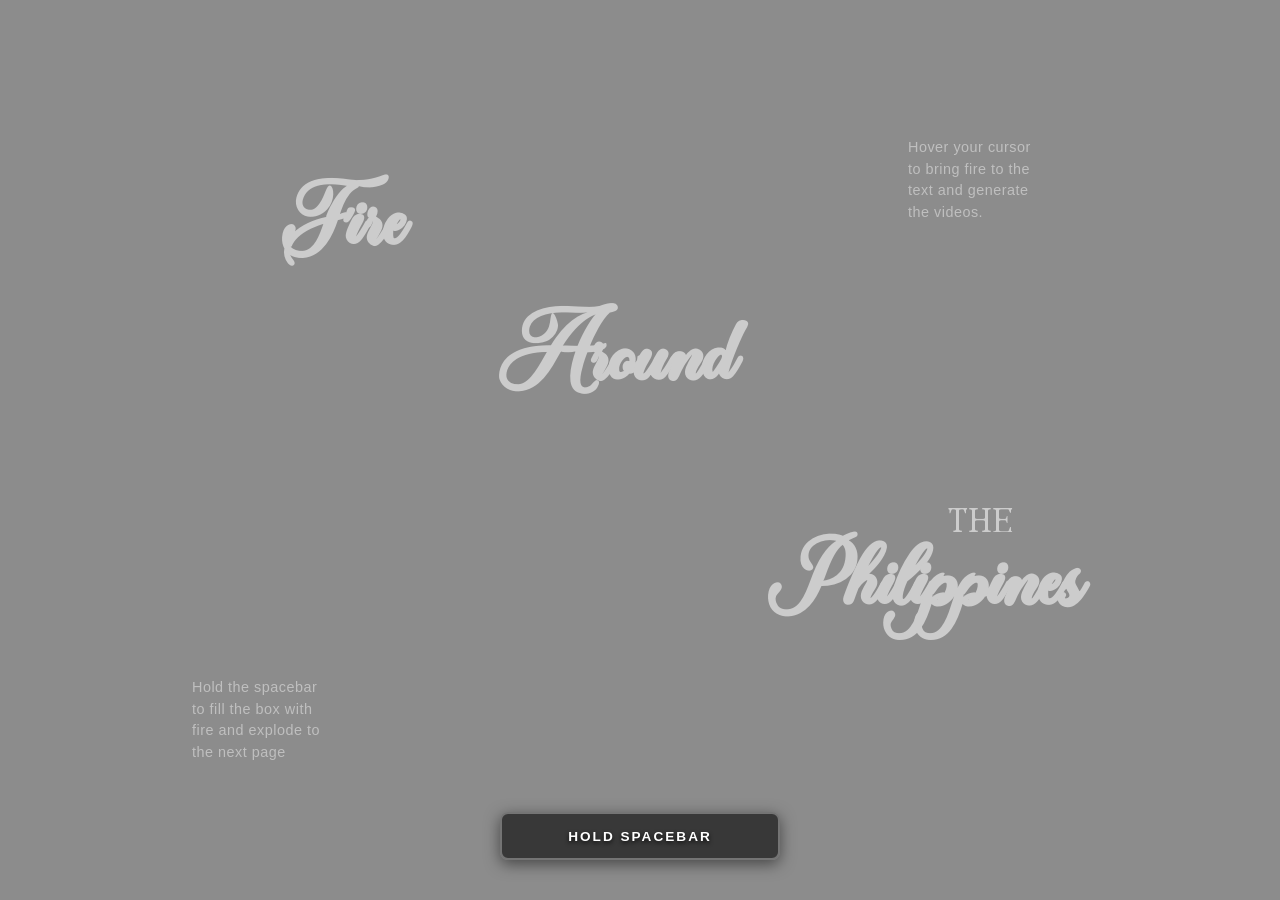
<file: index.html>
<!DOCTYPE html>
<html lang="en">
<head>
  <meta charset="UTF-8">
  <meta name="viewport" content="width=device-width, initial-scale=1.0">
  <title>Pure CSS Video Switcher</title>
  <link rel="stylesheet" href="home.css">
</head>
<body>

  <div class="video-container">

    <!-- DEFAULT VIDEO (Plays when NO text is hovered) -->
    <video class="bg-video video-default" autoplay loop muted playsinline>
      <source src="map-bg.mp4" type="video/mp4">
    </video>

    <!-- HOVER VIDEOS -->
    <video class="bg-video video-fire" autoplay loop muted playsinline>
      <source src="vid1.mp4" type="video/mp4">
    </video>

    <video class="bg-video video-around" autoplay loop muted playsinline>
      <source src="vid2.mp4" type="video/mp4">
    </video>

    <video class="bg-video video-phil" autoplay loop muted playsinline>
      <source src="vid3.mp4" type="video/mp4">
    </video>

    <div class="video-overlay"></div>

    <!-- JUSTIFIED INSTRUCTION TEXTS -->
    <p class="instruction-text text-left">
      Hold the spacebar<br>
      to fill the box with<br>
      fire and explode to<br>
      the next page
    </p>

    <p class="instruction-text text-right">
      Hover your cursor<br>
      to bring fire to the<br>
      text and generate<br>
      the videos.
    </p>

    <!-- TEXT LINKS -->
    <main class="content-container">
      <nav class="video-links">
        <span class="text-the">the</span>
        <a href="#" class="link-fire">Fire</a>
        <a href="#" class="link-around">Around</a>
        <a href="#" class="link-phil">Philippines</a>
      </nav>
    </main>

  </div>

  <!-- FIRE SPACEBAR KEY -->
  <div class="spacebar-wrapper">
    <div id="spacebar-key" class="spacebar-key">
      <div id="fire-fill"></div>
      <span class="spacebar-label">HOLD SPACEBAR</span>
    </div>
  </div>

  <!-- CANVAS FOR CURSOR, TEXT FIRE & BURNING PAPER EFFECT -->
  <canvas id="fire-canvas"></canvas>

  <script src="home.js"></script>
</body>
</html>
</file>
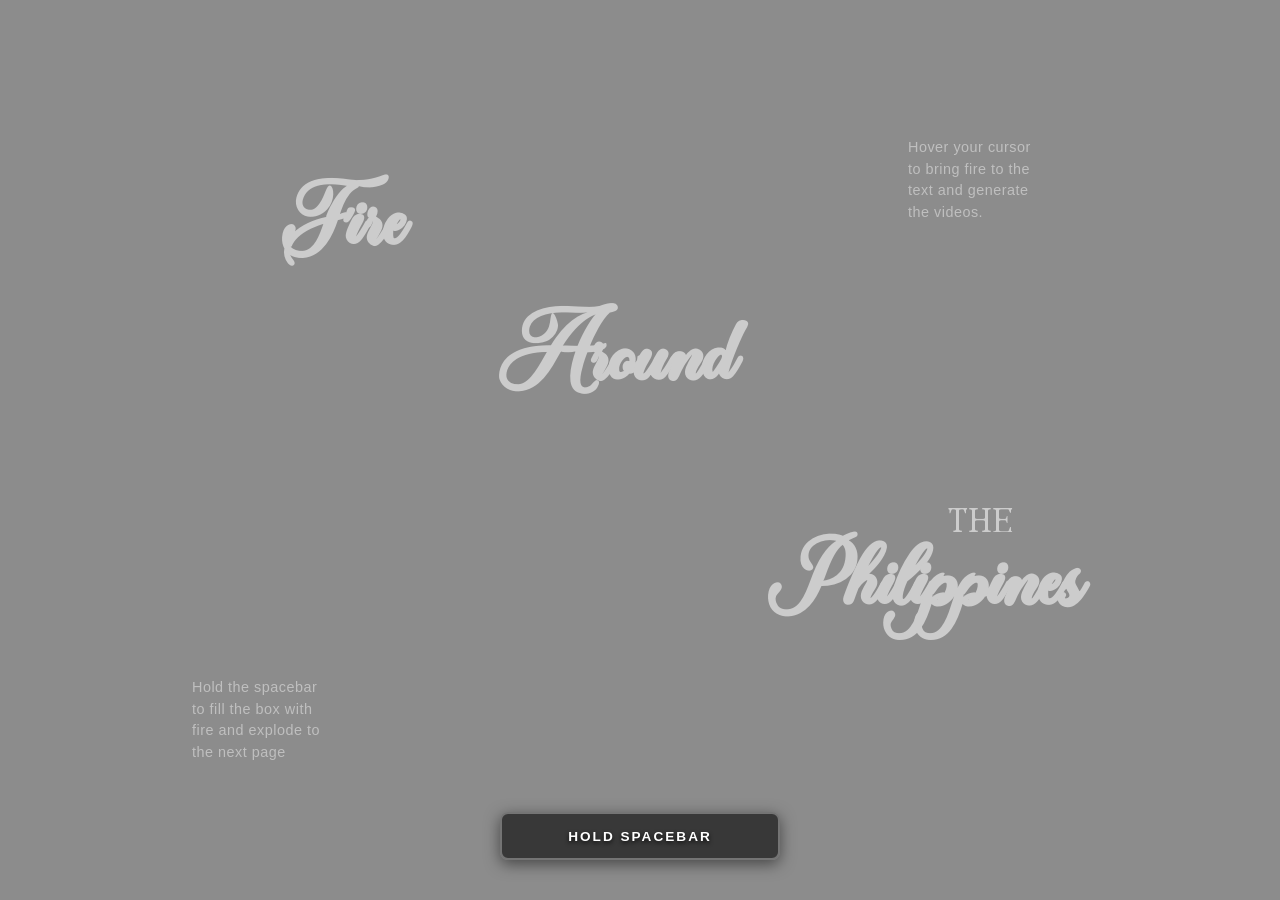
<file: home.html>
<!DOCTYPE html>
<html lang="en">
<head>
  <meta charset="UTF-8">
  <meta name="viewport" content="width=device-width, initial-scale=1.0">
  <title>Pure CSS Video Switcher</title>
  <link rel="stylesheet" href="home.css">
</head>
<body>

  <div class="video-container">

    <!-- DEFAULT VIDEO (Plays when NO text is hovered) -->
    <video class="bg-video video-default" autoplay loop muted playsinline>
      <source src="map-bg.mp4" type="video/mp4">
    </video>

    <!-- HOVER VIDEOS -->
    <video class="bg-video video-fire" autoplay loop muted playsinline>
      <source src="vid1.mp4" type="video/mp4">
    </video>

    <video class="bg-video video-around" autoplay loop muted playsinline>
      <source src="vid2.mp4" type="video/mp4">
    </video>

    <video class="bg-video video-phil" autoplay loop muted playsinline>
      <source src="vid3.mp4" type="video/mp4">
    </video>

    <div class="video-overlay"></div>

    <!-- JUSTIFIED INSTRUCTION TEXTS -->
    <p class="instruction-text text-left">
      Hold the spacebar<br>
      to fill the box with<br>
      fire and explode to<br>
      the next page
    </p>

    <p class="instruction-text text-right">
      Hover your cursor<br>
      to bring fire to the<br>
      text and generate<br>
      the videos.
    </p>

    <!-- TEXT LINKS -->
    <main class="content-container">
      <nav class="video-links">
        <span class="text-the">the</span>
        <a href="#" class="link-fire">Fire</a>
        <a href="#" class="link-around">Around</a>
        <a href="#" class="link-phil">Philippines</a>
      </nav>
    </main>

  </div>

  <!-- FIRE SPACEBAR KEY -->
  <div class="spacebar-wrapper">
    <div id="spacebar-key" class="spacebar-key">
      <div id="fire-fill"></div>
      <span class="spacebar-label">HOLD SPACEBAR</span>
    </div>
  </div>

  <!-- CANVAS FOR CURSOR, TEXT FIRE & BURNING PAPER EFFECT -->
  <canvas id="fire-canvas"></canvas>

  <script src="home.js"></script>
</body>
</html>
</file>
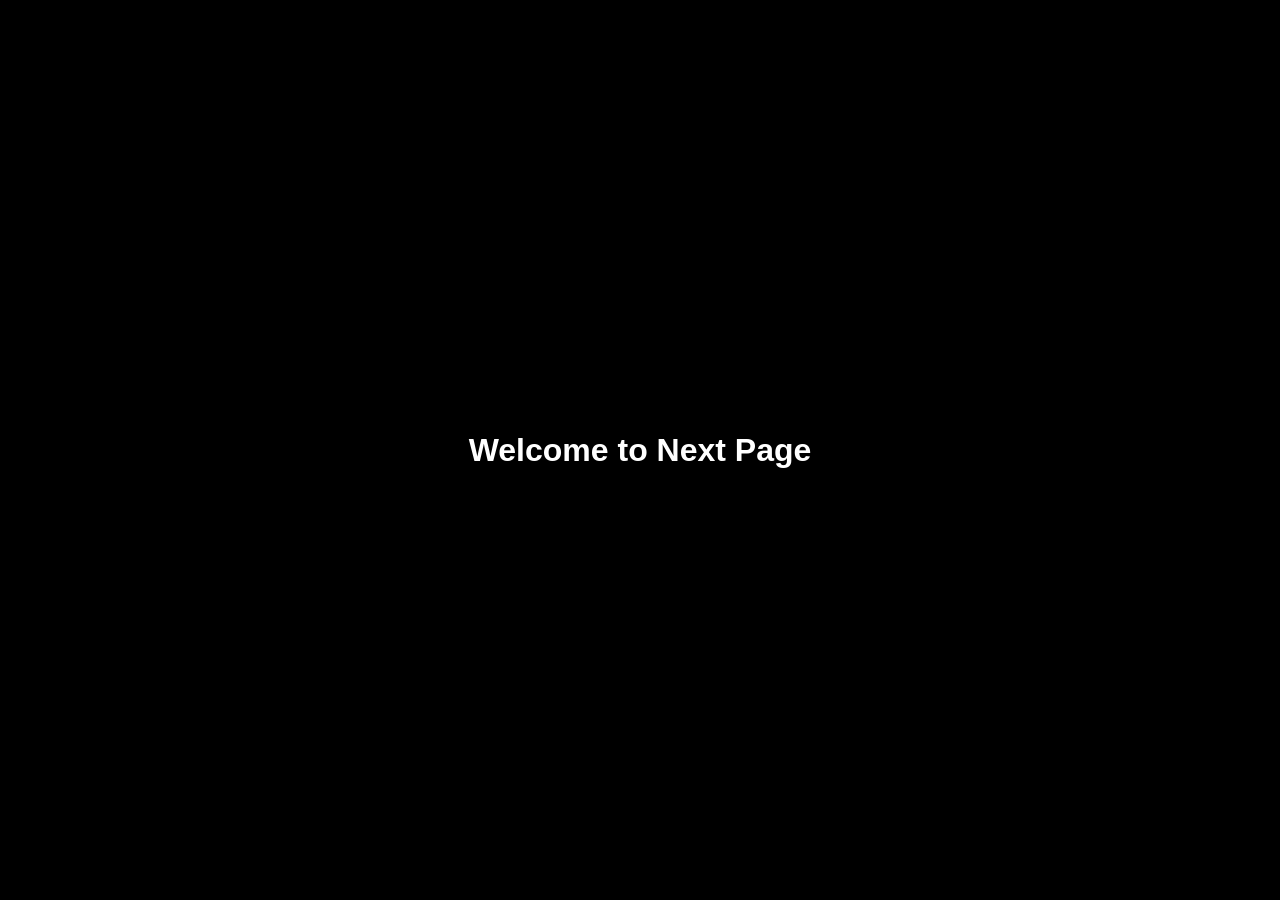
<file: new.html>
<!DOCTYPE html>
<html lang="en">
<head>
  <meta charset="UTF-8">
  <meta name="viewport" content="width=device-width, initial-scale=1.0">
  <title>Next Page</title>
  <style>
    * {
      margin: 0;
      padding: 0;
      box-sizing: border-box;
    }

    body {
      background-color: #000000;
      color: #ffffff;
      font-family: Arial, sans-serif;
      height: 100vh;
      display: flex;
      justify-content: center;
      align-items: center;
      opacity: 0;
      animation: fadeIn 0.8s ease-in forwards;
    }

    @keyframes fadeIn {
      to {
        opacity: 1;
      }
    }
  </style>
</head>
<body>

  <h1>Welcome to Next Page</h1>

</body>
</html>
</file>
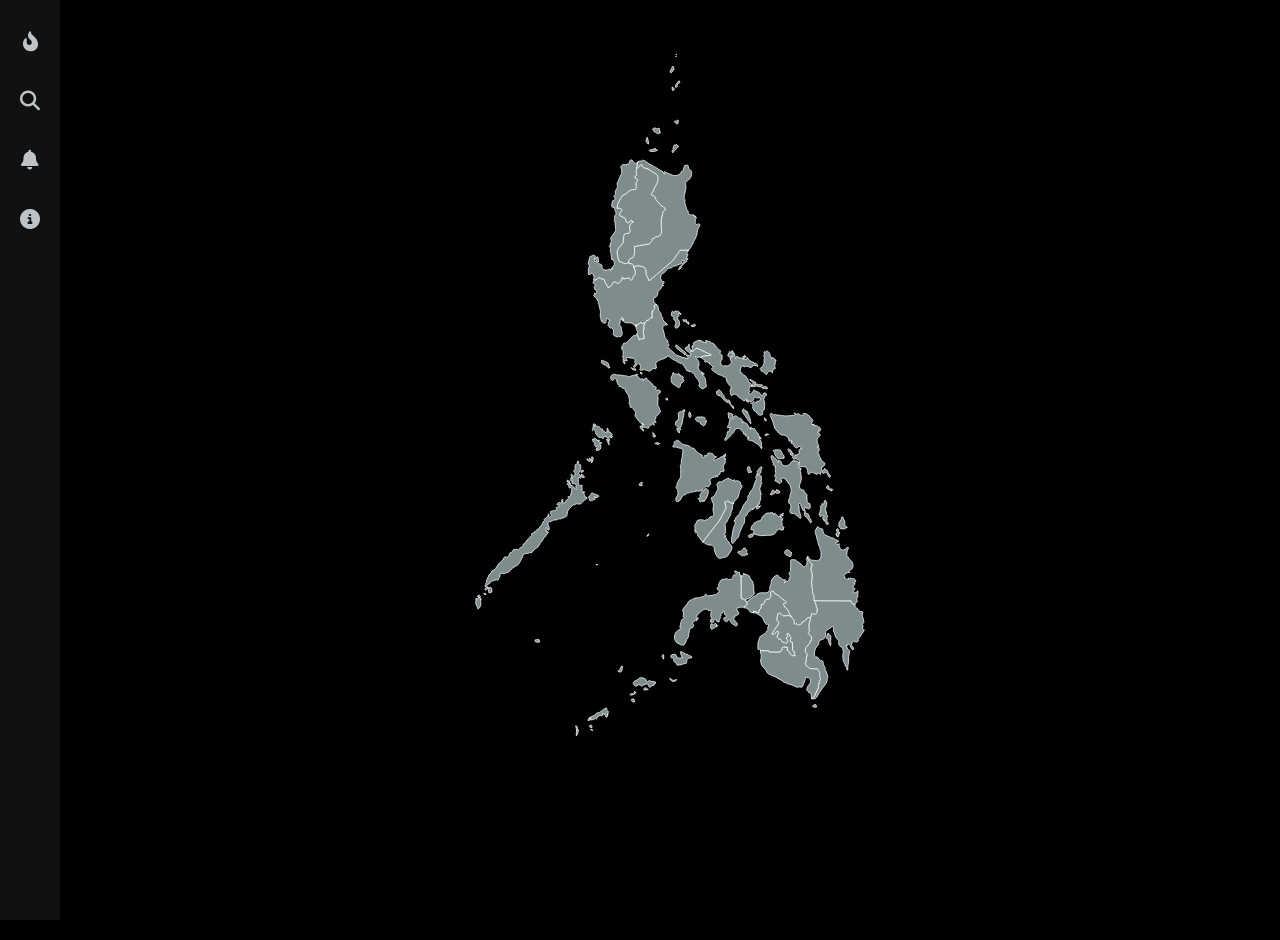
<file: try.html>
<!DOCTYPE html>
<html lang="en">
<head>
    <meta charset="UTF-8">
    <title>SVG Path Hover Popup</title>
    <!-- Font Awesome Icons -->
    <link rel="stylesheet" href="https://cdnjs.cloudflare.com/ajax/libs/font-awesome/6.4.0/css/all.min.css">
    <link rel="stylesheet" href="try.css">
</head>
<body>

    <!-- Fullscreen Background Video -->
    <video class="bg-video" autoplay loop muted playsinline>
        <source src="map-bg.mp4" type="video/mp4">
    </video>

    <!-- Sidebar Container -->
    <div class="sidebar-container">

        <!-- Vertical Toolbar Buttons -->
        <nav class="toolbar">
            <button class="tool-btn" data-panel="panel-fire" title="Fire Risk Profile">
                <i class="fa-solid fa-fire-flame-curved"></i>
            </button>
            <button class="tool-btn" data-panel="panel-causes" title="Main Causes">
                <i class="fa-solid fa-magnifying-glass"></i>
            </button>
            <button class="tool-btn" data-panel="panel-incidents" title="Prominent Incidents">
                <i class="fa-solid fa-bell"></i>
            </button>
            <button class="tool-btn" data-panel="panel-goals" title="Goals">
                <i class="fa-solid fa-circle-info"></i>
            </button>
        </nav>

        <!-- Sliding Info Drawer Box -->
        <div class="side-panel" id="sidePanel">
            <button class="close-btn" id="closeBtn">&times;</button>

            <div class="panel-inner">
                <!-- Panel 1 Content (Fire Risk Profile) -->
                <div class="panel-content" id="panel-fire">
                    <h2><i class="fa-solid fa-fire-flame-curved"></i> Fire Risk Profile</h2>
                    
                    <!-- Dynamic Dynamic Regional Info Box -->
                    <div id="region-info-display">
                        <p class="placeholder-text">Hover over any region on the map to view detailed risk assessments.</p>
                    </div>
                </div>

                <!-- Panel 2 Content -->
                <div class="panel-content" id="panel-causes">
                    <h2><i class="fa-solid fa-magnifying-glass"></i> Main Causes</h2>
                    <p>Breakdown of key causes leading to fire incidents in identified zones.</p>
                </div>

                <!-- Panel 3 Content -->
                <div class="panel-content" id="panel-incidents">
                    <h2><i class="fa-solid fa-bell"></i> Prominent Incidents</h2>
                    <p>Recent alerts, high-level warnings, and notable historical incidents.</p>
                </div>

                <!-- Panel 4 Content -->
                <div class="panel-content" id="panel-goals">
                    <h2><i class="fa-solid fa-circle-info"></i> Goals</h2>
                    <p>Prevention goals, response objectives, and safety initiatives.</p>
                </div>
            </div>
        </div>

    </div>

    <!-- Shared parent container -->
    <div class="map-wrapper">

        <!-- Hover Tooltip Element -->
        <div id="regionTooltip" class="region-tooltip"></div>

        <!-- Your SVG Map with Region IDs -->
        <svg viewBox="0 0 1000 1000">
            <svg baseprofile="tiny" stroke-linecap="round" stroke-linejoin="round" version="1.2" viewBox="0 0 1000 1000" id="features">
                <g>
  <path class="region" d="M713.9 833.9l-0.4-0.2-0.8-1-0.4-1.1-0.4-2.3-0.7-1.4-0.2-0.5-0.2-2-0.3-0.2-0.5-0.1-1-0.4-0.4-0.1-0.2-0.2-0.1-0.6 0.1-0.6 0.2-0.6 0.3-0.5 0.3-0.2 0.4-0.6 0.3-2.7 0.3-0.8 0.5-0.2 0.4 0.2 0.3 0.3 0.2 0.5 0.9 0.8 0.9 0.7 0.8 0.8 0.3 1.2-0.3 6.9 0.1 1.2 0.4 0.8 0.1 0.5-0.2 0.5-0.3 0.7-0.4 1.2z m-25.2 70.7l0.3-0.2 1.9-1 0.8-0.6 0.1 0 0.7-0.9 4.6-10.6 0.2-0.2 0.4 0 0.3-0.1 0-0.4-0.1-0.5-0.1-2.8 0.1-0.5 1.7-5.2 0-1 0.3-0.2 0.2-0.3 0.2-0.3 0.1-0.4 0.3-1.5 0-0.7-0.2-0.5-0.3-0.4-0.4-0.5-0.4-0.6 0-0.4 0-0.6-0.1-1.1 0-0.6 0.1-0.7 0.3-0.7 0-0.6-1.2-1.9-1.3-2.5-1-0.9-0.5-0.1-0.6 0-0.5 0.1-1 0.5-0.4-0.3-0.5-0.3-1.2 0.1-2.5-0.4-1.4 0.2-0.5-0.1-0.7-0.2-0.8-0.5-1.8-1.8-0.7-0.5-1.3-0.7-0.5-0.3 0-1.1 0-0.3-0.3-0.2-0.5-0.2-0.4-0.1-0.2-0.1-0.1-0.2 0-0.4 0.2-0.4 0.4-0.3 0.4-0.5 0.3-1.3 0.2-2.8 0.5-1.2 0.9-5.4-0.1-0.8-0.4-0.9-1.3-1.5-0.3-0.7-0.3-2.5 0.9-3.4 5.5-6 0-2.5 0.2-0.2 0.3-0.2 1.3-0.4 0.3-0.2 0.1 0 0.3-0.4-0.1-0.2-0.2-0.2-0.2-0.7-0.2-3.1-0.3-0.9-0.7-0.7-1.9-1.1-0.7-0.7-0.7-0.8 0.1-0.3 0.6-1.4 0.6-0.9 0.2-0.4 0.1-1-0.4-2.4-0.1-1.9-0.3-1.4 0-0.8 0.4-2.8 1.7-5.7 0.1-0.7-0.2-0.6-0.5-0.6 0.1-0.5 0.4 0 0.4-0.2 0.2-0.3 0.2-0.4 0.2-1.2 0.4-1 0.3-1-0.1-1.3 0.7 0.3 0.5-0.1 0.6-0.1 0.6 0 0.6 0.1 1.5 0.4 0.7 0.1 1.1-0.8 0.7-1.5 0.4-1.7 0.1-2.1 0-0.7-0.2-0.7-0.7-1.8-0.2-0.8-0.3-1.8-0.4-1.6-1.9-4.4 0-0.1 16.1 0.1 27.2 0.1 5.8 0 0.5 1.5 0.7 1.5 1.2 1.1 1.5 0.7 1.1 0.4-0.1 0.7 0.5 1.5 0.8 1.4 1 0.9 1.6 1 0.2 0.3 0.2 0.6 1.3 1.8 1.3 0.8 2.7 0.3 1.2 0.4-0.4 1.2-0.2 1.2-0.2 2.6 0.3 1.3 1 2.7 0.4 2.5 0.4 1.2 0 1.1-0.6 1.1-0.6 0.4-0.6 0.2-0.4 0.4-0.2 0.8 0.2 0.2 1.2 0.9-0.4 1.3-0.1 2.5-0.6 1 0.5 0.3 1.7 1 0.4 0-0.3 1.1-1.3 1.6-0.2 1-0.2 0.4-0.4 0.2-0.5 0.1-0.4 0.2-0.3 0.5-1.1 2.9-0.3 0.6-1.8 1.6-0.8 1.2-0.4 1.5-0.1 1.9-0.8 1.1-1.8 0.2-2.1-0.4-1.6-0.7-1.3 1.2-0.8 1.6-0.3 1.6-0.1 1.4 0.3 0.6 1.4 1.2 0.5 0.5 0.2 0.9 0.1 1.1-0.1 1-0.4 0.4-1.6-0.6-1-1.5-1.2-3.5-1.4-1.5-1.6-0.8-1.1 0.4 0 2.3-0.3 0-0.2-0.3-0.6-0.8-0.2 1.1 0.6 1.2 0.7 1.1 0.8 1.9 1 0.9 1 0.7 0.6 0.5 0.1 1.2-0.7 2.2-0.8 4.7-0.1 8-0.9 4.2-0.2 4.9-0.4 0.9-0.7-0.2-0.2-0.8-0.3-2.7-0.1-0.6-1.8-1.3-0.2-0.5-0.1-0.6 0.1-0.7 0-0.6-1.3-2.5-0.7-0.9-0.3-1.1-0.7-6.7 0.1-1.3 0.7-3.4-0.1-1.1-0.5-2-0.2-1.1 0-1.5-0.2-0.6-0.6-0.3-1.4-0.4-1-0.6-2.1-2.9-0.3-1 0.4-2.5 0.1-1.1-0.6-1.2-1.1-1.1-2.2-2-0.6-0.9-0.3-0.8-0.3-2.2-2.2-5.2 0-2.2 0.1-1.2 0-1.1-0.4-0.7-0.8-0.2-0.3-0.1-0.9 0.2-3.3 2.4-3.1 1.8-0.6 0.5-0.5 0.4-0.6 1.1-0.1 1.2 0.2 3.5 0 1.1-0.2 0.5-0.5 0.7-0.1 0.5-0.2 0.5-2 1.9-1.5 0.8-1.8 0.4-1.7 0.9-1.2 1.9-0.1 2.4-0.2 1.2-0.6 0.5-2.4 2.9-1.2 2.1-0.8 2.3-0.4 2.5-0.2 2.6 0.2 0.9 0.7 2.1 0.2 1.1 0.4 0.5 0.9 0.4 0.7-0.4-0.1-1.5 1.7 1.2 2.3 3 1.4 1.4 1.1-0.6 1 0.4 0.9 0.9 0.4 1 0 2.1 0.2 0.8 1.6 3.3 0.6 0.8 0.2 0.4 0 0.6-0.1 1.2 0.1 0.6 0.2 0.4 0.5 0.7 2.6 7 0.2 0.9 0 1.2-0.2 1.1-0.6 1-0.2 0.6 0.4 1.1-0.2 0.5-0.2 0.5-0.4 1.6-0.9 2.2-3.9 4.8-5.2 7.3-3.3 5.9-0.8 1-1 0.9-0.8 0.4-0.9 0.1-2.6-0.2-0.8-0.2-0.1-0.2z m6 11.6l-0.3 0-0.7-0.2-1 0.1-0.9 0.2-0.7-0.3-0.4-0.5-0.5-0.3 0-0.3 0.4-0.4 0.9-1.2 1-0.5 1.5 0 0.7 0.3 0.2 0.3 0.2 0.7-0.1 1.6-0.3 0.5z" id="davao" name="Davao">
  </path>
  <path class="region" d="M746.5 779.6l-1.1-0.4-1.5-0.7-1.2-1.1-0.7-1.5-0.5-1.5-5.8 0-27.2-0.1-16.1-0.1-0.5-1.5-0.3-5.3-0.4-1.2-1.3-2.3-0.2-1.3 0.1-1.1 0.2-0.9 0.1-0.9-0.3-1.1-0.7-2-0.1-1.9 0.1-1.9-0.5-2.6 0.9-8-0.2-4.7-1.3-3.4-0.1-2.4 1.7-5.6-2.5-3.2-2.3-2.3-0.2-1.2-0.4-0.5-0.4-0.3-0.4-0.4-0.1-0.6 0-1.3 0-0.6-0.1-0.2 0.3-0.3 0.5-0.1 0.5 0.5 0.6 1.3 1.6 2.2 1.1 0.8 1.2 0.3 3.5 0.2 2.3 0.5 1.1 0.1 1.2-0.3 2.9-1.6 0.5-0.6 0.4-1.2 0.4-1.9 0-5.8-0.1-0.9-0.3-0.6-0.4-0.5-0.3-0.7 0-0.5 0.1-0.9-0.1-0.5-0.1-0.5-0.5-1.1-0.3-1.4-1.1-1.7-0.3-1.6-0.3-0.4-0.2-0.3-0.1-0.3 0-1.6-0.1-0.3-0.1-0.8-1.2-3.1-0.1-0.5-0.2-1.1-1.9-7.4-0.1-1 0.2-1 0.3-0.8 2.6-4.4 0.2-0.5 0.7 0.8 0.9 0.8 1 0.7 1.8 0.5 1.5 0.8 1.1 0.1-0.3 1.3 0.5 1.6 0.6 1.5 0.3 1.4 0.5 1 1.3 1 1.5 0.6 1.1-0.2-0.1 0.2 0 0.2-0.1 0.2-0.2 0.2 0.7 0 0.4 0.2 0.4 0.5 0.5 0.1 1.2-0.1 0.5 0 1 1.2 0.5 0.3 0.5 0.2 3.1 0.4 1 0.6 1.8 1.6 0.5 0.2 0.7 0 0.6 0.1 0.2 0.4 0.1 0.5 0.5 0.7 0.2 0.5 0.5-1 0.2-0.5 0.3 0 0 0.9 0 0.6-0.2 0.3-0.5 0.5-0.6 0.2-1.5 0.4-0.4 0.5-0.1 0.7 0.3 0.5 0.6 0.4 0.6 0.2 0.9 0.2 0.6-0.2 1.5-0.7-0.1 2.2 0.2 1.8 0.8 1.7 2.5 2.6 0.4 0.2 0.6 0.1 0.7-0.1 1.1-0.5 1.8-0.6 1.9-1.9 1.1-0.6 1.1 0.1 0.2 0.8-0.2 1-1.1 1.8-0.3 1.3-0.4 2.4 0 1.8-0.4 2.5 0.2 0.6 0.6 0.2 0.7 0.1 0.5 0.2 0.4 0.4 0.5 1.4 0.4 0.6 3.9 3.9 0.5 1.1 0.1 0.7 0.6 2.1-0.2 0.8 0 0.5 0.7 0.4-0.1 0.4-0.3 0.4-0.1 0.1-0.4 1.3-0.6 1.3-0.9 1.1-1.2 0.4-2 1.4-0.3 0.1 0 0.8 0.4 0.4 1 0.7 0 0.3-0.2 0.1 0 0.1-0.1 0.2-0.7-0.3-0.6-0.1-1.1 0-0.7 0.2-1.3 1.1-1.9 0.8-1 1.3-0.5 1.2 1.1 1.2 0.9 2.4 0.6 0.7 0.5 0.1 1.7-0.1 1.1 0.4 0.5 0 0.6-0.4-1.1-0.7-0.3-0.4 0.3-0.4 0.6 0.1 0.7 0.3 0.7 0.1 0.6-0.5 1.2 0.6 3.5 0.6 0-0.1 0.2-0.2 0.2-0.1 0.3 0 0 0.1 0.2 0.5 0.4 0.7 1.1 0.8 0.2 0.5-0.4 0.8 0.3 0.1 0.2 0.3 0.3 0.3-1.5-0.1-0.5 0.2-0.3 0.4-0.1 1.3 0.1 0.3 0.8-0.3 0.2 0.9-0.4 1.1-1.3 1.7-0.2 0.1-0.6 0.4-0.5 0.4 0.4 0.2 0.2 0.3 0.7 1.4 0.5 0.4 0.8 0.2 0.4 0.5-0.6 1.3-1.7 2-0.3 0.9 0.4 1 0.8 0.5 0.8-0.2 0.9-0.5 1.6-0.6 1.9-1.6 0.2 0.6-0.3 4.6-0.2 0.8 0.1 0.8 0.6 1.1-1.3 0.7-0.6 2 0.2 2.1 1 1.4-1 1-2.1 1.5-0.6 1.2 0 0.7z m-20.7-95.3l-1 2.1 0.3 0.6 0 0.9-0.3 0.8-0.5 0.3-0.9 0.2-0.3 0 0.3-0.9-0.4-0.3-0.6-0.1-0.5 0 0-0.4 0.5 0 0.2 0 0-0.4-1.1-0.7 0 0.4-0.1-0.5 0-0.6 0.5-1.2 0.2-0.3 0.2-0.2 0.2-0.1 0.1-0.5 0-0.5 0-0.6 0-0.4-0.5-0.8-0.1-1.3 0.4-1.2 1-0.4 0.3 0.3 0.1 0.3-0.1 0.5 0.5-0.2 0.2-0.2 0.1 0.9 0 1.3 0.1 1.1 0.8 0.5 0.6 0.4-0.2 1.2z m9.8-7.9l-0.1 0.7-1.3 0.5-0.9 0.7-0.4 0.3-0.6 0.1-1.4-0.1-2.1-0.8-0.7 0 0.4 1.1-0.8-0.6-0.8-0.9-1.3-1.8 0-0.3 0.1-0.2 0-0.3-0.1-0.3-0.3-0.2-0.5 0-0.4-0.1-0.3-0.5 0.7 0.1 0.7-0.1 0.7-0.2 0.5-0.6-0.6-0.2-0.8-0.5-0.5-0.5 0.2-0.8 3.3-5.3 0.2-0.5 0-0.5-0.1-0.5-0.1-0.5 0.4-0.5 1-0.8 0.5 0.2 2.5 5.5 0.6 2.9 0 0.6-0.3 0.6-0.8 0.7-0.4 0.5 1.1 0.2 0.7 0.2 0.5 0.5 0.7 0.7 0.4 0.6 0.4 0.9z m-25-4.4l-0.8 0.4-1.1-0.2-0.8-0.6-0.2-0.8 0.1-0.9-0.2-1-0.5-0.5-1.5-0.4-0.6-0.6 0.5 0 0.2 0-0.4-0.3-0.2-0.3 0-0.3 0.3-0.3 0-0.3-1.3 0-0.5-0.9 0.1-1.3 0.6-1.2 0.2 0.5 0.4 0.2 0.3-0.2 0.2-0.7-0.2-0.2-0.7-0.9-0.2-0.5-0.4 0-0.3 0.6-0.3 0.1-0.5-0.2-0.5-0.2-0.4 0.3-0.4 0.5-0.5 0.4-0.8 0-0.4-0.6 0-0.8-0.1-0.6-0.8-0.3-0.1-0.3 0.1-1.4-0.1-0.5 0.8-0.4 0.4-1 0.1-1.1-0.2-0.9 0.4-0.2 0.4 0 0.3 0.2 0.3 0.4-0.1-0.9-0.4-0.7-0.1-0.7 0.6-0.7-0.2-0.1-0.1-0.2-0.1-0.2-0.3-0.3 0.2-0.8-0.4-1-0.1-0.8 1.2-0.3 0.7-0.1 0.2-0.4 0-1.2-0.1-0.4-0.2-0.3 0-0.2 0.3-0.5 0.3-0.1 0.4 0 0.3 0.1 0.3 0.6 0.5 0.2 0.4-0.1 0.4-0.2 0.3-0.6 0.1-2.1 0.4-1.3 0.2-0.6 0.5-0.3 0.6-0.1 0.4 0.3 0.8 1.3 0.7 1.8 0 1.9-1.1 3.7-0.1 1.4-0.2 0.5-0.2-0.1-0.5-0.1-0.4 0.2 0 0.7 0.4 0.5 0.8 0.6 0.4 0.8-0.5 0.8 0.3 0.4-0.6 0.3 0.2 0.6 0.6 0.3 0.9-0.1-0.4 1.5 0 0.9 0.3 0.8 0.8 1 0.4 0.7 0.1 0.7-0.2 0.7-0.4 0.8-0.4 0.8-0.3 0.3 0.1 0.4 0.4 2.2-0.6 0.8 0.5 0.9 0.9 0.9 0.7 0.8 0.1 0.9-0.4 0.7z" id="caraga" name="Caraga">
  </path>
  <path class="region" d="M692.4 774.2l0 0.1 1.9 4.4 0.4 1.6 0.3 1.8 0.2 0.8 0.7 1.8 0.2 0.7 0 0.7-0.1 2.1-0.4 1.7-0.7 1.5-1.1 0.8-0.7-0.1-1.5-0.4-0.6-0.1-0.6 0-0.6 0.1-0.5 0.1-0.7-0.3 0.1 1.3-0.3 1-0.4 1-0.2 1.2-0.2 0.4-0.2 0.3-0.4 0.2-0.4 0-0.5 0-1.1-0.3-0.4 0-0.2 0.1-0.1 0.2-0.1 0.3-0.1 0.1-0.1 0-0.4 0.2-0.4 0.2-0.1-0.1-2.3 2.8-1.1 0.8-0.9 0.4-1.8 0.7-0.7 0.4-0.2 0.5-0.2 1.4-0.4 0.6 0 0.1-0.6 0.2-0.7 0.2-0.1 0.2-1.2 0.3-0.3 0.3-0.2 0.4-0.1 0-0.3 0.2-0.6-0.1-0.9-0.6-0.7-0.8-1.1-0.4-0.4-0.1-0.4 0.1-0.1 0-0.4 0.4-0.5 0.5-0.5-0.4-0.4-0.6-0.3-0.5-0.1-0.6-0.1-2.1-0.4-1.3-0.2-0.7-0.3-0.6-0.6-0.6-0.5-0.3-0.5-0.4-0.5-0.7-0.1-0.5-0.2-1.1-0.2-0.5-0.2-0.5-0.3-0.3-0.4-0.3-1.1-0.8-0.3-0.3-0.1-0.4-0.3-0.6-0.6-0.9-0.2-0.4-0.3-1.5-1.7-3-2.4-2.9-0.3-0.2-0.9-0.3-0.4-0.3-0.2-0.6-0.1-0.5 0-0.5-0.1-0.5-1-1.4 0-0.6 0.5-0.4 0.5-0.3 0.7 0 0.9 0.1 0.7-0.3 0.3-1.2-0.3-0.7-0.6-0.7-1.4-1.2-2.2-1.1-3.9-3.8-2-1.6-4.4-2.2-1.1-1-0.2-0.5-0.1-0.7-0.2-0.6-0.4-0.3-1.7 0-0.9 0.1-0.5 0.4-0.1 0.1-0.4 1.7 0.3 3.9-0.4 1.5-1.2 1.5-0.5 0.4-0.2 0.4 0.1 0.2-0.1 0.2-0.6 0.1-2.3 0-0.7 0.2-1.3 0.6-0.5 0.7-0.2 0.9-1.2 3-0.4 0.7-0.6 0.5-0.6 0.2-2.1 0.1-0.2 0.5 0.2 2.7-0.5 1.5-2.3 2.7-0.2 1.8-0.5 1.8-2-0.2-4.6-1.9-0.4 2-2.4-0.1-1.3-0.3-0.8-0.7-2.9-3.9-1.1-0.8-1.2-0.3-1.3-0.1-2.3-0.9 0.7-0.8 2.5-1.4 1.1-0.9 0.5-1-0.1-1-0.4-1-0.3-1.1 0-0.1 0.6-0.4 0.3-0.2 1.9-1.1 7.1-5.7 0.7-0.2 1.1-0.2 0.8-0.5 1.2-1.5 1.3-1 1.7-0.7 1.9-0.5 6.4 0 2.3-0.3 1.8-0.9 0.6-0.7 0.8-1.6 0.7-0.8 0.2-0.6-0.2-0.6-0.4-0.5-0.2-0.6 0.1-0.6 0-0.1 0.2-0.5 0.5-0.8 0-0.3-0.1-0.5 0.1-0.3 0.1-0.2 0.4-0.3 0.2-0.2 0.5-1.2 0.1-0.6 0.2-2 0.2-1.1 0.8-2.2 1.1-1.9 1.6-1.8 1.8-1.4 2.1-0.9 1.4 0 0.3 0.5 0 0.9 0.2 0.8 0.3 0.1 1.2 0.2 0.1 0.1 0.4 0.1 0.5 0.2 0.8 0.5 1.6 1.8 0.6 0.4 0.9 0.3 3.1 0.1-0.5 0.9-0.4 1.1-0.2 1.2 0 1.2 0.4 0 0.4-1.4 0.6-0.9 1.1-0.4 1.6 0.5 0.2-0.4 0.9-0.7 0.2-0.1 0.7-0.2 0.2-0.1 0-0.3-0.2-0.3-0.1-0.3-0.1-0.2 0.2-1.7 0.2-0.5 0.2-0.4 0.6-0.9 0.3-0.6-0.2-1-1-1.9-0.3-1.1 0.3-1.2 0.6-0.7 0.7-0.6 0.6-0.9-0.4-1.1 0-1.2 0.4-2.4 0-4.6-0.4-2.4 0.1-1.2 0.5-1.1 0.4-0.5 0.6-0.5 0.6-0.3 0.6 0.2 0.6 0.4 0.6 0 0.5-0.1 0.7-0.1 1 0.3 1.1 0.4 0.8 0.7 0.4 0.7 0.5 0.4 4.2 2.3 0.4 0.4 1.3 1.6 0.8 0.5 1.1 1.8 0.7 0.6 0.5-0.1 1.2-0.7 1.1-0.4 1-0.5 0.5-0.8 0.5-4.7-0.2-1-0.2-0.3-0.3-0.3-0.2-0.4-0.1-0.5 0.1-0.6 0.5-1.1 0.2-0.7 0-0.7 0.1-0.4 0.3-0.3 0.2-0.2 0.1 0.2 0 0.6 0 1.3 0.1 0.6 0.4 0.4 0.4 0.3 0.4 0.5 0.2 1.2 2.3 2.3 2.5 3.2-1.7 5.6 0.1 2.4 1.3 3.4 0.2 4.7-0.9 8 0.5 2.6-0.1 1.9 0.1 1.9 0.7 2 0.3 1.1-0.1 0.9-0.2 0.9-0.1 1.1 0.2 1.3 1.3 2.3 0.4 1.2 0.3 5.3 0.5 1.5z m-30.7-63.8l0.3 1-0.4 1.5 0.1 0.9-0.1 0.9-0.7 0.7-0.4 0.2-0.5 0.1-0.4-0.1-0.3-0.7-0.4-0.1-0.5 0-0.4-0.1-3.3-1.6-1.3-1.3-0.6-1.8 0.6-2 1.4-1.2 1.9-0.5 2 0.6 0.9 1.4 0.5 0.5 0.6 0.3 0.5 0.4 0.5 0.9z m-67.2 30.2l0.7 0.3 0.3 0.2 0.2 0.3 0.5 1.1 0.6-0.5 0-0.5 0-0.6 0.2-0.6 0.3-0.4 0.8-1.1-0.7-0.6 0.7-0.4 0.9 0.1-0.2 0.9 4.3 1 0.7 0.3 0.5 0.5 0.4 0.9 0.4 0 0.4-0.4 0.2 0.1 0.5 1-0.1 0 0.6 1.7 0.2 0.3 0.3 0.8 2.3 2.8 0.9 1.8 0.6 2.4 0.5 2.4 0.2 6.5 0.8 3.2-0.1 1.1-0.5 0.6-5.7 5.1-1.1 0.6-2.4 0.1-0.9 0.5-0.4 1.4 0 0.1-1 0.1-0.9-0.1-0.4-0.3-0.2-0.4-0.4-0.4-0.6-0.2-2.2-0.4-0.9-1.6-0.2-3.2 0.3-5.5-0.4-21z" id="northernmindanao" name="Northern Mindanao">
  </path>
  <path class="region" d="M611.3 790.2l0.4-2 4.6 1.9 2 0.2 0.5-1.8 0.2-1.8 2.3-2.7 0.5-1.5-0.2-2.7 0.2-0.5 2.1-0.1 0.6-0.2 0.6-0.5 0.4-0.7 1.2-3 0.2-0.9 0.5-0.7 1.3-0.6 0.7-0.2 2.3 0 0.6-0.1 0.1-0.2-0.1-0.2 0.2-0.4 0.5-0.4 1.2-1.5 0.4-1.5-0.3-3.9 0.4-1.7 0.1-0.1 0.5-0.4 0.9-0.1 1.7 0 0.4 0.3 0.2 0.6 0.1 0.7 0.2 0.5 1.1 1 4.4 2.2 2 1.6 3.9 3.8 2.2 1.1 1.4 1.2 0.6 0.7 0.3 0.7-0.3 1.2-0.7 0.3-0.9-0.1-0.7 0-0.5 0.3-0.5 0.4 0 0.6 1 1.4 0.1 0.5 0 0.5 0.1 0.5 0.2 0.6 0.4 0.3 0.9 0.3 0.3 0.2 2.4 2.9 1.7 3 0.3 1.5 0.2 0.4 0.6 0.9 0.3 0.6 0.1 0.4 0.3 0.3 1.1 0.8 0.4 0.3 0.3 0.3 0.2 0.5-1-0.1-3.4-0.9-1.5 0-2.7 0.4-1.5 0-0.9 0-0.6-0.2-0.5-0.3-0.8-0.5-0.5-0.6-0.6-1-0.3-0.5-1-0.6-0.9 0-2.2 1.1-0.9 7 0.4 1.9 1.5 1.9 0.5 1.1 0 0.9-8.6 12.6-0.4 1.3 0.8 0.3 0.4 0.2 1-0.1 0.6-0.2 0.2-0.1 0.4-0.3 0.7-0.8 1.1-1.6 0.7-0.6 0.9-0.2 1.4 0.2 0.7 0.4 0.1 0.8-0.5 1.3-1.9 4.5 0 0.4 0.6 0.9 0.7 0.7 0.7 0.4 0.7 0.3 1 0.1 0.9 0.2 1.1 0.9 0.3 0 0 1.1 0 0.4 0.1 0.3 0.2 0.4 0.9 0.6 0.7 0.3 1.7 0.3 0.7 0.3 0.7 0.5 0.7 0.3 0.8 0 0-0.1 0.6-0.4 0.8-1.5 0.7-0.5-0.3-0.2-0.3-0.3 0.2-0.8-0.3-0.8-0.6-0.8-0.7-0.4-0.9-1.2 1-0.9 1.5-0.8 0.5-0.4 0-0.3-0.7-0.6-0.6-0.6-0.3-1 0.3-0.6 1.3-1.4 0.8 1 0.2 0.3 0.1 0.1 2 3.3 1 2.2-0.3 1-0.3 0.4-0.3 0.9-0.1 0.9 0 0.8 0.3 1 0.5 0.4 2-0.1 0.3 11.2 0.4 0.5 2.7 1.6-0.9 1.4-0.1 1.1 0.5 1 1.2 1.4-2.2 0.1-1.7-0.3-1.5-0.8-1.6-1.3-1-1.5-1-1.9-1.1-1.5-1.4-0.3 0.9-3.7-3.9 0.1 0.2-0.9-2.2 0.7-1.2 0.4-0.6 0.6 0.4 1.5 0.1 0.5-1 2.1-2.1 1.1-2.5 0.4-11-0.1-1-0.1 0-0.5 0.2-0.5-0.3-0.5-1.3-0.2-9.8 0.1-0.1 0 0.1-1.1-0.2-1.1-1-0.4-0.2 0.1-0.5 0.8-0.4 0.3-0.1-0.1-0.1-0.3-0.2-0.1-0.4-0.1-0.4-0.4-0.3-0.5-0.2-0.4 0-0.6 0.3-1 0.1-0.5 0.1-5.7 0.8-2.7 2.2-5.4 1.1-1.2 0.9-0.2 1.3-0.7 2-1.3 2-1.7 0.9-0.9 0.6-1.5 1-0.9 0.3-0.5 0.1-0.5-0.1-1.7 0.1-1.4 0.3-1.1 1.1-2-0.8-0.6-0.7-0.1-1.7 0.3-0.6-0.3-0.4-0.8-0.3-0.5-0.5-0.2-0.6-0.9-2.5-5.4-1.6-2.3-2.4-1.6-0.4-0.1-2.9-2.1-2.6-1.4-0.4 0.4-0.9-0.4-1.3-0.2z m-159.4 115.8l0.8 1.1 0.3 0.9-0.6 1.2-1 0.1-1.6-0.5-0.3-0.2-0.6-0.6-0.5-0.7-0.2-0.5 0.2-0.6 0.6-0.5 0.7-0.4 0.7-0.2 0.6 0.1 0.9 0.8z m56.4-26.3l0.1 0.6-0.3 0.3-1.3 0.7-2.4 0.9-0.6-0.2-2.8-1.8-1.1-1.2-0.4-1 0.9 0.1 2.8 1.8 1.3 0.5 1.7-0.1 1.5-0.6 0.6 0z m-71.9-17.4l0.2 0.6 0.1 0.4-0.1 1.1-1.1 3.7-0.3 0.5-0.4 0.4-0.6 0.3-0.7 0-2.1-0.3-0.6-0.3-0.4-0.6 0.2-0.4 0.5-0.2 0.7 0 0.4-0.3 0.4-0.6 0.4-0.7 0.1-0.5 0.2-0.4 0.8-1.2 0.3-1.2 0.4-0.5 0.5-0.4 0.5-0.1 0.4 0.3 0.2 0.4z m34 30.1l-0.2 0.5-0.3 0.1-1.5-0.1-1.9 0.7-0.8-0.1-0.6-0.9 0-0.8 0.4-0.7 0.5-0.5 0.6-0.2 0.9 0 0.8 0.4 0.7 0.5 0.5 0.5 0.7 0.3 0.2 0.3z m10-9.5l0.4 0.9-0.5 1.2-0.5 0.2-0.5 0-0.5 0.2-0.1 0.7 0 0.9-0.2-0.1-2 0.3-0.4 0.2-0.5 0.4-1.5 1.6-0.6 0.4-0.6 0-0.5-0.3-0.5-0.4-0.5-0.8 0-0.6 0-0.5 0-0.5-1.3-1.4-2.1 0.1-4.4 2-1 0.6-0.4 0.2-0.4-0.1-0.4-0.2-0.6-1-0.3-0.2-2.2-0.4-0.5 0.2-1.9 1.2-1.1 0.6-0.5 0-0.6-0.2-0.3-0.2 0-0.3 0-0.4-0.1-0.2-0.3-0.2-0.7-0.1-0.3-0.2-0.8-1.2-0.2-1 0.2-1 0.7-1.1 0.9-0.8 2-0.9 1.5-1 1.2-0.2 0.4-0.2 1.2-1.7 0.5-0.4 0.5-0.1 1.9 0.1 1 0 1 0 0.6 0.3 1.2 0.7 0.6 0.1 1 0.6 1.3 2.8 0.8 0.7 1-0.2 0.9-0.8 1-0.5 2.4 1.1 1.2 0.1 2.3 0 1.2 0.3 0.9 0.7z m-28.8 16.2l-0.5 0.1-0.8 0.4-1.1 0.4-1 0.1-0.6 0.2-0.5-0.2-0.2-0.6 0.6-0.9 1.4-0.6 0.8 0 0.6 0.1 1.1 0.5 0.2 0.5z m2.5-2.6l-0.3 1.2-0.8 0.6-1-0.5 0.1-1.7 0.6-1 0.7 0.4 0.7 1z m-37.1 29.3l-0.3 2.1-0.3 1.2-0.6 0.7-0.7-0.2-0.6-0.4-0.4-0.5-0.1-0.9 0.4-1.6 0-0.8-0.4-0.4-0.3 0.1-0.2 0.4-0.1 0.4-0.1 0.3-0.3 0-1 0-0.4-0.3-0.4-0.5-0.3-0.6-0.2-0.5-0.5 0.8-0.2 1.7-0.4 0.8-0.8 0.3-0.8-0.2-0.7-0.3-0.6-0.2-1.1 0.2-0.4 0.4-0.2 0.6-0.5 0.7-0.4 0.1-0.5 0-0.4 0-0.2 0.4-0.4 1.7-0.8 0.7-0.6-0.2-0.5-0.4-0.6-0.1-0.5 0.3-0.7 1-0.5 0.2-1.7 0-0.7 0.3-0.4 0.3-0.5 0-0.6-0.6-0.1-0.7 0.1-1.8-0.3-0.9 0.5-0.4 0.4-0.2 1.9-0.7 1.6-0.8 0.4-0.3 0.3-0.1 1.9-1.1 0.7-1.3 0.4-0.5 1.7-0.2 1.3-0.5 0.5-0.1 0.4-0.2 0.9-0.9 0.5-0.1 0.4 0.2 0.4 0.1 0.5-0.2 0.1-0.3 0.2-1 0.3-0.4 1.4-0.8 0.5-0.7 0.7-0.3 1.2-0.5 1-0.7 0.6-0.2 0.5 0.1 0.3 0.4 0.1 0.6 0 2.8 0.2 0.4 0.4 0.1 0.5-0.2 0.4-0.1 0.4 0.4 0.1 0.8-0.8 3.3z m-39.5 21l0.2 0.9-0.1 1-0.1 0.9-0.3 0.8-1.5 3.6-0.6 0.5 0-3.3 0.3-3.1-0.3-3.6-0.4-1.7-0.7-1.5 0.6-0.2 0.6 0.2 0.6 0.4 0.3 0.6 0.2 0.4 0.1 0.4 0.1 0.5 0 0.4 0.2 1 0.8 1.8z m19.1 0.1l-0.4 0.1-0.9 0-0.8-0.4-0.3-0.7 1-0.2 1.2 0.6 0.2 0.6z m-3.2-4.4l-0.4-1.4 0.1-0.9 0.6-0.3 0.7 0.3 0.3 0.4 1.1 0.5 0.4 1 0 0.7-0.4 0.5-0.3 0.1-0.9 0-1.2-0.9z m-0.4-9.3l-0.2 0.3-0.6 0.3-1.3 0.3-0.3-0.4 0.2-1.1 1.1-1.8 0.7-0.8 0.8-0.5 0.4 0.1 0 0.8 0.1 0.6 0.2 0.6 0.1 0.7-0.3 0.6-0.3 0.2-0.3-0.2-0.2 0.1-0.1 0.2z m122.5-90.9l0.5 0.2 0.7 0.7 0.4 0.4 0.6 0.2 1.3 0.3 0.7 0.1 0.1 0.2 0.3 0.5 0.4 0.5 0.6 0.2 2.4 0.4 0.6 0.2 0.3 0.3 0.3 0.3 0.3 0.3 0.5 0.2 1.4 0.5 0.5 0.2 1.7 1.1 0.3 0.5-0.7 0.8-1.1 0.4-2.5 0-1 0.6-0.6 0.7-0.5 0.7-0.4 0.8-0.2 0.9-0.3 2.4-0.5 0.9-1.2 0.4-1.2 0.1-1.2 0.2-3.5 1.3-1 0.2-2.3 0-1.8 0.3-0.2-0.1-0.1-1.1-0.1-0.5-0.2-0.4-3.8-3.2 0-2.8-0.2-1-1.1-0.5-1.2-0.1-1-0.4-0.4-1.4 0.2-1.4 0.6-0.9 0.9-0.4 4.4-0.4 0.5 1.8 1 0.2 0.9 3.2 7.2-0.4-2.3-4.6-0.4-2.4 0-1.2 0.9-0.1 0.5 0.1z m-24.2 9.3l-0.4 0.3-0.3-0.5-0.2-1.1-0.3-0.8-0.6-0.8-0.4-0.6 0.4-0.3 0.5-0.5 0.4-0.9 0.5-0.5 0.7 0.8 0 3.7-0.3 1.2z" id="barmm" name="Autonomous Region in Muslim Mindanao">
  </path>
  <path class="region" d="M562.4 808l0.1 0.6-0.1 0.4-0.4 0.3-0.3 0.1-0.4-0.1-0.3 0.1-1.6 1.1-0.6 0.4-0.5 0.1-0.7 0.1-0.3 0.1-0.2 0.2-0.3 0.7-0.2 0.2-0.8 0.2-0.6-0.2-0.4-0.6-0.4-0.8-0.3-1.4-0.1-2 0.5-1.9 1.4-0.7 0.8 0.5 0.6 0.8 0.6 0.6 0.9-0.1 0.4-0.5 0-0.7 0.2-0.6 0.6-0.4 1 0.4 1.1 0.8 0.9 0.9 0.6 0.9-1.1-0.2-0.4-0.2 0.3 0.9z m39.6-32.2l0 0.1 0.3 1.1 0.4 1 0.1 1-0.5 1-1.1 0.9-2.5 1.4-0.7 0.8-0.3-0.1-1.2-0.2-3.4 0.2-1 0.2-1.3 0.5-1.2 0.6-0.7 0.6 0.2 1.9 1.5 1.4 1.2 1.7-0.7 2.4-0.5 0.6-0.5 0.5-0.6 0.4-0.6 0.3-1.9 0.4-0.5 0.2-0.2 0.4 0 0.6 0 1.2-0.2 0.2-1.1-0.7-0.5 0-0.5 0.9 0.7 1.1 1.1 1 0.5 0.9 0.4 1.3 0.8 0.7 0.9 0.6 0.9 0.8 0.4 1.2-0.1 1.2-0.3 1.1-0.6 0.9-0.5 0.2-0.6-0.2-1.7-1.3-1.7-0.8-0.8-0.5-1.5-1.7-0.5-0.9-0.8-0.5-0.2-0.3 0-1.2-0.1-0.4-0.2-0.4-0.9-0.3-1.1 0.1-0.9 0.4-0.4 0.7-0.3 0.8-0.7 0.4-0.9 0-0.7-0.3-1.6-1.4-0.7-1-0.3-1.1 0.3-1.1 0.8-0.4 0.9-0.2 1-0.3 0.5-0.9 0-1.1-0.6-1-1.2-0.4-0.7-0.5-0.3-1.4-0.1-1.5-0.2-1-0.6-0.5-0.6 0.5-0.6 1-0.6 1-1.5 1.5-0.3 0.7 0 0.5 0.2 0.6-0.1 0.7-0.2 0.2-0.7 0.5-0.2 0.2 0.1 0.3 0.2 0.3 0.1 0.2 0 0.5-0.3 0.9-0.8 1.2-0.4 0.8-0.1 0.8 0.1 1.6-0.3 0.6-0.6 0.2-0.3-0.1-0.3-0.3-0.5-0.2 0-0.1-1.3-0.3-0.4-0.7-0.8-2.1-0.6-0.5-0.6 0.2-0.7 0.7-0.6 0.7-0.3 0.6 0 0.8 0.1 0.5-0.1 0.4-0.7 0.5-0.6 0.3-0.8 0.1-0.8 0-0.8-0.4 0.4-0.6-0.2-0.5-0.3-0.2-0.2 0-0.1 0.2-0.3 0.1-0.2 0-0.2-0.1 0-0.3 0.1-0.2 0.2-0.2 0.1 0-0.1-1.2 0.3-0.7 0.6-0.2 1.1 0.6 0.1-1.2-0.4-0.8-0.6-0.7-0.3-0.8-0.4-3.4-0.3-0.9 0.4-0.7 0.4-1.1 0.2-1.1 0.1-1-0.5-0.8-1.3-0.1-2.2 0.3-0.5-0.3-0.8-1.1-0.6-0.4-2.4 0-0.4 0.1-1.1 0.5-0.7 0.2-1.2 0.6-4.5 3.6-1.4 1.6-2.2 3.1-0.6 1 0 0.6 1 0.3 1.1-0.3 0.7 0 0 1.4-0.4 0.7-0.6 0.9-0.7 0.9-0.6 0.4 0.5-1.9-0.1-0.3-0.6-0.1-0.6 0.5-0.4 0.7-0.2 0.5-0.6 0.6-2.4 1.4-0.7 1.1 0.3 1.2 0.8 1.1 0.6 1-0.4 1.1-0.4 0.5-1 1.7-0.7 0.4-0.5 0-0.6 0-0.7 0.2-1 1.4-0.8 2.4-0.7 4.6-0.2 2.5-0.3 1-2.2 3.1-1.9 4.9-0.7 1.3-1 0.7-0.6 0.8-0.3 0.2-1.2-0.1-0.5-0.1-2.6-0.9-4.1-2.2-1.3-1.2-2.1-4.2 0-4.5 0.3-0.7 1.6-3.5 3.8-3.3 1.8-0.9 0.5-0.3 0.2-0.3 0.1-0.5-0.1-0.5-0.4-0.1-0.6-0.7 0.1-1.4 0.7-2.4-0.1-1.7 0.1-0.6 0.2-0.5 0.7-1 0.2-0.5 0.1-1.3 0.4-0.7 0.7-0.6 0.9-0.5 0.7-0.5 0.9-0.9 0.5-0.8-1.8-0.8-0.1-0.9 0.6-2 0-2.4-0.2-1.2-0.7-0.5-0.5-0.7 0.5-1.4 1.3-2.4 4.6-5.7 1.3-2.4 0.7-0.8 0.6-0.5 1.5-1.1 1.7-0.5 2-1.2 4.1-1.4 1.4-0.2 0.8 0.5 0.2-0.5 0.4-0.2 0.4 0 0.4 0.3 1-0.4 4.1-0.9 2.1-0.9 0.6-0.4 1-1.8 0.6-0.8 0.2 0.6 0.5 1.2 1 0.6 1.3 0.3 1.2-0.1 5.2-0.8 0.7-0.6 0.6-0.1 1.3 0 0.6-0.1 0.5-0.2 1.1-0.6 3.1-2.6 0.6-1.3-0.7-0.9-1.9-1.3-0.2-0.4-0.2-1.2 0-0.3 0.3-0.3 1-0.6 0.2 0 0.1-0.3 0.2-0.3 0.3-0.3 0.1-0.6-0.1-0.6-0.3-1.2 0.1-0.6 0.3-0.9 1.2-1.6 0.3-1 0.2-0.7 0.6-0.8 0.7-0.8 0.7-0.5 0.8-0.3 4.2-0.6 1.8-0.6 0.9 0 0.2 0.2 0.6 0.7 0.3 0.2 0.5 0.1 3.2-0.3 0.9-0.5 0.7-0.7 0.8-1.2 0.2-0.4 0.8-2.5 0.4-0.6 0.8-0.2 0.3 0.1 0.3 0.2 0.3 0.1 0.4 0 0.2-0.2 0.7-0.6 0.5-0.3-0.3-0.6-1.7-2-0.4-0.6-0.1-0.6 0.4-0.2 0.7-0.1 0.7-0.1 0.4 0.3 0.3 0 1.3 0.8 0.9 0.7 0.6 0.1 0.6 0 0.7-0.3 0 2.8 0.4 1.3 1-0.1 0.3 0.2 0.2 0.1 0.4 21-0.3 5.5 0.2 3.2 0.9 1.6 2.2 0.4 0.6 0.2 0.4 0.4 0.2 0.4 0.4 0.3 0.9 0.1 1-0.1-0.1 0.5-0.2 1.1-0.1 0.6 0.1 0.1 0.2 0.2 0.7-0.3z" id="zamboangapeninsula" name="Zamboanga Peninsula">
  </path>
  <path class="region" d="M319.3 683.1l0.2-0.2 0.3-0.9 0.2-0.1 0.4-0.1 0.3-0.3 0.5-0.5 4.3-3.2 0.3-0.5 0.6-1.5 2.5-2.5 0.6-0.9 0.1-0.6 0.3-0.8 0.4-0.9 1.9-2.6 0.6-0.5-0.6-1.2 0.9-0.9 2.6-1.3 0.4-0.5 1.9-4.1 0.4-0.6 0.2 1.8 0 0.8-0.4 0.4-0.3 0.4 0.9 0.7 1.2 0.4 0.5-0.6 0.2-0.4 0.3-0.4 0.4-0.3 0.2-0.2 0.3-0.6 0.1-0.3-0.1-0.1-1.1-1.9-0.2-0.8-0.1-1.1 0.2-0.9 0.4-0.3 1.1 0.1 0.7-0.2 1-0.8 0.9-0.2 1.4 0.3 0.9-0.1 0.8-0.5 0.5-0.9 0.1-0.9-0.2-0.9-0.4-0.7 0.4-0.2 0.1-0.1 0.2 0.1 0.4 0.2 0.5-0.6 0.8-0.4 0.8-0.3 0.8-0.2-0.1-0.9 0.4-0.7 0.2-0.6-0.8-0.4-0.5 0.2-0.7 0.4-0.6 0.1-0.4-0.7 0.1-0.6 0.6-0.8 0.6-0.8 0.5-0.4 0.9-0.1 0.9 0.1 0.8 0.4 0.7 0.3 0.4-0.7 0-0.6 0.2-0.4 1.2-0.1-0.3-0.7-0.5-0.4-0.3-0.4 0-0.8 0.3-0.3 1.1-0.4 0.5-0.4-0.1 0.6-0.1 0.2-0.2 0.3 0.3 0.7 0.4 3.2 0.5 0.4 0.9-0.5 1.6-1.5 0.5-1.2 0.2-0.3 0.4-0.2 0.5-0.2 0.4-0.2 0.6-1.2 1.8-0.5 0.7-0.7-0.5-0.6-0.7-0.7-0.4-0.6 0.2-0.7 1 0.4 1.1-0.5 1-0.9 0.5-0.9 1.4-7.3-0.1-0.7-0.7-0.8-0.2-0.3-0.2-0.5-0.3-0.4-0.4-0.1-0.4 0.1-0.5 0.6-0.4 0-0.6-0.5-0.2-0.7 0.1-1.6-0.3-0.7-0.7-0.6-0.8-0.4-0.8-0.3 1.6-2 0.2-0.2-0.4-0.6-0.7-0.4-0.4-0.4 0.4-0.9-0.8-0.5 0.6-0.5 0.8 0.1 0.2 1.3 0.3 0 0.1-0.2 0.3-0.6 0.2 0.5 0.3 0.2 0.3 0 0.3-0.3 0.4 0-0.2 0.7-0.2 0.1-0.4 0.3 0.8 1.5-1.1 0 0.3 0.6 0.6 0.2 0.6-0.1 0.7-0.3-0.4 1.1 0.2 0.6 0.6 0.4 0.7 0.9 0.3 0 0-0.4 0.4 0 0.3 1.1 0.9 0.5 0.9 0.4 0.5 0.8 0.2 0.6 0.3 0.3 0.4 0.1 0.4-0.5 0.4 0.4 0.3 0.6 0.4 0.6 0.1 0.4 0.2 0.3 0.6 0 0.6-0.3 0.1-0.4-0.2-0.5-0.3-0.5-0.8-1.7-0.3-0.3 0.2-0.8 0.5-0.8 0.2-0.3-0.4-0.6-0.8-0.6-0.9-0.5-0.7-0.2-0.9 0-0.9-0.1-0.8-0.6-0.5-1.1 0.1-0.5 0.6-1.1 0.1-0.3-0.5-0.1-0.8 0.1-0.7 0-0.3-0.6 0.1-3.1 0.3-0.8 0-0.4 0.4 0 0.1 0.6 0.3 0.4 0.4 0.2 0.7 0-0.5-1.3-1.3-2.2-0.1-1.4 0.5-0.7 0.7 0.8 0.8 1.1 0.7 0.7 0.6 0.1 0.5 0.2 0.5 0 0.5-0.3 0.2-0.7 0-1.5 0.7-1.4-0.3-0.7-0.5-0.3-0.1 0.1-0.9-1.2-0.4-0.6-0.2-0.9 0.7 0.1 0.7-0.6 0.5-0.9 0.3-0.8 0-1.2-0.4-2.6 0.2-0.9 0.3-0.3 0.2-0.2 0-0.3 0.1-0.3 0.1-0.2 0.4 0 0.2 0.1 0 0.3 0.9-0.9 0.4-0.6 0.2-0.6 0.2-1.5 0.2-0.8 0.3-0.6 0.6-0.1 0.4 0.6 0.2 0.8 0.1 0.7 0 0.9 0.1 0.4 0.1 0.6 0.3 0.6 0.3 0.5 0.5 0.3 0.2-0.2 0.3-0.2 0.2-0.3 0.8 2 0.1 2.1-0.4 2.3-0.8 2.2-1.4 2.3-0.2 1.1 0.7 1.3 1.3 1.2 0.4 0.7 0.6 2.4-0.1 0.4-0.6 0.4-1.1-0.7-0.8-0.2-0.3 0.3-0.6 1.5-0.1 0.7 0 0.7 0.3 1.2 0 0.6 0 0.5-0.3 1.1 0 0.6 0.1 0.6 0.5 0.8 0.2 1.2 0.2 0.5 0.4 0.5 0.6 0.1 0.7-0.1 0.4-0.2 0.3-0.3 0.2-0.1 0.7-0.2 0.2 0 0.2-0.2 0.5 0.7 0 0.8-0.3 0.7-0.2 0.6 0.4 1.7 0 2.1-0.2 1.1-0.3 0.8 0 0.5 0.8 0.4 1.1-0.1 0.8-0.5 0.7 0.1 0.8 1.2-0.5-0.1-0.5-0.1-0.4 0.1-0.5 0.1 0.3 0.5 0.2 0.3 0 0.3-0.1 0.4 0.7 0.7 0.5 2.2 0.4 1.1 2.3 1 0.6 0.8-0.8 1.3-0.4 0.2-1.3 0.3-0.5 0.3-1.1 1.7-0.5 0.2-2.5 2.2-0.9 1.3-0.7 0.4-1.1 0.2-2.2 0-0.7-0.1-0.8-0.3-0.6-0.1-0.7 0.3-1.6 1-1.1 0.3-1.1 0.3-1.2 0.8-3.7 3.7-1.6 2.2-1.1 2.3-0.8 5.2-1.4 1.5-1.9 0.8-2.5 0.7-0.6 0.2-1.1 0.7-0.5 0.2-0.6 0.1-1.3-0.1-0.7 0-0.5 0.3-1 0.6-0.6 0.2-0.6 0.2-1.2 0.2-2.6 0.1-1.5 0.4-1.4 0.7-1.6 1.1-1.2-0.4-1.2 0.6-0.9 1.2-0.4 1.4 0.3 1.7 1.1 2.3 0.5 1.4-0.4 2.9-0.7 0.3-0.8-0.2-0.8-0.6-0.3-0.8 0.3-0.9-0.3-0.3-0.9-0.1-0.6 0.4 0 0.8 0.2 1-0.2 0.8 0.6 0.3 0.4 0.4 0.1 0.6-0.3 0.6 1.4-0.2 0.9 0.7-0.1 0.8-1.5 0.2 0.1 0.8-0.3 1-0.5 1-0.6 0.7-0.2 0.5-0.1 0.4-0.2 0.3-1.1 0.2-0.3 0.3-1.6 2.6-2.5 4.1-1.9 1.9-0.3 0.5-0.2 1-0.6 1-2.1 2.8-0.3 0.2-2 1.4-0.5 0.1-0.8 0.5-2.7 2.9-0.8 1.4-0.6 0.6-1 0.2-2.2 0-0.5 0.1-1.3 0.8-0.6 0.2-3.3 0.1-0.9 0.5-0.4 0.3-1.4 0.6-0.3 0.2-0.3 1.7-0.7 1.5-0.1 0.2 0.1 0.6 0 0.3-0.2 0-0.4 0-0.4 0.1-0.1 0.4-0.2 1-0.5 1.3-1.2 2.4-2.4 3.5-0.7 0.6-4.8 2.6-3.8 3-3.5 3.8-1 0.7-1.2 0.3-1.2 0.1-0.7 0.3-0.6 0.4-1 0.3-1.1 0.1-3.1-0.4-1.3 0.5-0.4 1.2 0 2.3-0.4 1.1-1.5 2-0.3 1.2-0.2 0.6-0.5 0.3-0.5 0.1-0.3-0.3-0.2-0.5-0.7 0-5 1.5-1.8 0.8-1.4 1.1-0.2 0.3-0.4 0.9-0.2 0.2-1.8 0.6-0.4 0.9-0.7 0.8-1.5 1-1.3 1.6-0.4-0.2-0.1-1.5 0.1-0.7 0.5-1 0.3-1.2 0.3-0.4 0.4-0.4 0.2-0.2 0.1-0.5-0.1-1.2 0-0.8 0-0.6 0-0.3 0.2-0.2 0.5-0.4 0.2-1.3 0.5-1 1.2-1.9-0.1-0.1-0.3-1 0.9 0.2 0.4-0.8 0.2-1.1 0.5-0.6 0.6-0.2 0.8-0.7 0.8-0.9 0.6-0.7-0.7 0 1.1-1.8 0.9-0.8 2.2-0.7 0.9-0.8 0.8-0.9 3.8-5.9 1.3-1.4 4.2-3.6 0.9-1.6 0.4-1.2 0.4-0.8 0.7-0.5 1.3-0.1 0.7-0.6 0.4-0.1 0.2 0.5 0.2 0.3 0.5 0.1 0.6-0.1 0.5-0.1 0.6-0.5 0.4-0.5 0.6-1.8 0.1-0.1 0.3-0.3 0.2-0.4-0.1-0.4-0.3-0.5 0.7-0.6 2.2-1.4 0.7-0.3 0.9-0.5 1.2-2.6 0.8-0.6 2.2 0.3 1.1-0.1 1.2-0.5 0 0.6 0.1 0.5 0.2 0.5 0.5 0.3 0.7-0.6 0.5-0.6 1-1.5 0.5-0.5 3.9-2.5 0.4-0.3 0.1-0.5-0.3-1.1 0.2-0.7 0.8-0.6 1.2-0.6 1.2-0.8 1.2-3 3.3-2.3 1.1-1.9 1.5-1.3 0.3-0.4 0.2-0.3 0.2-0.3 0.3-0.4 0.1-0.5-0.1-1.2 0.2-0.6 0.6-0.7 0.6 0.3 0.6-0.2 1-0.8 0.4-0.2 0.4-0.1z m151.1 4.5l-0.6 0.6-0.6 0.4 0.1-0.4 0.5-1.2 0.3-0.2 0.6-0.3 0.3-0.5 0.2-0.6 0.5-0.5 0 0.3-0.1 0.2-0.1 0.1-0.1 0.1 0.2 0.2 0 0.2-1.2 1.6z m-85-78.2l0 0.8-0.4 0-0.3-0.2-0.4 0-0.4 0.2-0.4 0.4-0.3-0.9-0.6-0.6-0.6-0.3-0.3-0.3-0.2-2.1 0.2-0.7 2.2 0.9 0.6 0.6 0.4 0.7 0.3 0.7 0.2 0.8z m-1.1-7.8l-1 0.9-1.1 0.8-0.3 0.2-0.7-0.4-0.2-0.6 0.2-0.8 0.1-0.5 0.2 0.1 0.9-0.5 0.3-0.2 0.1-0.2 0.2-0.2 0.5-0.1 0.8 0.5 0.2 0.5-0.2 0.5z m-58.8 227.7l-0.7 0.5-0.8-0.1-1.4-0.4-1.7-0.1-0.5-0.4-0.4-0.9-0.1-0.7 0.2-0.5 0.6-0.4 0.8-0.3 1 0.2 0.6-0.1 0.6-0.3 0.7-0.1 0.7 0.1 0.5 0.5 0.6 1.2-0.4 0.4-0.9-0.4 0 0.5 0.6 1.3z m-77.7-56.5l0.5 0.7-0.2 0.4-0.6 0.3-0.3 0.3 0.1 0.8 0.6 2 0.1 1.1-0.1 0.3-0.2 0.5-0.1 0.1 0 1.1 0.4 0.4 0 0.2-0.2 0.1-0.1 0.1-0.4 0.4-0.1 0.1-0.2 0.6-0.6 0.7-0.8 0.6-0.9 0.2 0.5 0.9-0.4 0.3-0.9-0.1-0.7-0.4 0.3-0.8-0.3-0.9-1.1-1.7-1.1-2.7 0-0.3 0.3-7.3 0.6 0.4 0.2 0.5 0 0.6 0.3 0.3 0.8 0 0.3-0.6 0.2-0.8 0.4-0.4 2.4-0.5 1 0.1 0.5 0.6-0.3 1.1 0 0.4 0.1 0.3z m-3.9-3.9l-0.7-0.4 1.7-1.3 0.9-0.4 0.7 0.6 0.6 1.7-0.1 0.4-0.4 0.2-0.5 0.1-0.6 0.1-0.5 0.5-0.5-0.5-0.3-0.5-0.3-0.5z m10.5-3.2l-1.1 0.3-1.2-0.4-0.5-0.7 0.1-0.5 0.7 0.1 1.2 0.1 0.8 0.5 0 0.6z m7.7-4.8l0.6 1.4-0.5 0.6-0.4 0.5-0.6 0.3-0.7-0.4-1.6 0.8-0.6-1.2-0.1-1.9-0.3-1.4 0.3-0.7 0.2-1.6 0.2-0.7 0.5 0.3 0.5 0 0.4-0.2 0.5-0.4 0 0.2 0 0.1 0.2 0 0.1 0 1.6 1.1 0 1.6-0.3 1.6z m-4.5-3.8l-0.1 0.7-1.1 1-1.5 1-1.3 0.1-0.5-1.4 0.5-0.6 2.8-2.4-0.1 0.7-0.1 0.2-0.1 0.2 0.3 0.5 0.6-0.4 0.4 0 0.2 0.4z m147.2-122.3l-1.1 0.5 0 0.3 0.2 0.5-0.5 0.5-0.9 0.2-0.9-0.4-0.1 0.3-0.1 0.3-0.1 0.2-0.1 0.3-1.3-1.8-0.6-0.4 0.2 1 0.3 1.1 0.2 1.1-0.3 0.9-0.5 0.1-0.6-0.1-0.5 0-0.3 0.5-0.2 0.3-0.4 0.2-1 0.1-0.8 0.2-0.7 0.4-0.8 0.2-1-0.6-0.4-0.9-0.2-1.1 0-2.3-0.6 0.2-0.5-0.1-0.2-0.3 0.1-0.2 2.2-1.7 0.5-0.6 1.3-2.3 0.4-0.6 0.3-0.2 0.4-0.2 0.5 0.1 1.7 1 1.5 0.7 1.7 0.5 1.2 0.4 1.4 0.8 0.6 0.9z m-8.4-45.9l-1.1 1.5-0.6-0.5-0.1-0.7 0.3-0.7 0.4-0.8-0.7 0-0.9-0.3-0.4 0-0.4 0.7-0.4 0.5-0.6 0.2 0-0.2-0.3-0.5-0.5-0.5-0.4-0.2-0.6-0.3-0.3-1-0.8-0.2 0.7-1 0.7 0.5 0.7 1 0.8 0.6 0.6-0.4 0.2-1 0-1.6 0.4 0.5 0.6 1 0.5 0.4 0.3-0.6 0.3-0.1 0.3 0.2 0.2 0.5 0.4-0.9 0.2-0.8-0.2-0.6-0.8-0.4 0.6-0.4 0.6-0.2 0.5-0.1 0.5 0.4 0.5 1.9-0.3 2.2-0.9 1.9z m12.3-24.9l-0.4 0.1-1.4 0.2-0.1 0.5 0.2 0.8-0.7 0.8 0 0.3 0.2 0.1 0.6 0.3 0-0.4 0.5 0.2 0.4 0.3 0.3 0.3 0.2 0.4-1 1.2-0.4 0.3 0.7 1.1-1 1.8-1.8 1.4-1.6 0.1-0.9 0.9-0.7-0.9-0.2-1.6 0.3-1.3 0.7 0.5 0.2 0.2 0.2 0.4 0.4 0-0.1-0.8-0.1-0.3-0.2-0.4 0.7-0.7 0.6-0.8 0.2-0.8-0.4-0.7-0.4 0.3-0.3 0-0.4-0.3-0.3 1.2-0.7 0.5-0.8-0.1-0.8-0.5-0.4-0.7-0.5-1.5-0.5-0.4 0.3-0.2 0.4-0.4 0.4-0.2-0.6-0.9-1.4-1.3-0.6-0.8-0.3-0.8-0.8-2.6 0.5 0.1 0.2 0.2 0.3 0.1 0.4 0 0 0.1 0.1 0.1 0.3 0.2 0.2 0 0.2-0.1 0-0.3 0-0.3-0.2-0.1 0.1-0.4 0.6-0.8 0.8-0.3 0.5 1.2 1.9 1.1-0.2 0.6 0.9 0.2 2.4 0 0.5 0.1 0 0.2-0.3 0.3-1.2 0.3 0.3 0.4 0.6 0.3 0.3 0.2 1.5 1.2 1.1 0.3 0.5 0.3z m13.7-7.7l-0.7 0.3-0.7 0.2-0.4-0.1-0.2-0.3-0.5-0.2-0.9-0.1-0.7 0.3-0.6 0.4-0.7 0.2-0.7-0.3-0.6-0.5-0.6-0.3-0.7 0.3-0.1-0.9-0.7-0.2-0.9-0.1-0.8-0.3-0.5 0.4 0.4 0.7 0 0.6-0.2 0.6-0.2 0.7-0.4-0.2-0.3 0-0.1 0.2-0.2 0.4-0.4 0-0.8-1.5-0.6-0.4-2.3 0.4-0.9-0.3-1.1-0.6-0.9-0.8-0.7-1.6-1.6-1.8-0.3-1.1 0-0.8-0.1-0.7-0.3-0.5-0.5-0.6-0.4-0.6-0.1-0.8-0.2-0.8-0.6-0.7-0.6 0.5-0.6 0.6-0.4 0.8-0.3 0.8-0.6-0.4 0.1-0.4 0.5-0.5 0.4-0.6 0.1-0.7 0-0.6-0.1-0.8 0.3-1.1 0.7-0.4 1-0.3 1-0.6-1.4-0.1-0.5 0.1-0.4 0.4-0.1-2.2 0.4-0.8 1.2 0 1 0.4 0.4 0.8 0 0.9 0.1 0.5 0.8 0.2 2 0.3 0.9 0.2 0.9 0.5 1.5 1.2 1.2 1.4 0.4 0.3 0.5 0.2 0.9 0 0.5 0.2-0.6 0.1-0.4 0.3-0.2 0.5 0.1 0.6 1.2 0 2.9 2.2 1.3 0.8 0.2-0.6 0.3-0.3 0.5-0.1 0.5 0.2 0-5.1 0.4 0 0.7 1 0.4 0.9 0.1 0.8-0.1 1.5 0.4 0.6 0.7-0.2 0.8 0 0.3 0.9 0.2-0.1 0.1 0 0.1-0.3 1.6 1.6 0.7 0.9 0.3 0.7-0.2 0.8-0.4 0.3-0.4 0.1-0.5 0.5-0.3 0.8 0.3 0.2 0.4-0.1 0.3-0.5 0.3 0 0 0.1 0 0.1 0.1 0.2 0.4-0.4 0.3 0.7-0.2 0.5-0.6 0.4z m40.1 64.4l-1.3 0.3-1.5-0.1-0.9-0.8 0.4-1.7 0.4-0.3 1.8-1.1 1-1 0.4-0.1 0.1 0.8 0 1.2-0.7 1.8 0.3 1z m-43.9-60.2l-0.2 0.4 0.1 0.4 0.2 0.3 0.1 0.3-0.4 1.4 0 0.6 0.1 0.6 0.6 1 0.1 0.5-0.6 0.4-0.7-1.1-0.9-2.7-1.9-3.4 0.6-0.1 2.4-1 0.5 0 0.5 0.1 0.3 0.4 0.1 0.5 0 1.1-0.1 0.1-0.5 0.1-0.3 0.1z m-16.5 165.9l0 0.2-0.1 0 0.1-0.2z m0.6 0l-0.1 0-0.1-0.2 0.2 0.1 0 0.1z m-0.4-0.2l0-0.1 0-0.1 0.1 0 0 0.1-0.1 0.1z m0.2-0.3l-0.1-0.1 0.1 0 0 0.1z m52-252.4l0.4-0.3 0.3-1 0.7 0.2 0.3 0 0.4-0.2 0.1 0.2 0.3 0.2-0.2 0.5-0.4 0.3-0.3 0.3-0.6 0 0.4 0.5 0.5 0.6 0.6 0.6 0.6 0.2 0.5 0.5 1.2 2.1 0.8 0.5 3.6-0.2 0.9 0.6-0.2 1.8 0.3 0 0.1-0.3 0.2-0.9 0.1-0.3 0.2-0.3 0.1-0.1 0.4-0.3 0.6-0.3 0.6-0.2 0.7-0.4 0.3-0.7 0.4 0 1.1 2.1 6.2 5.1 2.3 3.6 0.9 0.5 1.1 0.2 0.9 0.5 0.6 0.8 0.1 1.2-0.1 0.5-0.3 0.6-0.2 0.6 0.2 0.6 0.6 0.4 0.7-0.1 0.6-0.2 0.5-0.1 1.3 0 1.2 0.3 0.9 0.5 0.5 1.1-0.2 1.1-0.7 0.8-1.9 1.2-0.6 1-0.4 1.2 0 1.3 0.5 3.4 0 0.9-0.5 2.2 0.1 0.8-0.3 0 0.3 1.5 0.1 3.4 0.5 1.3 1.5 1.9 0.2 0.4 0 0.6 0.2 0.9 0.3 0.9 0.5 0.9 0.1 0.4-0.1 1.4-0.2 0.1-0.2 0-0.3 0.2-2.1 3.1-0.6 0.6-1.4 0.8-0.4 0.2-0.3-0.1-0.3 0-0.1 0.5 0.1 0.9 0.1 0.4 0.2 0.4-0.4 0.4-0.3-0.4-0.2 0.4-0.1 0.2 0.1 0.4 0.2 0.5-1 0.6 0.1 1.6 0.6 1.6 1 1.1 0 0.4-2.1-0.7-1.1 0.1-0.1 1 0.3 0.3 0.1 0.5-0.1 0.5-0.3 0.5 0.5 0.3 0.2 0.3 0.1 0.4 0 0.5-1.6-1-0.6-0.9-0.8 0.5-1.3 1.1-0.7 0.1-0.6 0.4-1 1-1.4 2.7-0.1 0.3-0.8 0-1.2-1.2-0.8-0.3-3.3 0-1-0.6-0.7-1.2-0.4-1.6 0.5-1.5 0.3 0.9 0.5 0.5 0.6 0.1 0.8-0.4-0.4-0.2-0.4 0.1-0.3 0.1-0.4-0.9 0-0.2-1.1-0.8-0.4 0.1 0 1.1-0.8-0.5-1.1-0.9-1-1.1-0.7-1.2-1.3-1.3-0.5-0.1-0.3-0.4-2.2-3.9-0.7-0.4-0.5-0.6 0.1-1.3 0.5-2.3 0-1.1-0.3-1-0.5-1-1.5-1.7-0.9-1.9-0.8-0.8-1.2-0.5-1 0-0.8-0.3-0.3-1.3 0-0.6-0.3-1-0.1-0.7-0.1-0.6-0.9-1.4 0-0.5 0.3-0.4 0.2-0.3 0.2-0.3 0-0.5-0.1-2.7-0.5-1.7-0.5-3-0.9-1.7-2.4-3.3-1.7-3.5-1.2-1.5-2.6-0.9-1-1.2-0.9-0.4-1.8 0.2-0.6-0.3 0.6-1-1.4-1.3-1-1.6-0.7-1.8-0.4-3.8-0.4-0.9-0.7-0.4-0.4 0-0.9 0.2-0.4 0.2-0.4 0.3-0.2 0.3-0.2 0.3-0.3 0.2-1 0.9-0.7 0.2-0.8-0.4-0.7-0.5-0.6-0.8-0.4-0.9-0.1-1 0.2-1.2 0.6-1.2 0.8-0.9 1.1-0.7 1.2-0.5 1.2 0 3.7 0.8 3.2 0.2 0.7-0.1 0.6-0.2 0.5 0 1.1 0.7 0.6 0.1 1 0.2 2.1 0 1.2 0.2 0.7 0.6 0.9-0.5 0.7 0.3 1 0.9 0.9 0.1 0.8-0.2 1.6-0.6 4.8-1.1 0.2-0.2 1.2-0.6 0.7 0.6 0.5-0.1z m-35.1-10.8l0.1 0.6-0.9 0.7-0.2 0.3-0.3-0.5-0.4-0.6-0.4-0.6-0.5-0.2-0.8-0.2-0.3-0.4-0.2-0.5-0.4-0.4-0.5-0.4-0.6-0.2-0.6-0.2-0.7 0-0.3-0.2-0.6-0.7-1.8-0.6-0.8-1-0.5-1.3-0.2-1.3 0.1-0.6 0.2-0.4 0.4-0.3 0.6 0 0.8 0.3 1.3 0.6 1.1 0.8 0.3 0.6 0.8-0.3 1 0.3 1 0.5 0.9 0.6 1.8 2.8-0.3 0.7-0.5 0.4-0.2 0.5 0.4 0.7 0.5 0.2 0.4 0.1 0.3 0.2z m45.3 84.9l-0.5 0.1-0.5-0.3-0.5-0.4-0.5-0.2-0.4-0.5-0.2-0.8-0.5-0.8-1-0.5-0.6-1.7 1.1-1.4 1.5 0.6 0.5 1.2 0.4 1.8 0.2 0.5 0.3 0.2 0.1 0.1 0.6 1.2 0.2 0.6-0.2 0.3z m52.4-68.7l1 0.7 0.3 0.5-0.5 1.7-3.1 3.2-1.2 1.6 0.5 1.1-0.5 1-1.7 1.4-0.8 0.2-0.9-0.6-0.7-0.8-0.5-0.5-0.6-0.2-1.8-1.6-0.5-0.2-0.9 0-0.4-0.2-0.6-0.4-0.9-1.5-1.6-1.7-0.2-0.6 0.2-1.3 0-0.4-0.2-0.8 0-2.9 0.2-0.8 0.3-0.5 1.5-2.6 0.1-0.5 0.1-1.6 0.2-0.3 0.8-0.2 0.7 0.8 1.2 1.7 0.2-0.3 0.6-0.6 0.3-0.3 0.8 0.9 1.2 0.3 1.2-0.4 0.4-1.1 0.7 0.4 0.5 0.5 0.2 0.6-0.2 0.8 0.8-0.3 0.6 0.3 0.2 0.5-0.5 0.6 0.2 0.2 0.6 0.4 0.3 0.1 0.8-0.5 1.1 0.3 1 0.8 0.4 1-0.2 0.2-0.4 0.1-0.5 0 0 0.4 0 1 0.2 0.4z m31.2 56.1l-0.9 3.9-0.6 0.7-0.9 0.7-0.9 0.6-0.7 0.3-0.3-0.2-0.8-1.1-0.5-0.3-1.1-0.3-0.5-0.4-1.3-2.2-0.9-1.1-1.3-0.4-1.2-0.2-1-0.4-0.8-0.8-0.5-0.9 0-2 1.2-1.1 2-0.5 6 0 2 0.4 0.7 0.3 0.3 0.4 0.3 1.1 0.3 0.7 0.4 0.7 1 1.3 0 0.8z m-20.9-10.2l0.7 2.1 0 1.9-1.7 1.5-0.8-1-0.5-1-0.2-1 0.1-1.2-0.1-0.2-0.1-0.2-0.2-0.4 0-0.3 0.2-0.3 0.4-0.1 0.2-0.3 0.3-1.2 0.3-0.4 0.4-0.3 0 0.7 1 1.7z m-8.1-4.6l0.5 0.5 0 0.9-0.2 0.3-0.9-0.2-0.3 0.3 0 0.5 0.3 3.1-0.3 1.7-1.2 3.8-0.4 4-1 3.9-1.6 4-0.4 0.6-0.4 1 0.6 0.7 0.7 0.7 0 0.8-0.7-0.7-0.3 0.4-1 0.9-0.2 0.4 0 2.8-0.4 0-1.1-1.3-0.3-0.8 0.3-0.9-1.4-0.1-0.3-0.9 0.2-2.8 0.5 1.3 0.8 0.3 0.6-0.6 0.3-1.2-0.1-0.7-0.5-0.2-0.6-0.2-0.6-0.2-2.2-2.2-0.5-0.4 0.2-2 0.5-2.2 0.7-1.1 1.7-0.7 0.8-1.6 0.2-2 0-1.9-0.3-3.2 0.2-1.2 1.3-1 3-0.9 1.6-0.8 0.5-1.3 1.7 0.4z m-22.8-14l-0.2 0.1 0.1 0.2 0.2 0.2-0.3 0.2-0.3 0-0.3-0.3-0.2 0.1-0.2-0.1-0.4-0.5-0.3-0.3-0.1-0.2-0.1-0.6 0.4-0.7 0.6-0.1 0.7 0.1 0.3 0 0.4 0.4 0.3 0.6-0.2 0.6-0.2 0.2-0.2 0.1z" id="mimaropa" name="Mimaropa">
  </path>
  <path class="region" d="M455.7 418.9l0.7 1 0.1 1.5 0.7 0.5 1.3 2.2 0.1 0.2 0.2 0.6-0.2 1.5 0.7-0.2 0.6-0.5 0.8-0.5 0.2 0.2 0.2-0.1 0.3-0.3 4.1-0.2-0.4-3.6-0.5-4-0.4-1.3 0.3-0.4-0.3-0.5 0.3-0.5 0.1-1.1-0.4-0.8 0.2-0.7 0.5-0.4 0.8 0.2 0.3-1.2-0.1-0.5-1.3-0.4 0.2-1.4 0.9-1.7-0.5-0.4 0-0.7 0.3-0.2 0.6-0.9 0.7-0.9 1.1-1.4 1-1.5 2-0.4 1.3-0.8 1-1.3 1.2-1 1.8 0-0.3-6-0.4-1.9 0.4 0.1 0.3 0.1 0.4 0 0.4 0-0.1-1.5 1-1.3 1.1-1.3 0.5-1.4 0-0.5-0.4-1.3-0.1 0.1-0.2 0.1-0.3 0 0-0.2 0.1-0.4 0.3-0.1 0.2-0.1 0.1 0 0.3-1 0.3-0.7 0.6-0.4 0.9 0.1 0.5 0 1.2 0.6 0.7 0.8 0.3 1 1.1 5.6 0.4 0.6 0.6 0.6 1.8 2.9 0.3 0.9 0.2 1.5 0.6 1.5 0.9 1.3 0.9 1.3-0.3 0.1-0.5 0.5-0.3 0.1 2.2 2.7 0.4 0.5 0.4 0.5 3.4 2.7 0.6 0.7 0.1 0.6-1 0.3-2 0-1.2 0.3-1 0.4-0.8 0.7-0.4 0.9 0 2.4 0.2 1 1.9 6.6 0.3 2 0.6 2.2 0.4 0.9 0.6 0.9 2.3 2.1 0.5 1 0.1 0.8-0.2 1.9 0.2 0.4 1 0.9 0.2 0.5-0.1 0.9-0.2 0.8-0.5 0.7-0.6 0.5 0 0.4 0.7 0.6 1.9 2.8 3.6 2.6 3.7 3.8 1 0.8 8.2 3.2 7.7 1.7 0.1-1.4-0.6-1.1-2.1-2 1-0.3 4.9 1.3 0.3-0.1 0-0.7-0.2-1 0.2-0.2 0.8-0.2 0-0.3-1.3-0.4-2-2.5-0.9-0.6-1.5-0.5-1.2-1.2-0.8-1.6-0.4-1.6 0.5 0.4 0.2 0.3 0.1 0.5 0.3 0 0-1.3 0.6-0.8 2-1 0.7 0.3 0.1-0.9 0-1.3 0.3-0.8 0.6 0.2 0.2 1.1-0.2 1.3-0.2 0.9 0.4 0.5 0.1 0.6 0 0.7 0.2 0.8-0.1 0.2 0.1 0.3 0.3 0.3 0.3 0 0.2-0.2 0.2-0.3 0.1-0.3 0.3 0.6 0.1 0.7-0.1 1.4 0.6-0.2-0.1 0.8 1.1 0.2 1.5-0.6 1.1-0.7 1.4-1.4 0.9-0.7 0.8-0.5 1.3-0.3 1.1 0.1 18 8.7-3.3 0.8-7.5 0.9-2.9 1.5-0.1 0.2-0.1-0.3-0.7-0.8-0.2-0.3-0.2-0.2-1.1 1.5-3-0.2-1.3-0.4-1-0.9-0.2 0.7 0.4 0.9 0.7 0.7 0.7 0.3 0.2 0.5 2.6 3.7 0.6 1-0.1 0.7-0.3 0.8 0.1 1.2 0.4 2-1.1-0.3-0.3 1 0.3 2.5 0.3 1.4 0.9 1.2 1.9 1.9 3.9 2.4 0.8 0.8-0.2 0.9-1.3-0.6-2.2-1.8 0.3 0.9 1.4 2.2 2.3 2.8 0.6 1 0.5 1.1 0.5 2.2 0.3 2.1 0 2.2 0.1 0.7 0.2 0.4 0.2 0.3 0.2 0.4 0.1 1.1 0 0.7-0.1 0.4-0.3 0.2-0.5 0.2-0.5 0.2-0.2 0.4-0.5 0.5-1.3 0.8-1.3 0.5-0.9 0.2-0.9-0.5-3.6-3.1 0.2-1.1 0.5-1.9 0.1-0.9-1-3.2-5.3-7-0.1-0.4-0.1-0.7-0.2-0.4-1-1-0.3-0.5-1.5-0.6-0.4-0.7-0.8-1-3.3 0 0.1-0.8-1-0.3-1.8-0.1-0.7-0.5-0.3-0.5-0.2-0.9-0.3-0.5-0.4-0.5-2.9-4.7-1.4-1.6-1.7-1.3-0.4 1-0.8-0.2-0.9-0.8-0.7-0.4-1 0.1-0.2-0.1-1.9-1.8-0.7-0.4-0.7-0.2-0.6-0.1-0.5-0.2-1.2-1-0.6-0.4-0.6-0.3-1.7-0.5-0.8-0.8-0.6-1-0.8-0.9-0.4 0-2.1-0.7-0.8-0.4-0.3 0.7-1 0.6-0.2 0.8-0.4 0.3-2.5 0.6-0.3 0.3-0.8 0.9-0.5 0-0.9-0.3-0.3 0.1-0.7 0.5-1.5 0.5-1 0.7-0.4 0.2-0.4 0.1-0.9 0.1-0.2 0-0.6 0.4-1.6 1.8-1.1 1.2 0.4 3.9-0.3 1.4 0.5 0 0.4 0.1 0.6 0.2-1.6 1.7-0.2 0.4-2.2-0.5-0.8-0.1-1 0.6-3.1 2.3-1 1.1-0.8-0.2-0.8-0.5-0.2-0.2-1.5-0.6-0.7-0.2-0.9 0-0.5-0.1-0.5-0.4-0.5-0.2-0.9-0.1-1.8 0.4-0.8 0.4-0.7 0.4-0.6-0.2-1.2-0.2-0.5-0.4-0.2-0.5 0.1-0.2 0.4-0.4 0.1-0.6 0.2-1.3 0.2-1 0-0.9-0.7-2-0.2-0.2-1.1-0.7-0.7-0.3-0.6-0.2-0.6 0.2-4.2 4.8-0.4 0.3-0.4-0.3-0.3-0.6-0.1-0.7 0.3-0.3 0.4-0.3 0.3-0.6 0.2-0.6 0.2-0.3 0.7-0.1 0.4-0.3 0.1-0.4 0-0.8-0.8-0.9-0.2-0.2 0-0.7 0.2-1.1 0.1-0.7 0-0.9-0.2-0.9-0.3-0.8-0.6-0.6-1-0.3-4.8-0.6-2.2-0.6-1.2 0-1 0.4-0.4 0.7 0.2 1 0.7 1.1 0.5 1.2-1.1 0.2-2.2-0.5-0.5 0.8 0.2 1 0.5 1.2 0.2 1-0.3 0.7-0.7-0.5-1.2-1.5-0.4-2-0.1-4.6-0.9-2.1 0.8-0.2 0.7-0.5 0.3-0.6-0.2-0.2-0.6-0.4-0.2-0.8 0.3-3.3-0.2-1.5-0.6-1.1-1.5-0.5 0-0.4 0.9-0.4 0.1-0.5-0.5-0.5-0.8-0.5 0.5 0 0.3-0.1 0.7-0.3 0-0.3-0.8-0.7 0.5-1 0.9-1 0.4-0.9 0.4-0.9 0.8-0.4 2.2-0.4 0.7-0.3 0.9-0.5 0.6-0.6 0.3-0.7 0.3-0.3 1.3-0.6 0.4-0.2 1.2-1.9 4.7-4.6 0.4-0.2 0.6 0 1.2 0 0.4-0.1 0.9-1 0.9-0.7z m64.2 27l-1.1-0.7-2-1.7-3.6-2.3-2.1-2-0.6-0.3-0.9-0.5-1-1.3-0.9-1.4-0.3-1 0.1-0.7 0.4-0.4 0.6-0.2 0.7 0.2 0.3 0.2 0.2 0.2 0.5 0.6 6.9 6 2.4 1.7 1.2 1 0.6 1.3-0.4 1.3-1 0z m4.5-40.6l-4.2-3.2-1.5-0.2-0.7-0.3-0.4-0.4-0.2-0.7-0.3-0.6 0-0.3 0.9 0.2 0.1-0.2 0.6-0.5 0.2 0.7 0.4 0.3 0.6 0 0.7-0.3 1.8 0-0.4 0.4-0.2 0.4 0 0.6 0.2 0.6 0.5 0.4 0.6 0.1 1-0.2 0.7 0.5 0.4 1.2 0 1.2-0.8 0.5 0-0.2z m-11.3-13.7l-0.6-0.4-0.8 0.2-0.5 0.6-0.1 0.6 0.2 0.3 0.4-0.3 0.5 1.4-0.1 0.6-0.5 0.4-1.7 1.1-0.2 0.2 0.1 0.3 0.1 2 0.1 0.5 0.3 0.7 1-0.1 0.6 0.9 0.4 1.4 0.5 3.5-0.1 0.8-1 2.7-1.1 0.9-1.2 0.7-1.1 0.3-1.3-0.5-0.4-1.3 0-1.4 0.4-1.4 1-0.2-0.1-2.2-0.8-2.5-1.1-1.2-0.8-0.2-0.2-0.7 0.1-1.9-0.2-0.6-1.2-1.8-0.4-0.5-0.9-0.3-0.5 0-0.2-0.3 0.5-3.7 0.3-1.3 0.6-0.5 1.6 1 1.1 0.1 0.4-0.9 0.4-0.5 1-0.1 2.2 0.3 0.8 0.5 0.5-0.3 0.6 0.3 0.4 0.6-0.4 0.9 1.3 0.1 1 0.5 0.6 0.9-0.3 1.2-1.2-1.4z m17.3 17.1l-1.8-0.2-0.2-0.9 1.4-0.8 1.2-0.4 0.9-0.5 0.8-0.2 0.8 0.4 0.4 0.3 0.1 0.9-1.2 1-1.2 0.3-1.2 0.1z m-69.8 61.4l0.4 0.2 0.4-0.1 0.6-0.3 0.4 0.1 0.3 0.4 0.2 1.4-0.3 0.4-0.9-0.3-1.5-1.4 0-0.4 0.4 0z m-6.9-3.4l-0.7 0.1-1.8-0.4-1.9-1.1-0.2-0.3-0.5-1.3-0.1-0.2 0.1-0.1 0.6 0.7 0.4 0.3 1.9 0.7 1.5 0 0.9 0.1 0.5 0.3 0 0.8-0.7 0.4z" id="calabarzon" name="Calabarzon">
  </path>
  <path class="region" d="M687.6 670.1l-0.6-0.1-0.4-0.3-0.1-0.4-0.1-0.4-0.2-0.4-1.2-1.5-2.1-3.4-1.8-1.1-1-0.8-0.4-0.9-0.7-2.3 0-1.2 0.7-0.8 0.6 0 0.5 0.3 0.9 0.8 2.2 0.9 0.7 0.5 0.5 0.9 0.8 3.7 0.5 0.7 0.7 0.8 0.7 0.9 0.3 1.2 0.6 1.8-0.1 0.2-0.4 0.2-0.3 0.4-0.3 0.3z m-5.4-33.5l0.1 0.6 0.5 1.3 0.1 0.7-0.1 2 0.1 0.8 0.4 0.8 0.7 1.1 0.7 0.6 0.4-0.6 0.4 0 0.7 0.8 0.4 0.8 0.2 1 0.2 1.5 0.1 1.2-0.2 1.2-0.7 0.9-1.6 0.4-3.8-1.5-1 0.2-0.3 1.1 0.1 1.6 0.4 1.5 0.4 0.9-1.8-0.7-1.6-1.7-1-2.1-0.4-1.7-0.8-1.1-0.1-0.2-0.2-0.3 0-2-0.6-0.6-1-0.4-1.1 0.1-0.6 0.9 0.7 1.6 0.4 7.4 1.3 3.5 0.3 2.2 0.7 2.5-0.1 1.1-0.5 0.5-0.9-0.4-2.8-2.2-0.2-0.3-0.3-0.7-0.6-0.3-0.8-0.2-0.5-0.1-0.9-0.9-0.4-0.7-0.6-0.5-1.2-0.2-2.4 0-1.1-0.2-0.8-0.5-0.8-1.8 0-0.1 0.4-2.1 0.7-2.2 0.5-2-0.1-1.3-0.4-1.5-0.8-1.2-1.1-0.5-0.6-0.6-0.2-1.3 0.1-1.5 0.4-2.5 0.1-0.5 0.3-0.4 0.7-0.9 0.1-0.3 0.1-2.5 0.2-1.1 1.4-3.4 0.1-1 0-2.5-1.2-5.3-0.2-0.5-1.9-1.7-0.3-0.4-0.3-1-0.5-1-1.4-1.9-2.3-1.7-0.3-0.3-0.4-0.9-0.8-0.5-1-0.1-1.1 0.2-1.1 0.3-0.7 0.6-0.1 0.9 0.6 1 0.3 1-0.5 1.2-0.8 1.1-0.6 0.6-0.7 0.2-0.4 0-2-1.5-0.1-0.2-0.9 0.3-0.3-0.2-0.2-1.5-0.3-0.2-0.6 0.1-0.7 0-0.6 0.2-0.3-0.3 0.1-1 0.2-0.7 0.7-1 0.2-0.9-0.2-1.1-0.3-0.4-0.5-0.4-0.5-0.8-0.1-0.9 0.3-0.8 0.4-0.6 0.3-0.9 0.5-0.7 0.1-0.4-0.1-0.4-0.3-0.7-0.3-3.4 0-5-1 0.1-0.9-0.6-0.8-0.9-0.3-1 0.2-0.5 0.8-0.6 0.1-0.5-0.8-0.2-0.7-0.3-0.4-0.4 0.8-0.4-0.2-0.4-0.6-0.6-0.3-0.6-0.1-0.9-0.8-1.2-0.8-3.3 0.2-0.8 0.2-0.1 1.2-0.6 0.1-0.1 0.6 0.3 1.4 1.9 3.2 2.7 0.9 1.1 2 3.4 0.2-2.3 0.3-1.1 0.8 0.2 1.6 1.2 0.6 0.7 1.3 3.4 1.3 1.5 1.9 0.8 2.6 0.1 1.9-0.5 1.7-0.9 2.7-2.4 2-2.9 0.7-0.4 0.5 0.1 1.1 0.5 0.6 0.1 0.2-0.1 0-0.5 0.2-0.1 0.3 0.1 0.2 0.2 0.1 0.3-0.1 0.1 1.4-0.1 0.5 0.1 0.5 0.3 1.2 1 0.3 0.2 0.4 0.6-0.1 1.3-0.3 1.3-0.5 0.8-0.1 0.7 0.1 0.6 0.2 0.3 0.1 0.1 0.1 0.6 0.1 0.2 0.3 0.3 0.2 0.1 0.1 0.1 0.3 0.1 0.7 0.3 0.4 0 0.3 0.2 0.2 1.4 0.3 0 0.2-0.5 0.1-0.6 0.4 0 0.1 1.7-0.1 0.5-0.1 0.5-0.5 0.9-0.1 0.3 0.1 0.7 0.5 1 0.1 0.5-0.1 1.8 0.8 5.1-0.1 2.3-2.1 6.7-0.4 2.6 0.4 2.3 0.7 0.7 3.3 1.5 1.3 0.4 0.4 0.2 0.2 0.5 0.4 1.6 2 2.4 0.1 0.1 0.3 0.5 1 0.4 0.1 1.1-0.6 2.8z m-48-4.7l0.6-0.7 0.4-1 0.1-0.7 0.2-0.9 0.3-0.8 0.4-0.6 0.8-0.4 0.7 0 0.8 0.4 0.5 0.7 0.3 0.6 0.2 0.7 0.1 1.4-0.6 0.7-4.2 2.1-0.9-0.7 0.3-0.8z m7.8-5.2l1.7 0 2 1.1 0.9 1.5-0.6 1.3-2.5 0.6-2.9-1 0-1.9 1.4-1.6z m73.1 0.7l-1 0.1-0.6-0.1-0.4-0.3-0.6-0.6-0.5-0.4-2-0.9-1-0.7-0.3-1.4 0.4-1.4 1.2-0.7 1.2 0.5 0.7 2.7 0.9 1 0.8 0.1 1.7-0.1 0.8 0.3 0.5 0.8-0.3 0.6-0.7 0.4-0.8 0.1z m-23.8-88l0 0.4 0 0.3-0.3 0.3 0.6 0.3 0.6-0.2 1-0.8-0.3 1 0.5 0.2 2.1-0.1 1 0.5 1.8 1.5 0.8-0.1 0.3 0.6 1.2 1.5 0.5 1.5 0 0.6-0.9-0.5-0.4 0.4-1.3 0.2-0.5 0.2 0.5 0.2 0.4 0.2 0.3 0.3 0.3 0.4-1.5 0.4-0.7 0.2-0.4 0.5-0.1 1.1 0.6 0.2 1.7-0.1-0.1 0.2-0.1 0.4-0.1 0.1 0.4 0.4 0.7 0.7 0.5 0.8 0 0.6-1.8 1.5-0.5 0.6-0.6 1.1-1 1.3-0.3 0.9-0.1 1.1 0.1 1.2 0.1 0.3 0.6 1.6-0.1 1.7 0.1 0.5 0.3 0.4 1.4 1.3 0.2 0.5-0.2 0.5-0.4 0.3-1.4-0.5-0.5 0.9 0.1 1 1.1-0.4 0.6 0 0.5 1.1 0.5 2-0.1 1.4-0.5 0.3-0.6 0.1-0.6 0.8 0.7 0.3-0.2 0.6-0.4 0.6-0.1 0.8 0.2 0.5 0.3 0.1 0.4 0.1 0.4 0.2 0.2 0.4 0 1.3 0.2 0.9 0.2 0.5 1.2 1.7 0.4 0.9 0 0.8-0.6 0.9 0.5 0 0.2 0.1 0.4 0 0.4-0.1 0.3 1.3 0.2 0.6 0.4 0.3 0.6 0.2 1 0.8 0.6 0.1 0.1 0.3 0.6 0.7 0.7 0.6 0.3 0.1 0 1.4-0.2 0.9-0.4 0.7-3.3 2.5-0.6 1.1 0 2 0.9 1 1.5 0.2 1.7-0.6-0.8-1 0-0.8 0.7-0.2 2.5 1.8 1 0.6 0.7 0.8 0.3 1.6 0.9 1.7 1.7 1.8 1 1.8-1 1.6-0.5-0.4-1.2-0.7-0.5-0.4-0.5-1.8-0.1-0.1-0.1-0.2 0-0.3 0-1-0.1-0.2-0.3-0.1-0.8-0.4-0.2-0.3-0.8-0.6-0.8-0.4-0.4 0.4-1.8 1.1-0.5 0.2-0.7-0.2-0.2-0.6-0.1-0.6-0.4-0.5-0.6-0.2-0.3 0.1-0.4 0.3-0.6 0.2-0.2 0.4-0.2 1.9-0.2 0.7-1.5-1.4-0.9-0.6-0.7-0.1-1 1.2-0.6 0.5-0.8 0.4-0.1-0.9-0.4-0.5-0.5-0.1-0.5 0.7-1.3-1.1-0.5-0.4-2-0.3-0.3-0.2-0.2-0.4-0.6 0.1-1.6 0.6-0.3 0.4-0.2 0.5-0.7 1-0.1 0.4-0.3 0.1-0.3-0.1-0.4-0.2-0.4-0.4-0.4-0.7-0.2-0.8-0.3-2.9-0.6-2.3-1.4-2.1-2.1-0.9-2.4-0.2-2.5 0.2-2.2-0.4-0.5-1.5 0.5-4.5 0-0.4 0-0.4 0.1-0.3 0.3-0.4-0.4-0.2-1.1-0.9-0.4-0.2-0.7 0-0.4-0.2-0.7-0.5-0.7-0.6-0.4-0.7-0.4-0.8-0.8 1.7-0.4 0.3-1-0.1-0.7-0.3-0.6-0.5-0.5-0.6-0.4-0.9 0.8-0.4 0.5-0.5 0.4-0.5 0.5-0.4 0.9-0.3 0.7-0.1 0.2-0.3-0.7-0.8 3.1 0 0.7-0.4 0.9-0.9 0.8-1 0.4-0.7 0-0.9-0.3-0.8-0.2-0.8 0.3-0.7 1.2-1.3 0.8-1.2 0.3 0.3 0.9 0.5-0.1-1.3-0.6-1.1-0.9-0.7-1.2-0.3-0.9 0.3-2.2 1.3-1 0.3-1.9-1.1-3.1-4.6-2.1-0.7 0-0.4 0.3 0 0.4 0-0.5-0.2-0.2-0.1 0.7-1.5 0.2 0.1 0.3 0.1 0.3 0.2 0.3 0.3-0.2-1.1-0.8-0.6-0.8 0-0.9 1-0.9-0.2-0.5-0.5 0.8-0.5-0.3-0.5-0.3-0.2-0.4 0-0.5 0.4-0.1-1.5-0.2-0.8-0.2-0.6-2.7-2.8-2.1-0.9-2.1-0.5-1.7 0.2-1.5-0.8-2.6-1.7-2.5-3.1-1.1-1.1 0.1-0.1 0.2-0.3-1.3-0.7-0.9-1.5-1.1-3.8-1.5-5.2-3.5-8.1-0.1-0.8 0.1-0.6 0.4-0.7 0.5-0.5 0.6-0.2 0.4 0.2 2.5 1.9 0.2 0.1 0.6 0 1.4-0.6 0.4-0.1 0.3 0.1 1.4 0.6 0.8 0.3 3.4 0 0.2 0.1 0.6 0.4 0.1 0.1 0.2 0.3 0.2-0.1 0.3-0.2 0.2-0.1 1.3 0.1 1.1 0.2 4.5 0.4 10.1-0.8 0.5-0.1 0.5-0.4 0.5-0.8-0.3-0.5-0.5-0.5-0.2-0.6 0-0.4 1 0.3 0.7 0.6 0.5 0.7 0.5 0.3 0.8-0.4 0.9-0.5 0.8-0.2 0.3 0.9 0.5-0.1 1.2 0.5 0.9 0.6 0.2 0.2 0.3 0.1 0.3 0.2 0.3 0.2 0.7 0 0.4-0.2 0.7-0.4 0.5-0.4 0.3-0.4 0.1-1.1 0.5-0.3 1.6 0.5 0.5-0.1 0.5-0.2 0.5-0.1 0.5 0.2 1.2 1.3 2.7 1.7 1.3 1.1 0.1 1 0.6 0.6 1.1 0.7 0.5 0.6 0.6 1.4 0.4 0.5 0.8 0.7-1 0.6-0.9 1.2-0.3 1.4 1.1 1-0.3 0.2-0.2 0.3-0.2 0.7 0 0.3 1.6-1 0.6-0.2-0.1 0.5z m-39.6 44.4l-0.4 0.6-0.9 0.3-3.2 0-1.3-0.4-1.1 0-0.2 0.5-0.2 0.3-0.4 0-0.3-0.2-0.2-0.3-0.1-0.4-0.1-0.2-1.8-1.9-0.7-0.9-1.4-3.8-0.3-1.2-0.2-0.5-1.2-1.4-0.3-0.5 1 0.1 2.7-0.8 0.7-0.1 2 0.2 1.5-0.2 0.5 0.1 0.9 0.4 1 0.6 0.8 0.8 0.6 2 1.3 2.7 0.4 0.6 1.2 0.6 0.2 1.1-0.5 1.9z m11.4-6.3l0.6 0.3 0.9 0.2-0.2 0.5-0.1 0.6-0.1 1.3-0.2 0.6-0.3 0.5-0.4 0.2-1.3-1.5 0.1-0.2-0.1-0.5-0.3-0.3-0.8 0.7-0.7-1.9 0.3 0.1 0.4 0.2-0.1-0.9-0.5-0.8-0.7-0.6-0.7-0.3-0.5-0.2-0.3-0.6-0.1-0.7-0.2-0.5-0.4-0.6 0-0.4 0.6-1.1 0.3 0 0.1 0.1 0.6 0.6 1.8 1.1 0.2 0.2 0.2 0.2 0.1 0.3 0.1 0.4 0.1 0.3 0.8 0.4 0.2 0.5-0.1 0.8 0.3 0.6 0.4 0.4z m-32.1-24.7l-1.1 0.2-0.6 0.4-1.1 0.8-0.7 0.1-0.8-0.4-0.2-0.5 0.4-0.6 0.6-0.6 0.9-0.3 1.3 0 1.2 0.4 0.1 0.5z m-4.3-19.2l-0.7-1.3-0.1-1.2-0.1-0.6 0.5 0.1 1 0.7 0.8 1.3 0.3 1.4-0.7 0.5-1-0.9z" id="easternvisayas" name="Eastern Visayas">
  </path>
  <path class="region" d="M541.4 450l0.1-0.2 2.9-1.5 7.5-0.9 3.3-0.8-18-8.7-1.1-0.1-1.3 0.3-0.8 0.5-0.9 0.7-1.4 1.4-1.1 0.7-1.5 0.6-1.1-0.2 0.1-0.8 0.4-0.3 0.9-0.7 0.6-1 0.1-1.2-0.2-0.4-0.7-1.1-0.2-0.4 0.2-0.7 0.4-0.4 0.3 0 0.2 0.7 0.4 0 0.1-0.5-0.1-0.5-0.1-0.3-0.3-0.2 1 0 0.6-0.4 0-0.6-0.7-0.7 0.1-0.5 0.8-1.7 0.4-0.7 0.3 0.8 0.5-0.3 0.5-0.7 0.2-0.9 0.8 0.4 0.7-0.4 0.7-0.6 0.7-0.6 0.7 0 0.6 0.3 1.3 0.9-0.2-0.3-0.6-0.9 1.3-0.1 2.5 1.1 1.4 0.2-0.1 0.8 0.3 0.5 0.5 0.1 0.4-0.6 0.2 0.8 0.5 0.6 0.5 0 0.3-0.7 1.5 0.2 0.7 0.2-0.9-1.4-0.1-1.3 0.4-0.6 1 0.7 0.3-0.5 0.4 1 0.5 0.7 0.8 0.1 0.9-1 0.3 0.4 0.2 0.2 0.4 0.1 0.8 0.1 0.1 0.2-0.1 0.2 0.1 0.3 0.9 1 0.4 0.1 0.8 0.1 1.5 0.3 1.1 0.7 1.6 2 0.1 0.3-0.1 0.4 0 0.3 0.2 0.1 0.7 0.1 0.3 0.1 0.3 0.2 1.2 1.9 0.6 0.5 2 2.2 0.5 0.7 0.5-0.3 0.6 0.2 0.5 0.6 0.3 0.7-0.2 0.8-0.4 0.7-0.3 0.8 0.1 1.1 1.1 1.1 1.4 0.8 0.1 0 0.2 0.8-0.2 2.5 0.4 1.5 0 0.5-0.3 0.5-0.4 0.1-0.4 0.1-0.4 0.4-0.2 0.6-0.4 2.2-0.1 0.6 0.1 2 0.9 1 1.2 0.8 1.1 1.1 0.4 0 1.1-0.6 1.3 0 2.9 0.2 0.5-0.1 1.7-0.7 0.6-0.3 1.8-2.2 0.4-0.6 0.1-0.4 0.2-0.4 0.1-0.3-0.4-0.7-0.6-2-0.9-1.3 0-0.8 1.8-1.3 0.2-0.2 0.4-0.3 0.3-0.7 0.2-0.9 0.1-0.7-0.6 0.5-0.7 1.7-0.4 0.4-0.8 0-0.5-0.1-2.5-1.5-0.6-0.7-0.2-0.9 0.5-0.5 0.9-0.3 0.5-0.4-0.8-0.5 1.1-0.4 0.1-0.7-0.5-1.4 0.5-0.3 1.1 0.4 1.7 0.9 0-0.4-0.2-0.2-0.5-0.6 1.5 0.1 0.4-0.1-0.1-0.4-0.4-0.9 0.3-0.2 0.7 0.3 0.4 0.8 0.5 2-0.9 0.2-0.2 0.6 0.2 0.7 0.4 0.1 0.9-0.9 0.5-0.3 0.6-0.1-0.3 0.4-0.5 1.1 0.6-0.2 0.2-0.1 0.3 0.3-0.2 1 1 1.5-0.4 0.9 0.4 0.5 0.2 0.6 0.1 0.6 0 0.6 0.4 0 0.3-0.7 0.4-0.5 0.4-0.7 0-1.1 1.1 0.3 0.7 0.3 0.4 0.6 0.4 1.1 2.5-0.3 3.9 1.6 3.7 0.6 1.6-2.7 1.2 2.1 1.7 1.8 2.1 1.4 3.8 1.7 0.2 0.2 0 0.2 0.2 0.1 0.7 0.2 1.3 0.1 0.6 0.2 0.3 0.3 0.8 1.6 0.9 0.8 0.2 0.6-0.4 0.8-0.9-0.7-0.3-0.4-0.3-0.4-0.3 0-0.1 0.2-0.3 0.5-0.7-0.3-1-0.3-1.8-0.1-0.4 0.5-0.8 1-1 1-1.1 0.5-1-0.2-1.9-1-2.9-0.5-1.2 0-0.5 0.4-0.5 0.4-1.1-0.4-1.3-0.6-0.8-0.4-0.9 0.4-0.6 0.7-1.7 4.6-0.1 1.1 0.5 0.1 0.2 0.2-0.2 0.3-0.1 0.3 0 0.3 0 0.6 0.1 0.6 0.4 0.1 0.4-0.1 0.5-0.5 1.8 2.3 0.2 0.4 0.4 0.4 3.3 1.7 0.7 0.8 1.4 2.4 0.2 0.2 0.7 0.4 0.2 0.3 0 0.6 0 0.5 0.3 1.5 0.6 1.3 0.9 0.9 0.9 0.3 1 0.5 0.6 1.2 0.8 2.4 0.2-0.9 0.6 0.2 0.6 0.8 0.4 0.7-3.5-0.2-1.2 0.5-0.4 1.4-0.2 0.9-0.2 0.8-0.1 0.7 0.1 0.8 1 1.6-0.2 0.7-1.1 0.3 0 0.5 0.2 0.3 0 0.3-0.2 0.5 1.1 0.6 0.4 0.1 0.7 0 0.5-0.2 0.8-0.7 0.3-0.2 2-2.6 0.3-0.5 0.2-0.5 0.4-0.4 0.6-0.1 0.6 0.1 0.6 0.8 0.5 0.2 0.5 0 0.4 0.2 0.2 0.2 0.1 0 0 0.5 0.4 0.1 1.9 0.5 0.7 0.4 0.8 0.6 0.7 0.7 0.3 0.7 2.4 2.1 0.6 0.4 0.5-0.5 1.1-2.3 0.2-0.8 0.6-0.2 1.2 0.3 1.3 0.5 0.6 0.4 0.2 0.9-0.2 1.1-0.4 0.6-0.7-0.4-0.6 0.8-0.4 0.7-0.5 1.5-0.9 2-0.2 0.5 0.2 0.9 0.7 1.2 0.5 3.5 0.1 1-0.8 6.6-0.3 0.8-1.5 1-0.4 0.8 0.2 0.9 0.2 0.6 0 0.4-0.7 0.6 0.2 0.3 0.5 1.2-0.7 0.2-0.8 0.6-0.7 0.2-0.7 0.1-1.7-0.1-1.4-0.5-1.3-1.2-1.5-2.3 0.1-0.6-0.2-0.1-0.3 0.1-0.5 0.2-0.8-1-1.1-0.5-0.5-0.8-0.4-1.1-1.1-2 0.1-1.1 0.2-1.1 0.1-1.1-0.4-1.4-0.6-0.5-0.9-0.4-1.1-0.7 1.4 0 1-0.5 0.8-0.7 0.5-1.1 0.6 0.3 0.9 0.9 0.4 0.3 0.5 0.2 0.3 0 0.3-0.1 0.5-0.1 0.7-0.1 0.2-0.5 0-0.5 0.2-0.5 0.6-0.3 0.5 0.1 0.6 0.2 0.3 0.1 0.9-0.4 0.8-0.7 0.7-1 0.2-1.1-0.5-1.3-1.1-0.4-2.4 0.4-1-0.1-1.6-0.8-0.9-0.2-0.7 0.5-0.4 1-0.3 1.1-0.3 0.8-1.2 1.4-0.9 0.6-1.3 0.3-0.5 0.3-0.3 0-0.3-0.1-0.5-0.5-0.3-0.1-0.3 0.2-0.6 0.9-0.4 0.4-0.2 0-0.3 0.3-0.2 0-0.3-0.7-0.5-0.8 0.6-0.2 0.5-0.4 0-0.3-0.5-0.2-1.4 0.1-0.3 0.1 0.2 0.4 0.2 0.4 0 0.5-1.1-1 0.5-1.2 0.9-1.2-0.3-0.2-0.4 0.2-0.5 0-0.7 0.2-0.3 0.4-0.1 0.5-0.2 0.4-0.4 0.5 0 0.3-0.2 0-0.7 0-0.9-0.2-0.6-0.2-0.4-0.2-1.4-1.7-0.7-0.6-1-0.5-0.6-0.2-0.4-0.1-0.4-0.2-0.6-0.5-0.3-0.5-0.5-0.6-1-0.6-1-1.8-0.5-0.4-1.2-0.2-0.9-0.2-0.9 0-1.2 0.4-1.7 1-1.1 0.3-0.5-0.4-0.3-0.9-0.4-1-0.2-0.9 0.5-0.7-0.8-2 1.4-4.3-0.2-2.1-0.5-0.5-0.4-0.5-2-1.4-0.8-1-0.2-0.5-0.3-0.8-0.2-0.5-1.5-1.6 0.3-1.5-0.5-1.8-1-1.6-1.2-0.7-1.5-0.4-2.8-1.8-1.6-0.4-0.9-0.2-1.2-0.5-0.8-0.1-0.5-0.2-1.3-1.3-3.4-2.4-0.7-0.3-0.7-0.4-1.6-1.9-0.8-0.7 2.6-2.3-2.6-2.9-1.3-1.1-1.7-0.9 0 0.4-0.3-0.4 0.3-0.3 0.7-0.1-0.2-0.5-0.8-0.6-0.7-0.4-2.1-0.4-0.5-0.3-0.7 0.6-0.6 0-0.7-0.3-0.6-0.7 0.1-0.3 0.4-0.2 0.3-0.4-0.2-0.4-1.7-1.7-0.6-0.4-0.7-0.2-0.7-0.2-0.2-0.3-0.2-0.8-0.3-0.4-0.6 0.3-0.1-0.2z m56.7 1.1l-0.2-0.1-0.1-0.1-0.2 0-0.2 0-0.1-0.4-0.1-0.6-0.2-0.4 0-0.3 0.4-0.7 0.1-0.1 0.1 0.3 0.1 0.2 0.2 0 0.2 0.1 0.2 0.2 0-0.1 0-0.4 0.3-0.2 0.3 0 0.3-0.2 0.2 0 0.3 0.2 0.1 0.1 0.1 0.3 0.2 0-0.1-0.4 0-0.2-0.4-0.5-0.1 0.1-0.2 0-0.1-0.3 0.1-0.3 0.2 0 0.5 0.3 0.4 0.4 0.3 0.2 0.2 0.1 0.3 0.6-0.3 0.7-2.6 1.7-0.2-0.2z m25.8 39.7l-1.5-0.6-0.2-0.4 1-0.3 1.6-0.6 0.5-0.3 0.8-0.1 2.2 0.6 1 0.6 0.6 0.9 0 1-0.7 0.3-1.8-0.4-0.8-0.3-0.6-0.2-1.2 0-0.9-0.2z m-1.9-2.9l-0.3 0.5-0.5 0.5-0.4 0.1-0.8 0.2-0.4-0.1-1-0.3-1.2-0.4-1 0-1-0.4-0.9-0.8-0.4-0.7 0-0.5-0.1-0.3 0-0.2 0.1 0 0-0.1 2.6 0.2 1.3 0.6 0.4-0.1 0.4-0.2 0.7 0.1 0.1 0 0 0.1 0.5 0.4 0.3 0.2 0.3-0.1 0-0.3 0.1-0.2 0.4 0 0.5 0.1 0.7 0.2 0.8 0.3 0.1 0.2 0 0.2-0.7 0.3-0.3 0.2-0.3 0.3z m-8.6 0.4l-0.9 0.5-0.6 0-0.5-0.9-0.3-0.3-0.7-1.1-0.1-0.6 0.3-1 0.1-1-0.2-0.7-0.6-0.8 0.2-0.2 0.5-0.3 0.5 0 2.2 0.8 0.3 0.2 0.4 0.2 0.5 0.1 0 0.6-1.4 1.5-0.3 1 0.3 0.9 0.4 0.6-0.1 0.5z m-6.1-8.9l0.9 0.4 0.9 0.7 0.3 0.4 0.3 0 0.6 0 0.1 0.3-0.6 0.6-0.6 0.2-1.2-0.7-1.4-1.5-0.2-0.6 0.9 0.2z m15 89.8l0.3 1.1-0.2 0.9-0.8 0.2-0.7-1-1.1-2.2-0.7-0.7-1.8-1.6-1.5-0.6-1.2-1.3-1.8-0.6-0.8-0.7-1.1-1.6-0.7 0.4-0.9-0.2-2-0.9-1.3 0.5-1.1-0.6-1-1-0.7-0.5 0.3-0.7 0.3-0.5 0.5-0.2 0.8 0-0.8-1.5-0.3 0.5 0 0.2-0.4 0-0.4-0.7-0.7-0.7-0.7-0.6-1.4-0.6-0.4-0.8 0.1-0.7 0.9-0.1-1.1-0.3-1.1 0.1-0.8-0.2-0.6-2.2-0.6-0.9-1.7-1.7-0.7-1.2-0.4-0.3-1.5-0.7-0.5-0.2-0.9-0.4-1.3 0.1-1.2 0.4-0.8 0.4-0.6 0.7-1.7 2.4-0.4 1.4-0.5 0.7-0.5 0.6-0.5 0.2-0.6 0.1-0.3 0.2-0.4 0.8-3 3.5-4.5 4.2-1.2 0.7-0.5-0.6 0.1-1.2 0.3-1.3 0.4-1.1 0.5-0.4 0.6-0.2 0.3-0.3 0-0.5 0-0.7 0.1-0.7 0.3-0.6 0.4-0.5 0.3-0.6-0.1-2.1 0.3-1 0.9 0.4 0.3-0.7 0.4-0.6 0.5-0.4 0.8-0.1 0.4-0.3-0.2-0.6-0.7-1 0.7-0.5 0.7-0.3 0.5-0.5-0.1-1-1.8-0.1-1.2 0.1-1 0.4 0-0.4-0.1-1.6 0.1-0.2 0.1-0.1 1.5-2 0.2-0.8 0.2-1.6 0.8-2.7 0.1-1.3-0.1-0.9-0.3-0.4-0.5-0.4-0.7-0.6-0.6-6.3 0.2-0.7 0.4-0.1 0.5 0.1 0.5 0.4 0.8 0.3 1.6 0.3 0.8 0.2 0.5 0.4 0.4 0.4 0.5 0.3 0.5 0.1-0.1 0.1 0.1 0.2-1-0.2 0.1 0.9 0.9 1.9-0.3 0.5-0.7 0.4-0.6 0.7-0.3 0.9 0.3 0.7 0.6-0.4 1-1.3 0.1 0 0.5 0 0.3-0.1 0.1-0.3-0.1-0.5 0.1-0.2-0.1 0 0.3-0.7 0.4-0.6 0.2 0 0.4-0.4 0.9-0.1 1 0.2 0.8 0.3 1.7 1.7 0.8 0.7 1 0.4 1.8 0 0.3 0.3 0.6 0.9 0.4 0.4 0.5 1.1 0.7 1 0.8 0.5 0 0.3-0.6 0.1-0.4 0.3-0.2 0.5 0.1 0.7 1.8-1 0.8-0.1 0.4 0.9 0.2 0.3 0.5 0.1 0.6 0 0.5 0.1 0.6 0.4 0.4 0.4 0.4 0.5 3.4 5.9 1.4 1.5-0.3-2.5 0.4-0.8 1.2 0.8 1.7 1.7 0.7-0.1 0.6-0.4 0.5-0.1 0.4 0.6 0-0.4 0.5 1.1 2.8 4.6 0.3 0.2 0.8 0.3 0.4 0.2 0.2 0.5 0.5 1.8 0.3 0.5 2.2 2.9 0.6 0.9 0.2 0.9-0.9-0.5-1.1-1.7-0.9-0.7 0.1 0.5 0.3 0.4 0.7 0.9-0.6 0.5 0.2 0.6 1.1 1.6 1.3 2.8 0.2 0.7 0 1.3-0.3 1.5-0.1 0.6 0.2 0.9 0.5 1z m-14.6-31.7l-0.2 0.3-0.5-0.2-0.4-0.4-0.3-0.6-0.1-0.5-0.3-0.5-1.6-1.6-8-11.9-0.1-0.5 0-0.7 0.4 0 0.5 0.2 0.2-0.7 0.2-1.1 0.2-0.7 0.5 0 0.6 0.5 0.9 1.2 2.7 1.5 0.5 0.2-0.1 0.4-0.2 0.2-0.5 0.2 0.8 0 0.6 0.1 0.5 0.4 0.3 0.6-0.2 0.9 0.4 1.1 0.6 1.1 0.3 0.8 0.2 0.9 0.8 1.8 0.6 2.9 0.1 0.2 0.3 0.3 0 0.6-0.1 1.2 0.3 1.1 0.1 0.7z m-23.3-21.6l0.8 2.4-1.8-1.4-3.7-5.1-1.1-1.2-0.7-0.5-2.1-0.4-0.8-0.5-4-3.6-0.5-0.8-0.2 0-0.9-1-0.2-0.3-0.4-0.2-0.2-0.3-0.1-0.5-0.2-0.5-1.3-0.8-3.3-0.8-1.3-1.4-0.3-3.1 0-0.6 0.7-0.5 1-0.1 0.7-0.4 0.2-1.3 0.6 0.1 0.7 0.4 1.2 0.9 0.5 0.5 0.5 0.6 0.8 1.3 1.1 2.2 1.3 1.1 0.2 0.2 0.2 0.7 0.7 1.3 0.2 0.7 0.1 0.1 0.9 1.7 0.9 0.9 1.3 0.9 1.3 0.4 1.1-0.4 0.8 0.4 0.4 0.6 0.2 0.6 0.4 0.6 0.3 2.8 4 4.3z m56.7-62.2l-0.8 0.5-0.7 0.6 0.7 0.4 0.4 0.7 0.1 0.8 0.3 0.7-1 0.4-0.5 0.1 0.4 0.5 0.1 0.5-0.2 1.6-0.3 1.1 0 0.6 0.9 1.5 0.1 0.9-1.2 0.4-1.1 0-0.6 0.1-0.2 0.4-0.1 1-0.8 3.4 0 0.8-0.8-0.6-0.7-1.1-0.7-0.9-0.7 0.3-0.6-0.2-0.9 0.2-0.9 0.4-0.7 0.6-0.4 0.7-0.4 1.1-0.4 1-0.7 0.4-0.9-0.4-2.9-2.6-1.6-1.2-0.9-0.4-1.2 0 0.2-0.7-0.1-0.8-0.5-0.7-0.5-0.6-0.2-0.7 0.5-0.6 1.4-0.8 1.4-1.2 1-1.6 0.8-1.9 0.4-2.1-0.4-3.2 0.2-0.8 0.6-0.9-0.1-1-0.8-2.1-0.2-1 0-0.4 0.3-0.3 0.4-0.4 0.4-0.5-0.2-0.5-0.4-0.8 0-0.9 0.2-0.8 0.4-0.8 0.7 0.9 0.8-0.2 1.1-1 0.5-0.3 0.4-0.1 0.3 0 0.4 0.3 1.1 1 0.9 1.2 0.7 1.3 0.5 1.5 0.1 2.2 0.6 0.2 0.4 0.4 0.7 0.9-0.4 0.5 0.3 0.3 0 0.2 0.1 0.2 0.4 0 0.8-1.4 1.5 0.7 3.2 2.6 0 0.4z" id="bicol" name="Bicol">
  </path>
  <path class="region" d="M481.8 379.4l-0.5 0-0.9-0.1-0.6 0.4-0.3 0.7-0.3 1-0.1 0-0.2 0.1-0.3 0.1-0.1 0.4 0 0.2 0.3 0 0.2-0.1 0.1-0.1 0.4 1.3 0 0.5-0.5 1.4-1.1 1.3-1 1.3 0.1 1.5-0.4 0-0.4 0-0.3-0.1-0.4-0.1 0.4 1.9 0.3 6-1.8 0-1.2 1-1 1.3-1.3 0.8-2 0.4-1 1.5-1.1 1.4-0.7 0.9-1.3-0.2-0.4 0.5-0.3 0-0.4 0.1-2.7-0.9-1 0.2-0.5 0.8-1.2 0.5-0.6 0.3-0.4 1.1-1.2 0.4-0.8-0.7-1.1 0 1.1 1.7 0.1 0.6-1.1-0.8-0.7-0.5-0.2 0.4-0.5-0.6-0.3-0.7-0.4-0.4-2.5-1-0.2-0.3 0-0.3-0.2-0.4-0.6-0.1-5.2-0.2-3.4-0.5-0.3-0.1-0.4-0.2-0.7-0.3-0.6-0.5-0.2-0.6 0.1-1.9-0.1-1-0.4-0.7 0 1.7 0 0.5-0.1 0.2-0.6 0.6-0.2-0.4-0.2 0-0.3 0.4 0.6-3.7-0.2-0.9-0.9-0.1-0.4 1.1-0.2 2.4-1.1-0.6-0.4 0.7 0 0.6 0 2.2-0.5 3.6 0.1 1.1 2.1 2.4 0.2 0.6-0.2 0.6-0.1 0.9 1 3.9 0.2 2.5-0.5 2.1-1.3 1.5-2.1 0.3-0.5-0.1-0.3-0.2-0.4-0.1-0.6 0-0.2 0.3-0.1 0.4-0.3 0.3-0.7 0.2-0.2-0.2-0.2-0.4-0.2-0.4-2.5-0.7-0.4-0.2-1.1-1.4-0.3-1.5 0.3-3.4-0.2-1.8-0.6-1.1-2.2-1.5-0.6 0.4-0.5 0-0.5-0.2-0.2-0.5-0.4 0-1.7-2.5-0.6-1.7 1-0.8 0.6-0.2-0.4-0.4-1.1-0.7 0.2-0.6 0.4-0.5 0.5-0.4 0.4-0.5 0.3 0 0.3-0.1 0-0.1 0.3-0.4 0.2-0.6-0.9-0.1-0.4-0.1-0.2-0.4 0-0.6-0.2-0.3-0.4 0-0.7 0-0.5-0.4-0.6-0.8-0.5-0.3-0.8 0.7 0.3 1.3-0.2 1.9-0.5 1.9-0.7 1-0.7 0-1-0.2-0.8-0.4-0.4-0.4-0.3-0.6-1.3-0.5-0.6-0.5 0.5-0.2 0.2-0.3 0.2-0.3 0.2-0.4-0.2 0.1-0.9 0.3-1.2-4.2-0.4-2.1 0.4-5-0.2-2.3-1.9-7.9-0.5-0.6-0.3-0.2-0.1-0.5 0.2-1 0-1.3-0.2-0.4-1.1-1.7-0.9-1.8-0.6-0.9-3-3-0.5-1 0.2-0.5 0.8-0.5 0.1-0.3 0-0.6-0.1-0.3-0.2-0.8 1 0.6 1.1-0.2 0.8-0.9 0.4-1.3-0.1-0.4-0.3-0.4-0.3-0.3-0.2-0.2-0.2-0.3-0.1-0.6-0.2-0.6-0.5-0.4 0 0.2-0.3 0.5-1-2.1-0.1-0.7 0.1-0.6 0.7-1.5 0.3-0.8-0.2-1.6-0.9-0.8-1.1-0.7-0.8-1.4 1.2-0.3 0.3-0.9-0.3-2.1 0.2 0.1 1.5 0.1 1.3-0.2 1.2-0.5 2.2-2.3 1.3 0.1 2.7 1.5 0.8 0.1 1.5-0.1 0.7 0.1 0.6 0.6 0.3 0.9 0.3 1.7 1 2.1 2.8 4.1 0.8 2.2 3.2-1.7 1.3-1.2 1.4-2.9 0.9-1.2 1.1-0.8 1.2 0.2 2.5 1.2 0.7 0.5 0.7 0.2 0.9-0.4 1.6-1.1 1.4-1.4 0.8-1.8 0.6-2 0.7-1.9 0.4 0.6 0.4 0.8 0.6 1.5 5.9-1.5 1.6 0 0.8 0.5 0.6 0.8 1 1.6 0.6 0.2 0.8-0.8 0.7-1.2 0.4-0.8 0.9-2.5 0.4-0.8 0.6-0.6 0.4-0.3 0.5-0.4 0.4-0.8 0.4-2.3-0.5-2.3-1.6-4.6 1.2-1.1 1.9-0.7 1.9-0.2 1.8 0.1 4.3 1 2.3 0.9 1.6 1.1 1 1.8 0.3 1.9 0.2 4.1 0.7 2.4 2.3 4.4 0.9 2.4 9.6-8.2 19.4-16.4 3.4-3.6 8.9-12.6 11.1-0.2-0.3 0.4-0.3 0.5-0.1 0.5 0 1.1-0.2 0.3-0.9 0.7-0.4 0.8 0.1 0.6 0.6 1.6 0.4-0.7 0-0.4 0.4 0-0.4 1.9-1.8 3.5 0.3 1.5 1-0.9 0.9-0.6-0.2 0.8-1.3 2.2 0 0.4 0.1 0.8-0.1 0.4-0.3 0.1-0.9 0.1-0.2 0.1-1.5 2-1.9 1.4-1.6 1.8-0.2 0.1-0.2 0.2-0.2 0.3-0.1 0.4 0 0.4 0.1 0.4 0 0.3-0.8 1.2-2.3 1.5-1 1.1-0.3-0.4 1.1-1.5 0.5-1 0.2-1.1 0.5-0.8 2.5-1.7 0.4-0.9 0.2-1.3 0.5-1.1 1.7-1 0.4-1.1-0.3-0.9-1.5-0.2-1.1 0.5-0.5 0.8-0.2 1 0 1-0.4 0.9-0.8 0.5-2.1 0.6-3.1 1.7-0.7 0.2-2 0.3-1.9 0.5-0.7 0.6-0.6 0.6-0.8 0.5-1.6 0.4-0.6 0.4-0.6 0.2-0.4-0.2-0.5-0.2-0.4 0.2-3.7 3.1-0.3 0.6-1.9 2.3-2.6 1.3-0.9 0.7-0.5 1-0.4 1.1-0.4 2.4 0.1 1.3 0.8 2 0.2 1 0.6 0.5 1.3 0.2 1.2 0.3 0.6 1.1-0.3 0.8-2.3 2.7 0.9 0.2 0.5 0.2 0.5 0.3-2.1 1.2-0.9 0.7-0.4 1-0.3 1-0.6 0.9-2.9 2.4-0.4 0.7-0.5 3.5-0.3 1.1-0.5 0.9-2 2.6-0.9-0.2-0.6-0.3-0.5 0.3-0.4 1.4-0.1 2.5 0.6 2.3 1.2 1.9 1.6 1.3 0.2 0.1z" id="centralluzon" name="Central Luzon">
  </path>
  <path class="region" d="M524.6 306.7l-11.1 0.2-8.9 12.6-3.4 3.6-19.4 16.4-9.6 8.2-0.9-2.4-2.3-4.4-0.7-2.4-0.2-4.1-0.3-1.9-1-1.8-1.6-1.1-2.3-0.9-4.3-1-1.8-0.1-1.9 0.2-1.9 0.7-1.2 1.1-0.7-2.4-0.6-1.1-0.9-0.6-4.8-1.4-0.1-1.7 0.4-1.8 0.8-1.6 1.2-1.2 0.8-0.4 1.4 0.2 0.9-0.5 0.9-1.4 0.9-2.2 0.7-2.3 0.1-1.7-0.2-1.9 0-5.7 17.9-3.1 2.4-0.7 0.6-0.5 0.6-1.2 0.1 0 0.6-0.5 0.2-0.2 0.2-0.3 0.2-0.8 0.5-0.8 0.1-0.5-0.1-0.4-0.1-0.3 0.3-0.6 0.1-0.3-0.1-0.1 0.3-0.2 0.2 0 0.1 0.1 0.1 0 0.6 0 0.4-0.2 0.1-0.5 1.5-0.3 0.4-0.2 0.4-0.4 0.2-0.5 0.2-0.4 0.1-0.2 0.6-0.1 1.5 0.2 0.7-0.1 1.3-0.2 0.6-0.2 0.6-0.4 0.5-0.6 0.8-2 0.5-0.5 0.4-0.2 0.3-0.4 0.3-5.6-0.1-1.1-0.6-2.1 0-1 0.3-2.3 0-6.9 0.1-1.2 1.2-3.1 0.5-4 0.5-1.2 2.4-2.5 0.7-1.4-1-1.6-0.8-0.7-0.8-0.5-0.9-0.4-0.9-0.4-1.2-0.6-0.9-0.9-1.7-2.2-3.7-4.1-1.1-1.5-0.4-0.9-0.6-2.2-0.5-0.8-0.7-0.8-0.7-0.1-0.7 0-1-0.2-1.3-0.9 0-1.1 0.7-1.1 1.1-1.1 0.4-0.8 0.9-2.6 4.6-8.8 0.8-2.4 0.4-2.6 0.1-2.5-0.4-2.2-1.2-1.8-9.5-6.2-2.7-1.3-5.5-1.8-1.4-1-0.3-0.9-0.2-0.9-0.2-0.8-0.7-0.3-0.8 0.2-0.5 0.7-0.4 0.7-0.5 0.6-1 0.8-0.8 0.8-0.9 0.7-1.4 0.5 0.9-6.1 0.5-2 0.7-0.9 1.2-0.6 0.8-0.3 0.5 0 1.1 0.1 0.6-0.1 0.5-0.3 0.6-0.5 0.7-0.4 0.6 0.3 0.4 0.2 0.6 0.2 1.2 0.1 0.6 0.2 0.4 0.4 0.2 0.6 0.4 0.4 2.7 1.3 1.4 1.3 5.3 2.7 0.7 0.7 0.8 0.5 1.7 0.5 4 2.7 0.4 0.2 0.7 0 0.4 0.2 0.3 0.4 0.3 0.5 0.4 0.4 2.5 0.8 1.1 1.5 0.9 1.5 1.1 1 0-0.3-0.8-0.8 0-1.2 0.5-0.8 0.8 0.2 0.7 0.6 9.7 3.8 2.3 0.5 1.1 0 3.1-0.4 0.7-0.3 2.8-1.6 2.1-3.4 0.7-0.5 1-0.2 0.5-0.6 0.1-1.9 1.3-4 0.4-0.7 2.4-0.2 1.2 0 0.8 0.4 0.4 0.9 0.2 2.3 0.3 0.9 0.4 0.6 1.5 1.3 0.5 0.3 1.1 1.5 0.4 2.3-0.3 2.5-0.7 2.4-1 1.8-1.4 1.8-0.8 0.8-1.8 1.3-1.8 1.6-0.3 0.4-0.2 0.8-0.1 0.7 0.2 0.5 0.2 0.4 0.1 0.5 0 1.9 0.3 1.8 0 0.7-2.3 10.5 0 0.6 0.1 1.3 0 0.4-0.3 0.7-0.1 0.4 0.3 0.4 0.7 0.9 0.1 0.4 0.1 5 0.3 1.4 1.2 3 0.4 1.2 0.2 1.4 0.5 1.1 1 1.3 0.8 1.4 0 1.4 0.2 0.6 0.2 0.9 0.2 0.8 0.6 0.4 0.2-0.1 0.3-0.2 0.4-0.1 0.4 0 1 0.9 0.5 0.3 0.6-0.1 1.5-0.6 0.6-0.1 0.9 0.4 0.5 1.7 0.6 0.6-0.2-1.3 0.9 0.5 1.1 1.5 0.4 1.5-1-0.7-0.5-0.3-0.3 0.5 0.1 0.8 0.5 1.6 0.1 0.7-0.1 0.8-0.5 1.7-0.1 0.8 0.4 0.9 1.3 1 0.5 0.7 0.2-0.2 0.4-0.3 0.2-0.2 0.8 0.2 0.5-0.5 0.6-0.4 1 0.7 0.5 1 0 1.1-0.4 1-0.7 0.9-0.2 0.5-0.2 0.7-0.2 0.6-0.5 0.3-0.2 0.3-0.6 1.3-0.7 4.4 0.3 0.9-0.9 1.7-1.4 4-2.6 4.5-0.5 1.6-1 2.4-0.4 0.6-0.7 0.8-1.4 2.9-0.7 1-1.8 1.5-0.4 0.5z m-44.4-134.9l0.7 0.1 0.7 0.6 0.4 0.4 0.4 0.3 0.5 0.1 0.6 0-1.3 0.9-1.2 0.6-1.3 0.3-4.8 0.4-1.2-0.2-0.9-0.9-0.2-0.8 0.3-0.2 1-0.1 2.9-1 1.9-0.2 1.5-0.3z m30.4-3.8l0.4 0.8-0.1 0.7-1.4 0.6-1.1 1.6-0.7 0.8-1.9 1.6-0.7 1-0.3 1.1-0.5 0.5-1-0.1-0.7-0.6 0.3-0.8 0-1.1 1.1-0.9 0.7-1-1.1-1.3 0.6-0.6 0.4-0.9 0.1-0.8-0.1-0.4 0.4-0.2 0.7-1.2 0.5-0.5 0.3 0 0.4 0.3 0.3 0.1 0.2-0.2 0.1-0.1 0.8-0.4 0.3-0.1 0.5 0.2 0.2 0.4 0.3 0.6 0.3 0.4 0.7 0.5z m-41-11.1l0.4 0.3 0.2 0.4 0.4 2.3 0.8 2.1 0.3 2-0.7 1.6-1.9-1.9-0.7-0.8-0.4-1.3 0.2-1.3 0.8-2.4 0.2-1.3 0.4 0.3z m17.1-7.7l0.1 0.2 0 0.2 0.2 0.2 0.1 0.3 0.1 0.4-0.2 0.3-0.5 0-0.5-0.1-0.3 0.1-0.4 0.2-0.1 0.4-0.2 0.3-0.4 0.2-1.5-0.6-0.3-0.3-2.1-1.2-0.3-0.1-0.4 0-0.4 0-0.4-0.3-0.3-0.5-0.6-1.3-1.7-2 0.1-0.3 0.9-0.2 0.6-0.3 0.9-1.1 3 1.1 1 0.1 1-0.2 0.8-0.4 0.6 0 0.6 0.6 0 2.7-0.1 0.2 0 0.2 0.1 0.4 0.6 0.8z m23.8-15.3l0.5 0.3 0.3 0.3 0 0.3-0.3 0.7-0.2 2-0.5 0.8-0.9 0.4-0.8-0.3-1.2-1.3-1-0.6-0.4-0.4-0.1-0.5 0-0.6 0.2-0.2 0.3 0.1 1.1-0.3 0.8 0.2 0.5 0 0.4-0.2 0.6-0.7 0.4-0.1 0.3 0.1z m-7.5-43.9l0.9-0.1 1.1 0.8 0.7 1.1 0 0.9-1.2 1.3-0.5 0.1-0.5 0-0.7-2.7 0-0.7 0-0.4 0.2-0.3z m9-8.2l0.5 0.1 0.4 0.3 0.3 0.5 0 0.5-0.3 0.5-1.9 1.3-1.2 1.1-0.3 0.4 0.1 0.7 0.3 0.5 0.2 0.4-0.2 0.6-0.7 0.7-1 0.4-0.9-0.3-0.3-1.3 0.3-0.9 2.2-3.4 0.1-0.5 0.8-0.7 0.9-0.6 0.7-0.3z m-7.1-16.1l-0.5 1.5-0.9 1.4-1.2 1.2-1.4 0.4-0.9-0.7 0.3-1.5 0.7-1.7 1-1.6 0.8-1.9 0.4-0.6 0.5-0.4 0.6 0 0.4 0.6 0.3 0.8 0.1 0.8-0.1 0.9-0.1 0.8z m3.2-17l-0.4 0.1 0.3-0.5 0.1 0.4z m0.5-2.9l0.2-0.3 0.2 0.2-0.3 0.6-0.1-0.5z" id="cagayanvalley" name="Cagayan Valley">
  </path>
  <path class="region" d="M466.1 404.3l-0.6 0.9-0.3 0.2 0 0.7 0.5 0.4-0.9 1.7-0.2 1.4 1.3 0.4 0.1 0.5-0.3 1.2-0.8-0.2-0.5 0.4-0.2 0.7 0.4 0.8-0.1 1.1-0.3 0.5 0.3 0.5-0.3 0.4 0.4 1.3 0.5 4 0.4 3.6-4.1 0.2-0.3 0.3-0.2 0.1-0.2-0.2-0.8 0.5-0.6 0.5-0.7 0.2 0.2-1.5-0.2-0.6-0.1-0.2-1.3-2.2-0.7-0.5-0.1-1.5-0.7-1 0.6-0.4 0.1-0.2 0.4-0.5 0.2-1.1-0.2-1.3-1.2-1.9-0.4-1.1-0.2-0.9-0.2-1.4-0.4-0.8-1-1.5 0.2-0.4 0.7 0.5 1.1 0.8-0.1-0.6-1.1-1.7 1.1 0 0.8 0.7 1.2-0.4 0.4-1.1 0.6-0.3 1.2-0.5 0.5-0.8 1-0.2 2.7 0.9 0.4-0.1 0.3 0 0.4-0.5 1.3 0.2z" id="ncr" name="National Capital Region">
  </path>
  <path class="region"d="M455.5 197.9l1.4-0.5 0.9-0.7 0.8-0.8 1-0.8 0.5-0.6 0.4-0.7 0.5-0.7 0.8-0.2 0.7 0.3 0.2 0.8 0.2 0.9 0.3 0.9 1.4 1 5.5 1.8 2.7 1.3 9.5 6.2 1.2 1.8 0.4 2.2-0.1 2.5-0.4 2.6-0.8 2.4-4.6 8.8-0.9 2.6-0.4 0.8-1.1 1.1-0.7 1.1 0 1.1 1.3 0.9 1 0.2 0.7 0 0.7 0.1 0.7 0.8 0.5 0.8 0.6 2.2 0.4 0.9 1.1 1.5 3.7 4.1 1.7 2.2 0.9 0.9 1.2 0.6 0.9 0.4 0.9 0.4 0.8 0.5 0.8 0.7 1 1.6-0.7 1.4-2.4 2.5-0.5 1.2-0.5 4-1.2 3.1-0.1 1.2 0 6.9-0.3 2.3 0 1 0.6 2.1 0.1 1.1-0.3 5.6-0.3 0.4-0.4 0.2-0.5 0.5-0.8 2-0.5 0.6-0.6 0.4-0.6 0.2-1.3 0.2-0.7 0.1-1.5-0.2-0.6 0.1-0.1 0.2-0.2 0.4-0.2 0.5-0.4 0.4-0.4 0.2-1.5 0.3-0.1 0.5-0.4 0.2-0.6 0-0.1 0-0.1-0.1-0.2 0-0.3 0.2 0.1 0.1-0.1 0.3-0.3 0.6 0.1 0.3 0.1 0.4-0.1 0.5-0.5 0.8-0.2 0.8-0.2 0.3-0.2 0.2-0.6 0.5-0.1 0-0.6 1.2-0.6 0.5-2.4 0.7-17.9 3.1 0 5.7 0.2 1.9-0.1 1.7-0.7 2.3-0.9 2.2-0.9 1.4-0.9 0.5-1.4-0.2-0.8 0.4-1.2 1.2-0.8 1.6-0.4 1.8 0.1 1.7-3.1 0.6-1.5 0.1-1.5-0.3-4.7-1.8-1.6-0.4-1.1-2.9-0.9-3.3-0.9-6.7 0.6-3 1.7-2.8 4.3-4.8 1.3-2.3 1-9.3 1.3-2 2-0.5 2.2 0 1.8-0.9 0.8-2.1-0.1-2.2-0.3-2 0-2.1 0.6-2 1-2 1.4-1.6 2-0.7-2.1-1.2-1.2-0.4-0.9 0.3-1.2 1.6-1 1.1-1.3 0.1-1.7-1.2-0.7-1.2-0.2-1.2 0-1.1-0.4-1.2-0.5-0.4-1.4-0.1-0.6-0.2-0.4-0.5-0.2-0.5-0.3-0.5-0.5-0.1-1.6-0.2-1.2-0.7-0.8-1.1-0.1-1.7 0.7-1.4 1.2-1.6 0.9-1.7 0-1.6-0.7-0.7-1.2-0.4-1.3-0.2-1 0.1-1.6 0.4-0.5-0.3 0.8-5 0.8-2.3 1.1-2.3 1.1-1.9 0.8-1.6 1.1-1.8 1.2-1.8 1.2-1.3 1.5-0.8 1.4-0.2 1.4-0.5 2.4-2.6 1.5-1.1 3-1.8 1.5-0.2 1.8 0.1 1.5-0.2 1.1-1-0.2-0.6 0-0.3 0.7-0.8 0-1.4-0.4-3 0.1-1.3 0.3-1 0.5-0.9 1.2-1.6 0.2-0.6-0.2-0.6-0.4-0.7-0.8-0.5-1.1-0.5-1-0.6-0.4-1 0.1-0.8 0.5-0.3 0.6-0.2 0.6-0.5 0.6-1.1 0.1-1.2-0.2-1.2-0.2-1.1-0.2-1.3 0.5-2.7 0.1-1.3z" id="car" name="Cordillera Administrative Region">
  </path>
  <path class="region" d="M451.8 329.6l1.6 4.6 0.5 2.3-0.4 2.3-0.4 0.8-0.5 0.4-0.4 0.3-0.6 0.6-0.4 0.8-0.9 2.5-0.4 0.8-0.7 1.2-0.8 0.8-0.6-0.2-1-1.6-0.6-0.8-0.8-0.5-1.6 0-5.9 1.5-0.6-1.5-0.4-0.8-0.4-0.6-0.7 1.9-0.6 2-0.8 1.8-1.4 1.4-1.6 1.1-0.9 0.4-0.7-0.2-0.7-0.5-2.5-1.2-1.2-0.2-1.1 0.8-0.9 1.2-1.4 2.9-1.3 1.2-3.2 1.7-0.8-2.2-2.8-4.1-1-2.1-0.3-1.7-0.3-0.9-0.6-0.6-0.7-0.1-1.5 0.1-0.8-0.1-2.7-1.5-1.3-0.1-2.2 2.3-1.2 0.5-1.3 0.2-1.5-0.1-0.2-0.1-0.1-0.2 0.2-1 0.3-0.8 0.1-0.9-0.2-1.1-0.9-2.3-0.6-1.1-0.7-0.8-1.4-0.4-0.8 0.8-0.7 0.9-0.8-0.2-0.2 0.3-0.6 0.5-0.8-1.6 0.1-6.4 0.2-1 0.8-2.3 0.1-1.1-0.1-0.5-0.8-0.9-0.2-0.6-0.1-1.7 0.1-0.7 1-3.6 0.3-2.3 0.5-1.1 0.6-0.9 0.6-0.6 0.2 0 0.6 0.1 0.3-0.1 0.9-0.6 0.2-0.1 0.9-0.3 1.1-0.1 1.3 0.4 0.6 0.9 0 1.1-1.3 5.3 0.7 0.4 2.4 0.6 0.5 0.3 0.4 0.5 1.5 1.6 0.5 0.4 1.2 0 0.7 0.1 0.6 0.4 1 1 0.4-0.1 0.2 0.2 0.5 3.6 0.3 1.1 0.7 0.8 1.1 0.5 2.5 0.7 1.2 0 1.2-0.2 0.9-0.6 0.5-0.2 1.9-0.2 0.8 0.6-0.4 1.5 0.6-0.5 0.6-1.2 0.6-0.6 0.4 0.2 0.6 0.1 0.6-0.1 0.2-0.6-0.3-0.4-0.7 0.1-0.7 0.3-0.5 0 0.2-0.8 1.9-1.6 0.5-0.8 0.2-0.6 1.1-1.1 0.2-0.7 0-2.2 0-0.2-0.3-1.1-0.6-1.3-1.7-2.2 0 1.1-0.3-0.4-0.3-0.4-0.3-0.3-1.3-9.2-0.7-2.1 0.4-2.9-0.5-1.3-0.7-1.4-0.5-1 0.5-0.5 0 0.2 0.2 0.1 0.4 0.1 0.6 0 0-0.4-0.3-0.7 0.1-1.2 0.2-1.3 1-2-0.1-1.1-0.4-1.3-0.2-1.2 0-1.2 0.2-0.6 0.2-0.5 0.3-0.7 0.4-0.3 0.4-0.3 0.5-0.5 2.6-3.8 1.5-2.4 0.4-1.2 0.1-1.4-1-9.6-0.2-0.3-0.5-0.8-0.1-0.4 0-0.9 0.5-2.4-0.2-3.3 0.2-0.3 1-1.1 0.4-0.6 0.2-0.5 0.1-0.5 0-0.7-0.4-1.9-1.8-4.2 0-1.2-2.4-0.6-0.9-0.5-0.4-1 1.1-6.8 0.5-0.5 1.2-0.2 0.9-0.4 0.5-0.9 0.3-1 0-0.8-0.5-0.8-0.6-0.7-0.3-0.6 0.4-0.8 1.3-1.5 0.3-0.8 0.1-1.3-0.2-1.9-0.1-0.5 0.2-0.8 1.2-1.8 1.2-2.4 0.2-0.7 0.1-1-0.1-1.2-0.2-1.2-0.3-0.7 0.1-0.8 3-6.4-0.1 0.1-0.2-0.2-0.1-0.3 0-0.3 0.2-0.2 0.2 0 0.2-0.2 0.1-0.2 0.3-0.7 1.6-3 0.7-1.8 0.4-2.2-0.1-2.4-0.6-2.1-0.6-1.5-0.1-0.9 0.5-0.9 1.1-1.1 1.1-1 0.9-0.1 2.2 0.5 1.2-0.1 2.4-0.9 1-0.2 0.9-0.5 0.2-1.1 0-1.3 0.2-1 0.7-0.8 1.1-0.5 1.2 0 0.8 0.4 0.9 1 1.3 2.3 1 0.7 0.9 0.1 1.1-0.4 0.9-0.5 0.4-0.5 0.4-0.5 0.9-0.4-0.7 0.9-0.5 2-0.9 6.1-0.1 1.3-0.5 2.7 0.2 1.3 0.2 1.1 0.2 1.2-0.1 1.2-0.6 1.1-0.6 0.5-0.6 0.2-0.5 0.3-0.1 0.8 0.4 1 1 0.6 1.1 0.5 0.8 0.5 0.4 0.7 0.2 0.6-0.2 0.6-1.2 1.6-0.5 0.9-0.3 1-0.1 1.3 0.4 3 0 1.4-0.7 0.8 0 0.3 0.2 0.6-1.1 1-1.5 0.2-1.8-0.1-1.5 0.2-3 1.8-1.5 1.1-2.4 2.6-1.4 0.5-1.4 0.2-1.5 0.8-1.2 1.3-1.2 1.8-1.1 1.8-0.8 1.6-1.1 1.9-1.1 2.3-0.8 2.3-0.8 5 0.5 0.3 1.6-0.4 1-0.1 1.3 0.2 1.2 0.4 0.7 0.7 0 1.6-0.9 1.7-1.2 1.6-0.7 1.4 0.1 1.7 0.8 1.1 1.2 0.7 1.6 0.2 0.5 0.1 0.3 0.5 0.2 0.5 0.4 0.5 0.6 0.2 1.4 0.1 0.5 0.4 0.4 1.2 0 1.1 0.2 1.2 0.7 1.2 1.7 1.2 1.3-0.1 1-1.1 1.2-1.6 0.9-0.3 1.2 0.4 2.1 1.2-2 0.7-1.4 1.6-1 2-0.6 2 0 2.1 0.3 2 0.1 2.2-0.8 2.1-1.8 0.9-2.2 0-2 0.5-1.3 2-1 9.3-1.3 2.3-4.3 4.8-1.7 2.8-0.6 3 0.9 6.7 0.9 3.3 1.1 2.9 1.6 0.4 4.7 1.8 1.5 0.3 1.5-0.1 3.1-0.6 4.8 1.4 0.9 0.6 0.6 1.1 0.7 2.4z m-47.3-7.3l-0.6 0.1-0.7-0.5-0.2-0.4-1.1-0.9-1.1-1.4-0.6-0.4-0.1-0.5 0.2-0.5 0.9-0.9 0.5-0.2 0.5-0.1 0-0.3 0.2-0.3 0.4-0.3 0.6 0.1 0.4 0.3 0.2 0.3 0.1 0.4 0.4 1.1 0 2.4 0.3 0.8 0.1 0.7-0.4 0.5z" id="ilocos" name="Ilocos">
  </path>
  <path class="region" d="M603.4 712l-0.6 0.9-0.3 0.3-0.5 0.1-1.5-0.1-0.4 0-0.3 0.2-0.2 0.3 0 0.4-0.2 0.5-0.4 0-0.9-0.3-1.1 0-0.9-0.2-0.9-0.4-4.4-3.1-0.5-0.8 0.2-0.6 1.4-1.2 0.9 0.5 1.3-0.2 1.3-0.7 1.6-1.3 0.4-0.3 0.2-0.3 0.1-0.9 0.3-0.6 0.7-0.2 0.8 0 0.7 0.2 0.5 0.8 0.8 1.6 0.4 0.3 0.9 0.4-0.2 0.7-0.5 0.7-0.4 0.4 0 0.6 0.2 0.4 0.6 0.9 0.2 0 0.7 0.4 0.4 0.4-0.4 0.2z m47.4-32.8l-0.2 0.7-0.5 0.2-1.4 0-1.3-0.2-0.8-0.2-0.2-0.5 0-0.5-0.1-0.5-0.8 0-0.4 0.3-1.6 1.7-0.5 0.3-0.7 0.2-0.6 0.4-0.2 0.6-0.1 0.8-0.1 0.5-0.2 0.6-0.4 0.5-1.5 1.2-2.4 1-2.3 0.7-1.9 0.1-2-0.1-8.4 0.6-6.9-1.2-2.4-0.8-1.1-0.7-0.5-0.9 0.2-1.2 0.4-1.1 0-1-0.6-0.7-0.9-0.1-1.1 0-0.9-0.2-0.4-1 0.1-1.2 0.3-1.2 1.1-2.2 0.7-0.8 1.8-1.6 0.4-0.8 0.2-0.7 0.4-0.1 0.7 0.3 0.5-0.2 0.3-0.4 0.2-0.5 0.3-0.4 1.7-0.7 2.5-0.5 2.2-1 1-1.8 0-1.1 0.3-0.9 0.6-0.5 1.6-0.4 0-0.4-0.1-0.4 0.1-0.5 0.4-0.4 0.7-0.5 0.4-0.2 0.8-1.2 0.4-0.3 1-0.4 2-0.4 2.2 0 3.6-0.5 1 0.5 0.4 2.3 0.6-0.5 0.8-1.4 0.8-0.4 0.1 0.7 0.5 1 0.5 0.7 0.7-0.1 2.4 2.1 0.7 0.5 1.7-0.1 0.5 0.2 1 0.6 1.5 0.8 0.6 0.6-0.2 1.3 0 1-0.2 0.5-0.6-0.9-0.2 1.1 0 0.8-0.1 0.5-0.4 1 0.8 0.7 0.7 1 0 0.9-1 0.4-0.8 0.5 1 1.1 2.9 2.1-1.3 2.9z m-40.5 8.7l-2.1 1.6-1 0.4-1.1 0.1-0.8-0.2-0.7-1.3-0.6-0.5 0.1-0.2 0.6-0.2 0.5-0.2 0.3-0.4 0.6-0.4 0.9-0.6 2.1-0.8 1.1-0.2 1 0.7 0.4 0.5-0.3 0.7-1 1z m40-27l-0.8-0.3-0.7 0.3-0.6 0.9-0.5 0.4-0.6-0.4-0.3-0.5 0-0.5-0.1-0.6 0-0.7 0.3-0.3 0.4 0.1 0.4-0.1 0.2-0.3 0.3-0.2 0.3 0 0.5-0.1 0.7-0.5 0.3-0.3 0.4-0.1 0.7-0.2 0 0.4-0.6 0.9 0 0.9 0.1 0.7-0.4 0.5z m-40.6-8.4l-1.3 0.2-0.8 0.5-1.1 1.5-2.9 2.3-0.4 0.9-0.1 1.1-0.2 0.8-0.5 0.6-0.7 0.6-0.4 0.3-0.7 0.2-0.3 0.3-0.2 0.3-0.3 0.4-0.2 0.5 0 0.4 0 4.3-0.7 2.9-0.1 1.1-0.2 0.4-0.5 0.3-0.5 0.2-0.3 0.2-4.9 11.6-0.3 2.1-0.9 2.6-0.4 1-0.5 0.5-0.9 0.6-0.5 0.4-0.5 0.6-0.7 1.2-2.8 3.4-0.6 0.5-0.9 0.5-0.8 0-0.3-1.2-0.4-3.1 0-1.2 2.7-15.1 2.2-5 0.2-1.1 0.1-1.3-0.2-0.3-1.1-0.5-0.2-0.3 0.2-1.7 0.2-0.4 0.4-0.2 0.3 0.2 0.2 0.3 0.2 0.1 0.2-0.4 0.1-0.5 0-1.2 0.3-1.4 0.7-0.9 2-1.6 1.9-2.1 0.7-1.2 0.7-2.5 2.5-3.5 0.9-3.4 0.4-0.9 1-0.9 4.5-6.1 0.2-0.9 0.1-0.2 0.3-0.3 0.2-0.4 0.2-0.5-0.4-1.8 0-0.7 0.6-1.1 1.3-1.6 0.6-2.2 0.7-1.2 0.8-1.2 2-2.3 1-1.5 3.6-10.2 1-1.7-0.3-1.2-0.6-1.9 0.3-1 0.6-0.7 0.5-0.8 0-1.3 0.4 0 0.2 0.4 0.2 0.3 0.7 0.4-0.6-2.9-0.3-0.6-0.2-0.8 0.4-1.1 0.6-1 2.6-3.5 1.4-1 1.6 0.4-0.1 0.4-0.3 1.6-0.6 1.5-0.3 1.1-0.2 2-0.3 1-1.6 2-0.6 0.9 0.5 0.2 0.2 0.4 0 0.4 0.2 0.2 1.1-0.1 0.5-0.1 0.4-0.2-0.1 1.1 0.5 3.2-0.1 1.2-0.4 1.7 0.1 1 0.7 1.3 0.1 0.6-0.2 0.5-0.8 1.3-0.2 0.6-0.2 1.3-0.9 2.2-0.3 1.2 0.2 2.2 1.4 4.4 0.2 2-0.1 0-0.4 0.2-0.4 0.3-0.2 0.2 0 0.3 0.3 0.2 0.1 0.3-0.1 4.3-0.2 0.9-1.4 3.5 0 0.4 0.5 0.8-0.2 0.5-1.2 0.8-0.1-0.6-0.3-0.4-0.3-0.1-0.4 0.4-0.1 0.4 0.1 2-0.6 0.2-1.4 0.7-1.5 0.8-0.9 0.7-1.2 1.8-0.6 0.4-1.3 0.1z m-4.6-49l-0.7-0.9-1.3-3.5-0.2-1.2 0.2-0.7 0.3-0.6 1-1.1 0.7-0.4 0.4 0.1 0.4 0.6 1.5 4.4 0.6 1 0.6 0.8 0.3 0.6-0.1 0.3-3.5 0.4-0.2 0.2z m-20.4 40.7l-1.1 2.4-0.2 1.2-0.1 3.6-0.2 1.1-1.7 3.3-0.2 1.3-0.1 1.3-0.1 1.1-0.4 1-2.4 3.6-0.5 1.4-0.4 0.3-0.4 0.4-0.1 0.2-0.8 2.5-1.5 1.7-0.7 0.9-0.3 1.3 0.7 9.3-0.3 1.3-0.1 0.6-0.1 0.7-0.4 0.1-0.5-0.2-0.4 0.3-0.1 1.4 2.3 1.6-0.4 1.4-0.5-1.1-0.9 0.6-0.5 1.1 1 0.6 1.5 0.2 0.5 0.6 0 0.9 0.4 1.3 0.7 0.7 1.1 0.8 1.1 0.8 0.8 2.5 0.9 1 1.1 0.9 0.9 1.1 0.4 2.2-0.6 2.5-1 2.2-3 4.3-0.2 0.9-0.5 0.7-3.7 2.3-0.7 0.2-1.9 0-0.7 0.1-1 0.5-1.2 0.2-0.8 0.5-0.6 0.1-2.2-0.7-1.8-1.8-1.3-2.2-2.2-5.4-0.3-3.6-0.3-1-0.6-0.9-1.3-1.3-1-0.7-0.9-0.2-3.5-0.2-1.1-0.2-2.4-1.3-0.7-0.2-0.5-0.2-0.4-0.4-0.4-0.6-0.3-0.3-0.7-0.2-0.7 0-0.6-0.2-0.1-0.3 22.2-28.6 8.1-15 0.7-1.7 0-1.7-1.7-6.5 1.3-0.3 1.4-0.5 1.3-0.5 1.3 0.2 0.3 0.2 0.1 0.2 0.1 0.3 0.1 0.3 0.1 0.4 0.2 0.1 0.3 0 1.3 0.5 3.1 0.6 1 0.1z m34.5 4.4l0.6-0.3 1-0.7 0.2 0.3-0.9 1-1.1 1-0.9 1.1-0.7 0.7-1 0.1-0.6 0.4-0.7-0.5 0.1-1 0-0.9 0.7-0.9 1.7-0.8 0.6-0.2 1 0.7z" id="centralvisayas" name="Central Visayas">
  </path>
  <path class="region" d="M584.7 644.2l-1-0.1-3.1-0.6-1.3-0.5-0.3 0-0.2-0.1-0.1-0.4-0.1-0.3-0.1-0.3-0.1-0.2-0.3-0.2-1.3-0.2-1.3 0.5-1.4 0.5-1.3 0.3 1.7 6.5 0 1.7-0.7 1.7-8.1 15-22.2 28.6-0.4-0.7-1.1-1.3-1-0.8-1.1-2.6-0.8-0.6-0.6-0.2-0.4-0.5-1.6-3.4-0.5-0.7 0.4-0.5-0.2-0.5-1-0.9-0.2 0.2-0.6 0.3-0.3 0.2 0.1-0.7 0.4-1.4-0.1-0.9-0.3 0.2-0.8 0.4-0.4 0.2 0.1-2.1 0.3-2 0-1.8-0.8-1.5 0-0.4 0.6-0.6 2.1-3.7 0.9-2.4 0.7-0.4 1.1-0.2 2.3-0.5 1.2-0.1 3.5 0.7 0.9 0.5 0.8-0.5 2.7-0.6 1.1-0.6 2.9-3 1.3-0.9 1.1 0.6 1-0.5 1.4-1.8 0.4-1-0.2-1.3-0.7-2.3-0.4-2.4 0.8-6.6-0.6-2.4-2-4.3-0.4-2.3 0.5-1 1-0.4 1-0.3 0.5-0.3 0.3-0.6 1.9-1.9 0.5-1.1 0.7-1.7 0.1-0.5 2-3.4 0.2-1.2-0.2-3.5-0.2-0.3-0.8-0.5-0.2-0.3 0.1-1.2 0.1-0.4 0.2-0.5 0.5-0.6 1.4-1.7 0.5-0.3 2.4-0.1 1.1-0.2 1.1-0.4 4.4-2.8 2.3-1.1 2.5 0.1 0.1 0.2 0.2 0.4 0.2 0.4 0.4 0.1 1 0 0.3 0 0.6 0.4 0.9 0.9 0.7 0.3 0.6-0.1 1.4-0.6 0.6-0.1 0.7 0.4-0.1 0.4-0.4 0.5 0.1 0.6 0.5 0.3 0.4-0.2 0.4-0.5 0.6-0.4 0.8-0.1 0.6 0.1 0.5 0.2 1.9 0.5 1 0.4 0.8 0.8 0.3 2.2 0.3 0.5 0.7 1 0.2 0.1 0.2 0 0.2 0.1 0.2 0.2 0 0.3-0.2 2.5-0.5 1-1.5 2.2-0.9 2.1-1.7 7.2-0.6 1.3-4.5 4.8-0.6 0.9-0.7 1.6z m-39.2-2.8l-2.1 0.6 0.5-1.5-0.6 0-0.9 0.7-0.3 0.4-0.3 0.2-1 0.7-0.6 0.2-0.3-0.2-0.2-0.5-0.4-1.1 0-0.3 0-0.6 0-0.3-0.3-0.1-0.6-0.2-0.2 0-0.2-0.2-0.5-0.5-0.2-0.6 0.7-0.2 0.6 0 0.6-0.1 0.3-0.2 0.2-0.7 0.1-0.4 0.9-0.4 0.4-0.5-1-0.2-0.4-0.9 0.1-1.2 0.4-0.8 0.6-0.8 0.9-1.7 0.6-0.7 0.8-0.5 1-0.2 0.8-0.3 0.5-2.1 0.6-0.8 0.8-0.6 0.6-0.8 1.6 1.2 0.6 0.3 1.4 2.2 0 3-0.9 3-1.8 4.3-1.2 1.9-1.6 1.5z m25.9-60.3l1.3-1.4 0.8-1.4 0.3 0 0.1 3.3-0.4 0.9-0.4 0.1-0.6 0.1-0.6 0.2-0.3 0.3 0.1 0.6 0.3 0.2 0.5 0.1 0.6-0.1-0.5 0.8 0.4 0.2 1.2-0.2 0.2 0.7-0.3 0.7-0.4 0.8-0.2 0.9 0.2 1.6 0 0.7-0.6 1.1 0 0.3-0.1 0.2-1 0.1-0.2 0.3 0 0.3-0.2 0.5 0.1 0-0.1 1.5 0 0.1-0.3 1-0.1 0.9 0.1 1.9 0.1 0.5 0.4 0.3 0.4 0.3 0.2 0.8-0.3 0.8-1.1 0.8-0.1 0.8-1.2-0.5-1.4-0.4-1 0.3-0.7 2.9-0.7 1-1.1 0.7-1.2 0.5 0.2 0.7-0.2 0.5-1.2 0.7 0.1-0.6 0-0.5-0.3-0.4-0.4 0-0.3 0.2-0.2 1.2-0.3 0.5-0.5 0.1-0.4-0.2-0.4-0.2-0.5-0.1-0.3 0.1-1.2 1 0-0.7-1.3 0.5-1.4 1.1-1.2 1.2-0.5 1.1 0.3 1.7 0.4 1.4 0.2 1.3-0.6 1.7-1.3 1.9-0.9 0.8-0.9 0.3-0.5-0.1-0.9-0.5-0.4-0.1-0.4 0.1-1.1 0.6-0.6 0.2-0.7 0.3-0.6 0.4-0.9 0.7-0.2 0.3-0.5 0.8 0.1 0.1 0.1 0.3 0 0.3-0.5 0.4-0.3 1.2-2.4 0.5-3.9 0.1-1.2 0.1-4.6 0.7-0.4 0.1-0.7 0.6-0.3 0.1-1.8-0.1-0.6 0.1-0.6 0.2-0.7 0.6-0.5 0.3-0.6 0-0.6-0.2-0.6 0-0.6 0.4-2.2 1.8-0.7 0.4-0.5 0.1-0.6 0-0.6 0.1-1.5 1.1-3.3 5.6-0.4 0.4-0.9 0.8-1.8 0.8-1.7-0.1-1.1-1.9 0.1-2.3 2.2-4 0.6-2.3 0-1.2-0.3-3.4-0.4-0.9-1.4-1.5-0.4-1.2 0.1-1 0.8-1.6 0.3-1.7 1-2.8 3.6-6.1 0.4-2.5 0-9.3-0.1-1.2-0.4-1.2-0.1-1.3 0.4-1.1 0.6-1 0.3-1.1 0.4-6.5 0.1-0.2 0.3-0.3 0.3-0.4 1.1-8.9-0.3-2-0.9-1.7-1.3-0.5-1.7 0-2-0.4-1.8-0.8-0.9-0.2-1.1-0.1-2.1 0-0.9-0.1-0.6-0.3 0.1-0.2 0-0.4 0.6-0.8 0.6-0.6 0.4-0.3 0.2-0.5 0.1-1.1 0.1-1.1-0.2-0.6 0.2-0.8 0.2-0.5 0.5-0.2 0.8 0 0.3-0.3 0.7-1 0.4-0.2 0.4-0.1 0.3-0.3 0.2-0.1 0.5 0.2 0.2 0.4 0.2 0.3 0.2 0.3 1.9 0.5 0.6 0.4 1.2 1.6 1 1 1.2 0.8 1.3 0.6 5.9 1.3 2 0.8 1.8 1.3 1.2 1 0.8 0.4 2.2 0.1 0.6 0.4 2.1 3.2 0.7 0.6 0.7 0.2 0.6 0.5 2.5 2.5 3.2 1.3 0.9 0.6 0.2 0.5 0.1 0.3 0.2 1 0.3 0.8 1 0.4 0.3-0.1 0.7-0.5 0.7-0.3 0-0.5-0.1-0.5-0.1-0.3 0.2-0.9 0.4-0.2 0.7 0.5 0.6 0.8 0.4 0.2 0.6 0-0.5-0.7 0.1-0.4 0.4-0.2 0.4-0.2 1-1.2 0.2-0.5-0.2-0.2-0.1-0.2-0.2-0.2 1.7-0.1 2 0.1 2 0.3 1.3 0.8 0.4 0.8 0.3 0.9 0.4 0.7 0.6 0.3 0.7 0.1 2.4 1-2.7 1.9-1 1.2 0 1 1.3 0.5 1.5-0.7 1.5-1.1 1.4-0.5 1.4-0.4 1.9-1.6 2.5-0.7 1.5-1z m-91.2-26.4l-0.2 0.8-0.6 0.7-1 0.1-0.6-0.6-0.4-0.9-0.2-0.8 0-0.4 0.4-1.2-0.2-0.5-0.3-0.4-0.2-0.3 0.3-0.6-0.1-0.4 0-0.2 0.5 0.3 2 2.6 0.4 0.8 0.2 1z m5.8 10l-0.4 0.5-1.2 0.6-1.2 0-0.9-0.3-0.6-0.2-0.3 0-0.2-0.2-0.3-0.2-0.2 0.1-0.4 0.2-0.3-0.1 0.1-0.5 0.6-0.7 0.9-0.3 0.5-0.1 1.2 0.1 1.9 0.6 0.8 0.5z" id="westernvisayas" name="Western Visayas">
  </path>
  <path class="region" d="M686.6 796.9l-0.1 0.5 0.5 0.6 0.2 0.6-0.1 0.7-1.7 5.7-0.4 2.8 0 0.8 0.3 1.4 0.1 1.9 0.4 2.4-0.1 1-0.2 0.4-0.6 0.9-0.6 1.4-0.1 0.3 0.7 0.8 0.7 0.7 1.9 1.1 0.7 0.7 0.3 0.9 0.2 3.1 0.2 0.7 0.2 0.2 0.1 0.2-0.3 0.4-0.1 0-0.3 0.2-1.3 0.4-0.3 0.2-0.2 0.2 0 2.5-5.5 6-0.9 3.4 0.3 2.5 0.3 0.7 1.3 1.5 0.4 0.9 0.1 0.8-0.9 5.4-0.5 1.2-0.2 2.8-0.3 1.3-0.4 0.5-0.4 0.3-0.2 0.4 0 0.4 0.1 0.2 0.2 0.1 0.4 0.1 0.5 0.2 0.3 0.2 0 0.3 0 1.1 0.5 0.3 1.3 0.7 0.7 0.5 1.8 1.8 0.8 0.5 0.7 0.2 0.5 0.1 1.4-0.2 2.5 0.4 1.2-0.1 0.5 0.3 0.4 0.3 1-0.5 0.5-0.1 0.6 0 0.5 0.1 1 0.9 1.3 2.5 1.2 1.9 0 0.6-0.3 0.7-0.1 0.7 0 0.6 0.1 1.1 0 0.6 0 0.4 0.4 0.6 0.4 0.5 0.3 0.4 0.2 0.5 0 0.7-0.3 1.5-0.1 0.4-0.2 0.3-0.2 0.3-0.3 0.2 0 1-1.7 5.2-0.1 0.5 0.1 2.8 0.1 0.5 0 0.4-0.3 0.1-0.4 0-0.2 0.2-4.6 10.6-0.7 0.9-0.1 0-0.8 0.6-1.9 1-0.3 0.2-0.2-0.5-0.1-4.2-0.3-1.1-0.4-0.8-0.5-0.6-0.7-0.3-1.2-0.1-0.3-0.2-0.3-0.4-0.2-0.6-0.1-0.5-0.3-0.6-0.5-0.3-0.6-0.1-0.4-0.2-0.6-1.1 0.2-0.8 0.5-0.8 0.2-0.9 0.2-0.8 0.4-0.9 0.9-1.4 2-2.5 0.8-1.6 0.1-2.2-0.2-0.9-0.7-1.9-0.2-0.7-0.5-0.5-0.5 0-0.6-0.1-2 0-0.7-0.6-0.6-0.3-0.5 0.2-0.2 0.5 0.1 1.4-0.1 0.5-0.5 0.8-1.8 5.2-1.3 3.7-1 1.2-1 0-2.6-0.5-2.1 0.7-1.3-0.3-5.4-2.6-1.4-0.4-2.4-1-0.6 0-0.7 0.1-0.5-0.1-1.4-0.5-3.4-2-0.4 0.3-1.6-0.7-0.6-0.4-0.2-0.3-0.1-0.5-0.2-0.5-0.4-0.2-0.9-0.2-7.5-4.3-2.8-1.2-6.6-2.9-1-0.6-1.4-1.3-0.7-1-0.7-2-0.6-0.9-3.6-3.8-1.4-2-0.9-1.9-0.6-2.8-0.1-1.1-0.4-1.2-0.1-0.6 0.3-0.3 0.8 0 0.2-0.3-0.1-0.3 0-4.7-0.1-1.2-1-3.4 0.2-1.5 0.1 0 9.8-0.1 1.3 0.2 0.3 0.5-0.2 0.5 0 0.5 1 0.1 11 0.1 2.5-0.4 2.1-1.1 1-2.1-0.1-0.5-0.4-1.5 0.6-0.6 1.2-0.4 2.2-0.7-0.2 0.9 3.9-0.1-0.9 3.7 1.4 0.3 1.1 1.5 1 1.9 1 1.5 1.6 1.3 1.5 0.8 1.7 0.3 2.2-0.1-1.2-1.4-0.5-1 0.1-1.1 0.9-1.4-2.7-1.6-0.4-0.5-0.3-11.2-2 0.1-0.5-0.4-0.3-1 0-0.8 0.1-0.9 0.3-0.9 0.3-0.4 0.3-1-1-2.2-2-3.3-0.1-0.1-0.2-0.3-0.8-1-1.3 1.4-0.3 0.6 0.3 1 0.6 0.6 0.7 0.6 0 0.3-0.5 0.4-1.5 0.8-1 0.9 0.9 1.2 0.7 0.4 0.6 0.8 0.3 0.8-0.2 0.8 0.3 0.3 0.3 0.2-0.7 0.5-0.8 1.5-0.6 0.4 0 0.1-0.8 0-0.7-0.3-0.7-0.5-0.7-0.3-1.7-0.3-0.7-0.3-0.9-0.6-0.2-0.4-0.1-0.3 0-0.4 0-1.1-0.3 0-1.1-0.9-0.9-0.2-1-0.1-0.7-0.3-0.7-0.4-0.7-0.7-0.6-0.9 0-0.4 1.9-4.5 0.5-1.3-0.1-0.8-0.7-0.4-1.4-0.2-0.9 0.2-0.7 0.6-1.1 1.6-0.7 0.8-0.4 0.3-0.2 0.1-0.6 0.2-1 0.1-0.4-0.2-0.8-0.3 0.4-1.3 8.6-12.6 0-0.9-0.5-1.1-1.5-1.9-0.4-1.9 0.9-7 2.2-1.1 0.9 0 1 0.6 0.3 0.5 0.6 1 0.5 0.6 0.8 0.5 0.5 0.3 0.6 0.2 0.9 0 1.5 0 2.7-0.4 1.5 0 3.4 0.9 1 0.1 0.2 0.5 0.2 1.1 0.1 0.5 0.5 0.7 0.5 0.4 0.5 0.3 0.6 0.6 0.3 0.6 0.2 0.7 0.4 1.3 0.1 2.1 0.1 0.6 0.3 0.5 0.4 0.6 0.5 0.4 0.5-0.5 0.4-0.4 0.1 0 0.4-0.1 0.4 0.1 1.1 0.4 0.7 0.8 0.9 0.6 0.6 0.1 0.3-0.2 0.1 0 0.2-0.4 0.3-0.3 1.2-0.3 0.1-0.2 0.7-0.2 0.6-0.2 0-0.1 0.4-0.6 0.2-1.4 0.2-0.5 0.7-0.4 1.8-0.7 0.9-0.4 1.1-0.8 2.3-2.8 0.1 0.1 0.4-0.2 0.4-0.2 0.1 0 0.1-0.1 0.1-0.3 0.1-0.2 0.2-0.1 0.4 0 1.1 0.3 0.5 0z" id="soccsksargen" name="Soccsksargen">
  </path>
</g>
            </svg>
        </svg>

    </div>

    <!-- Fire Cursor Canvas Layer -->
    <canvas id="fireCanvas"></canvas>

    <script src="try.js"></script>
</body>
</html>
</file>
<file: home.css>
/* 1. Register the custom fonts */
@font-face {
  font-family: 'Amperzand';
  src: url('Amperzand.woff2') format('woff2');
  font-weight: normal;
  font-style: normal;
  font-display: swap;
}

@font-face {
  font-family: 'Madina';
  src: url('Madina.woff') format('woff');
  font-weight: normal;
  font-style: normal;
  font-display: swap;
}

@font-face {
  font-family: 'Annabel 1';
  src: url('annabel 1.woff2') format('woff2');
  font-weight: normal;
  font-style: normal;
  font-display: swap;
} 

/* 2. Global Reset */
* {
  margin: 0;
  padding: 0;
  box-sizing: border-box;
}

body {
  overflow: hidden;
  color: #ffffff;
  font-family: Arial, sans-serif;
  opacity: 1;
  transition: opacity 0.4s ease-out;
}

body.fade-out {
  opacity: 0;
}

.video-container {
  position: relative;
  width: 100vw;
  height: 100vh;
}

/* Base style for all stacked background videos */
.bg-video {
  position: fixed;
  top: 0;
  left: 0;
  width: 100vw;
  height: 100vh;
  object-fit: cover;
  z-index: -3;
  opacity: 0;
  pointer-events: none;
  transition: opacity 0.4s ease-in-out;
}

/* --- DEFAULT STATE --- */
.video-default {
  opacity: 1;
}

.video-overlay {
  position: fixed;
  top: 0;
  left: 0;
  width: 100vw;
  height: 100vh;
  background: rgba(0, 0, 0, 0.45);
  z-index: -1;
  pointer-events: none;
}

/* --- JUSTIFIED INSTRUCTION TEXTS --- */
.instruction-text {
  position: absolute;
  font-size: 0.9rem;
  line-height: 1.5;
  color: rgba(204, 204, 204, 0.8);
  text-align: justify;
  text-justify: inter-word;
  width: 180px;
  z-index: 5;
  pointer-events: none;
  letter-spacing: 0.5px;
}

.text-left {
  top: 80%;
  left: 15%;
  transform: translateY(-50%);
}

.text-right {
  top: 20%;
  right: 15%;
  transform: translateY(-50%);
}

/* Layout Content */
.content-container {
  position: relative;
  width: 100vw;
  height: 100vh;
}

/* --- HOVER FIRE TEXT ANIMATION --- */
@keyframes textFlame {
  0% {
    color: #ffffff;
    text-shadow: 
      0 0 4px #fff,
      0 -4px 8px #ffdd00,
      0 -8px 12px #ff8800,
      0 -12px 18px #ff2200;
  }
  50% {
    color: #fffae6;
    text-shadow: 
      0 0 6px #fff,
      0 -6px 12px #ffea00,
      0 -12px 18px #ff6600,
      0 -18px 24px #cc0000;
  }
  100% {
    color: #ffffff;
    text-shadow: 
      0 0 4px #fff,
      0 -4px 8px #ffdd00,
      0 -8px 12px #ff8800,
      0 -12px 18px #ff2200;
  }
}

.video-links a {
  position: absolute;
  font-size: 7rem;
  font-weight: bold;
  color: #cccccc;
  text-decoration: none;
  transition: color 0.3s ease, transform 0.3s ease, text-shadow 0.3s ease;
}

.video-links a:hover {
  animation: textFlame 0.15s infinite alternate;
  transform: translateY(-50%) scale(1.1);
}

/* --- STYLING FOR "THE" --- */
.text-the {
  position: absolute;
  top: 58%;
  left: 74%;
  font-weight: auto;
  transform: translateY(-50%);
  font-size: 2rem;
  color: #cccccc;
  font-family: 'Annabel 1', sans-serif !important;
  pointer-events: none;
}

/* --- INDIVIDUAL LINK POSITIONS & FONTS --- */
.link-fire {
  top: 26%;
  left: 22%;
  transform: translateY(-50%);
  font-family: 'Madina', sans-serif !important;
}

.link-around {
  top: 41%;
  left: 39%;
  transform: translateY(-50%);
  font-family: 'Madina', sans-serif !important;
}

.link-phil {
  top: 66%;
  left: 60%;
  transform: translateY(-50%);
  font-family: 'Madina', sans-serif !important;
}

/* --- HOVER STATE RULES --- */
.video-container:has(.video-links a:hover) .video-default {
  opacity: 0;
}

.video-container:has(.link-fire:hover) .video-fire {
  opacity: 1;
  z-index: -2;
}

.video-container:has(.link-around:hover) .video-around {
  opacity: 1;
  z-index: -2;
}

.video-container:has(.link-phil:hover) .video-phil {
  opacity: 1;
  z-index: -2;
}

/* --- FIRE SPACEBAR UI --- */
.spacebar-wrapper {
  position: fixed;
  bottom: 40px;
  left: 50%;
  transform: translateX(-50%);
  z-index: 10;
}

.spacebar-key {
  position: relative;
  width: 280px;
  height: 48px;
  background: rgba(20, 20, 20, 0.7);
  border: 2px solid rgba(255, 255, 255, 0.3);
  border-radius: 8px;
  overflow: hidden;
  box-shadow: 0 4px 15px rgba(0, 0, 0, 0.5);
  display: flex;
  align-items: center;
  justify-content: center;
  transition: transform 0.1s ease, border-color 0.3s ease, box-shadow 0.3s ease;
}

.spacebar-key.active {
  transform: scale(0.97);
  border-color: #ffaa00;
  box-shadow: 
    0 0 15px rgba(255, 100, 0, 0.8),
    0 0 30px rgba(255, 50, 0, 0.5),
    inset 0 0 15px rgba(255, 150, 0, 0.5);
}

#fire-fill {
  position: absolute;
  top: 0;
  left: 0;
  height: 100%;
  width: 0%;
  background: linear-gradient(90deg, #ff2200, #ff8800, #ffdd00);
  box-shadow: 0 0 20px #ff6600;
  border-radius: 6px;
  pointer-events: none;
}

.spacebar-label {
  position: relative;
  z-index: 2;
  font-size: 0.85rem;
  font-weight: bold;
  letter-spacing: 2px;
  color: #ffffff;
  text-shadow: 0 2px 4px rgba(0, 0, 0, 0.8);
  pointer-events: none;
}

/* --- CURSOR & BURN CANVAS --- */
#fire-canvas {
  position: fixed;
  top: 0;
  left: 0;
  width: 100vw;
  height: 100vh;
  pointer-events: none;
  z-index: 9999;
}
</file>
<file: try.css>
body {
    margin: 0;
    padding: 0;
    min-height: 100vh;
    background-color: #000;
    font-family: Arial, sans-serif;
    color: #ffffff;
    display: flex;
    overflow-x: hidden;
}

/* Background Video */
.bg-video {
    position: fixed;
    top: 0;
    left: 0;
    width: 100vw;
    height: 100vh;
    object-fit: cover;
    z-index: -1;
    pointer-events: none;
}

/* Sidebar Wrapper */
.sidebar-container {
    height: 100vh;
    display: flex;
    z-index: 100;
    flex-shrink: 0;
}

/* Vertical Icon Toolbar */
.toolbar {
    width: 60px;
    height: 100%;
    background: rgba(20, 20, 20, 0.85);
    backdrop-filter: blur(10px);
    display: flex;
    flex-direction: column;
    align-items: center;
    padding-top: 20px;
    gap: 15px;
    box-shadow: 2px 0 10px rgba(0, 0, 0, 0.5);
}

.tool-btn {
    width: 44px;
    height: 44px;
    border-radius: 8px;
    border: none;
    background: transparent;
    color: #bdc3c7;
    font-size: 20px;
    cursor: pointer;
    transition: all 0.2s ease;
    display: flex;
    align-items: center;
    justify-content: center;
}

.tool-btn:hover {
    background: rgba(255, 255, 255, 0.1);
    color: #ffffff;
}

.tool-btn.active {
    background: #e74c3c;
    color: #ffffff;
    box-shadow: 0 0 12px rgba(231, 76, 60, 0.6);
}

/* Sliding Side Panel Drawer */
.side-panel {
    width: 0;
    height: 100%;
    background: rgba(15, 15, 20, 0.92);
    backdrop-filter: blur(12px);
    overflow: hidden;
    position: relative;
    transition: width 0.4s cubic-bezier(0.25, 1, 0.5, 1);
    box-shadow: 5px 0 15px rgba(0, 0, 0, 0.5);
}

.side-panel.open {
    width: 300px;
}

/* Fixed Width Content Inner Wrapper */
.panel-inner {
    width: 300px;
    padding: 40px 20px 20px 20px;
    box-sizing: border-box;
}

.close-btn {
    position: absolute;
    top: 10px;
    right: 15px;
    background: none;
    border: none;
    color: #aaa;
    font-size: 24px;
    cursor: pointer;
    z-index: 10;
}

.close-btn:hover {
    color: #fff;
}

.panel-content {
    display: none;
}

.panel-content.active {
    display: block;
}

.panel-content h2 {
    font-size: 1.2rem;
    margin-top: 0;
    color: #e74c3c;
    display: flex;
    align-items: center;
    gap: 10px;
}

.panel-content p {
    color: #dcdced;
    font-size: 0.95rem;
    line-height: 1.5;
}

/* Dynamic Sidebar Content Styles */
.region-title {
    font-size: 1.3rem;
    font-weight: bold;
    color: #ffffff;
    margin-top: 25px;
    margin-bottom: 12px;
    text-transform: uppercase;
    letter-spacing: 0.5px;
}

.color-badge-container {
    display: flex;
    align-items: center;
    gap: 10px;
    margin-bottom: 15px;
}

.color-box {
    width: 18px;
    height: 18px;
    border-radius: 4px;
    border: 1px solid rgba(255, 255, 255, 0.3);
    display: inline-block;
}

.color-name {
    font-size: 0.9rem;
    font-weight: 600;
    color: #e0e0e0;
    text-transform: uppercase;
}

.region-info {
    font-size: 0.92rem;
    color: #bdc3c7;
    line-height: 1.6;
}

.placeholder-text {
    font-style: italic;
    color: #888;
    margin-top: 20px;
}

/* Prominent Incidents Custom Formatting */
.incident-region-name {
    font-size: 1.2rem;
    font-weight: bold;
    color: #ffffff;
    margin-top: 20px;
    margin-bottom: 8px;
    text-transform: uppercase;
    letter-spacing: 0.5px;
    border-bottom: 1px solid rgba(231, 76, 60, 0.4);
    padding-bottom: 6px;
}

.incident-info-text {
    font-size: 0.95rem;
    color: #dcdced;
    line-height: 1.6;
    background: rgba(255, 255, 255, 0.04);
    border: 1px solid rgba(255, 255, 255, 0.1);
    border-radius: 6px;
    padding: 12px;
}

/* Yearly Data Section Styles */
.yearly-data-box {
    margin-top: 18px;
    padding: 12px;
    background: rgba(255, 255, 255, 0.04);
    border: 1px solid rgba(255, 255, 255, 0.1);
    border-radius: 8px;
}

.yearly-data-title {
    font-size: 0.85rem;
    font-weight: bold;
    color: #e74c3c;
    text-transform: uppercase;
    letter-spacing: 0.5px;
    margin-bottom: 10px;
    border-bottom: 1px solid rgba(255, 255, 255, 0.1);
    padding-bottom: 5px;
}

.yearly-data-row {
    font-size: 0.88rem;
    color: #bdc3c7;
    margin-bottom: 6px;
    line-height: 1.4;
}

.yearly-data-row:last-child {
    margin-bottom: 0;
}

.yearly-data-row span {
    color: #f1c40f;
    font-weight: 600;
}

.yearly-data-row strong {
    color: #ffffff;
    font-weight: 600;
}

/* Floating Hover Tooltip */
.region-tooltip {
    position: fixed;
    pointer-events: none;
    background: rgba(0, 0, 0, 0.85);
    border: 1px solid rgba(255, 255, 255, 0.2);
    color: #ffffff;
    padding: 6px 12px;
    border-radius: 6px;
    font-size: 0.85rem;
    font-weight: bold;
    z-index: 10000;
    opacity: 0;
    transition: opacity 0.15s ease, transform 0.1s ease;
    transform: translate(-50%, -120%);
    box-shadow: 0 4px 10px rgba(0, 0, 0, 0.5);
    backdrop-filter: blur(4px);
}

.region-tooltip.visible {
    opacity: 1;
}

/* Map Wrapper */
.map-wrapper {
    flex-grow: 1;
    display: flex;
    justify-content: center;
    align-items: flex-start;
    padding: 20px;
    min-height: 100vh;
    position: relative;
}

svg {
    width: 100%;
    max-width: 750px;
    height: auto;
    display: block;
}

/* Default Map Colors (Normal State) */
.region {
    fill: #7f8c8d;
    stroke: #ffffff;
    stroke-width: 1;
    transition: fill 0.3s ease, opacity 0.3s ease;
    cursor: pointer;
}

.region:hover {
    fill: #bdc3c7;
    stroke: #ffffff;
}

/* FIRE RISK PROFILE / SHARED REGION RISK COLORS & HOVERS */
.map-wrapper.fire-risk-active .region {
    fill: #e74c3c;
}

/* Region 1: High Risk (Red) */
.map-wrapper.fire-risk-active #ncr { fill: #d63031; }
.map-wrapper.fire-risk-active #ncr:hover { fill: #ff7675; }

/* Region 3: Low Risk (Yellow) */
.map-wrapper.fire-risk-active #car { fill: #f1c40f; }
.map-wrapper.fire-risk-active #car:hover { fill: #ffeaa7; }

/* Region 2: Medium Risk (Orange/Red) */
.map-wrapper.fire-risk-active #ilocos { fill: #d63031; }
.map-wrapper.fire-risk-active #ilocos:hover { fill: #ff7675; }

/* Region 3: Low Risk (Yellow) */
.map-wrapper.fire-risk-active #cagayanvalley { fill: #f1c40f; }
.map-wrapper.fire-risk-active #cagayanvalley:hover { fill: #ffeaa7; }

/* Region 1: High Risk (Red) */
.map-wrapper.fire-risk-active #centralluzon { fill: #d63031; }
.map-wrapper.fire-risk-active #centralluzon:hover { fill: #ff7675; }

/* Region 1: High Risk (Red) */
.map-wrapper.fire-risk-active #calabarzon { fill: #d63031; }
.map-wrapper.fire-risk-active #calabarzon:hover { fill: #ff7675; }

/* Region 3: Low Risk (Yellow) */
.map-wrapper.fire-risk-active #mimaropa { fill: #f1c40f; }
.map-wrapper.fire-risk-active #mimaropa:hover { fill: #ffeaa7; }

/* Region 2: Medium Risk (Orange) */
.map-wrapper.fire-risk-active #bicol { fill: #e67e22; }
.map-wrapper.fire-risk-active #bicol:hover { fill: #f39c12; }

/* Region 1: High Risk (Red) */
.map-wrapper.fire-risk-active #westernvisayas { fill: #d63031; }
.map-wrapper.fire-risk-active #westernvisayas:hover { fill: #ff7675; }

/* Region 1: High Risk (Red) */
.map-wrapper.fire-risk-active #centralvisayas { fill: #d63031; }
.map-wrapper.fire-risk-active #centralvisayas:hover { fill: #ff7675; }

/* Region 3: Low Risk (Yellow) */
.map-wrapper.fire-risk-active #easternvisayas { fill: #f1c40f; }
.map-wrapper.fire-risk-active #easternvisayas:hover { fill: #ffeaa7; }

/* Region 1: High Risk (Red) */
.map-wrapper.fire-risk-active #zamboangapeninsula { fill: #d63031; }
.map-wrapper.fire-risk-active #zamboangapeninsula:hover { fill: #ff7675; }

/* Region 1: High Risk (Red) */
.map-wrapper.fire-risk-active #northernmindanao { fill: #d63031; }
.map-wrapper.fire-risk-active #northernmindanao:hover { fill: #ff7675; }

/* Region 1: High Risk (Red) */
.map-wrapper.fire-risk-active #davao { fill: #d63031; }
.map-wrapper.fire-risk-active #davao:hover { fill: #ff7675; }

/* Region 2: Medium Risk (Orange) */
.map-wrapper.fire-risk-active #soccsksargen { fill: #e67e22; }
.map-wrapper.fire-risk-active #soccsksargen:hover { fill: #f39c12; }

/* Region 2: Medium Risk (Orange) */
.map-wrapper.fire-risk-active #caraga { fill: #e67e22; }
.map-wrapper.fire-risk-active #caraga:hover { fill: #f39c12; }

/* Region 3: Low Risk (Yellow) */
.map-wrapper.fire-risk-active #barmm { fill: #f1c40f; }
.map-wrapper.fire-risk-active #barmm:hover { fill: #ffeaa7; }

/* GOALS FEATURE GREEN HOVER STATE OVERRIDE */
.map-wrapper.goals-mode-active svg path:hover,
.map-wrapper.goals-mode-active svg g:hover {
    fill: #2ecc71 !important;
    stroke: #27ae60 !important;
    cursor: pointer;
    transition: fill 0.2s ease, stroke 0.2s ease;
}

/* Fire Cursor Overlay Canvas */
#fireCanvas {
    position: fixed;
    top: 0;
    left: 0;
    width: 100vw;
    height: 100vh;
    pointer-events: none;
    z-index: 9999;
}
</file>
